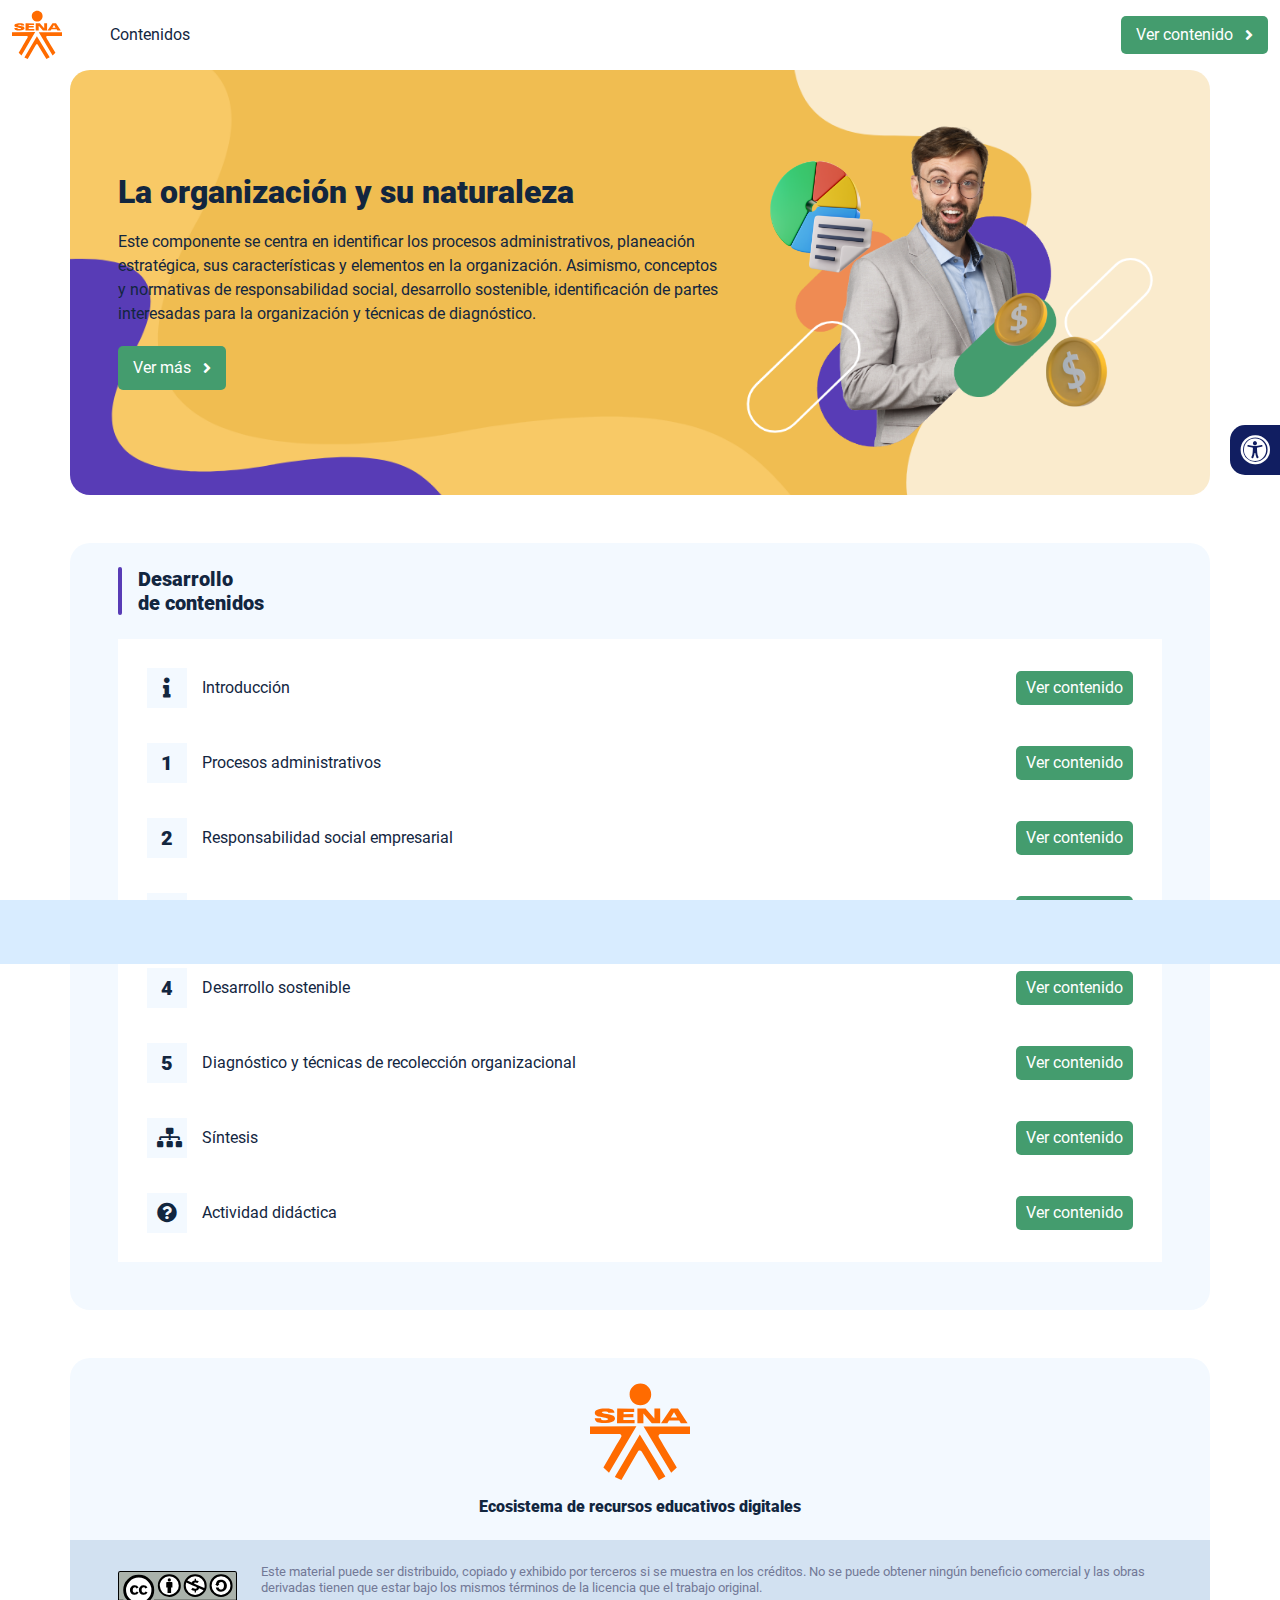
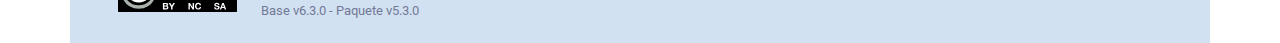
<file: index.html>
<!DOCTYPE html><html lang=""><head><meta charset="utf-8"><meta http-equiv="X-UA-Compatible" content="IE=edge"><meta name="viewport" content="width=device-width,initial-scale=1"><link rel="icon" href="favicon.ico"><title>La organización y su naturaleza</title><link href="css/chunk-0c047e41.3babef71.css" rel="prefetch"><link href="css/chunk-25b302c8.3babef71.css" rel="prefetch"><link href="css/chunk-26fc7596.3babef71.css" rel="prefetch"><link href="css/chunk-2d2747e2.3babef71.css" rel="prefetch"><link href="css/chunk-32334cb6.3babef71.css" rel="prefetch"><link href="css/chunk-3c57cd7b.3babef71.css" rel="prefetch"><link href="css/chunk-4f2d402a.3babef71.css" rel="prefetch"><link href="css/chunk-4fde0a08.14d1f3e8.css" rel="prefetch"><link href="css/chunk-515a8379.a5569d3e.css" rel="prefetch"><link href="css/chunk-59974754.62bf9fee.css" rel="prefetch"><link href="css/chunk-6e1e538a.126808df.css" rel="prefetch"><link href="css/chunk-766a929b.166862f0.css" rel="prefetch"><link href="css/chunk-f2df7d2c.3babef71.css" rel="prefetch"><link href="css/comple.96ed507e.css" rel="prefetch"><link href="css/creditos.03781edc.css" rel="prefetch"><link href="css/glosario.731fa91b.css" rel="prefetch"><link href="css/intro.486c052f.css" rel="prefetch"><link href="css/referencias.0d4ae23d.css" rel="prefetch"><link href="css/tema1.e21c0f0a.css" rel="prefetch"><link href="css/tema2.00ec3383.css" rel="prefetch"><link href="css/tema4.b6f58403.css" rel="prefetch"><link href="css/tema5.bec84c23.css" rel="prefetch"><link href="js/actividad.a1f2ce56.js" rel="prefetch"><link href="js/chunk-0206bfa0.d7585eee.js" rel="prefetch"><link href="js/chunk-0c047e41.7a1e8d4a.js" rel="prefetch"><link href="js/chunk-13a6037e.2c3d5d7a.js" rel="prefetch"><link href="js/chunk-18f95272.be20e8ae.js" rel="prefetch"><link href="js/chunk-25b302c8.caed8dfb.js" rel="prefetch"><link href="js/chunk-26fc7596.dac12bef.js" rel="prefetch"><link href="js/chunk-2c06842c.f79121cc.js" rel="prefetch"><link href="js/chunk-2d0e96ec.49006d13.js" rel="prefetch"><link href="js/chunk-2d208d90.049e4150.js" rel="prefetch"><link href="js/chunk-2d21d0e2.147624b9.js" rel="prefetch"><link href="js/chunk-2d22c123.07108589.js" rel="prefetch"><link href="js/chunk-2d2747e2.1504af81.js" rel="prefetch"><link href="js/chunk-2e80bb9a.bbdb6215.js" rel="prefetch"><link href="js/chunk-319206de.470a7f77.js" rel="prefetch"><link href="js/chunk-32334cb6.21c12fcb.js" rel="prefetch"><link href="js/chunk-3c57cd7b.ac248d9a.js" rel="prefetch"><link href="js/chunk-3d6834f6.e078680f.js" rel="prefetch"><link href="js/chunk-4cdd78c0.cc0ccbd6.js" rel="prefetch"><link href="js/chunk-4f2d402a.ee3ef10e.js" rel="prefetch"><link href="js/chunk-4fde0a08.4da81014.js" rel="prefetch"><link href="js/chunk-515a8379.57f3a8de.js" rel="prefetch"><link href="js/chunk-53ccb27e.ee38b6d3.js" rel="prefetch"><link href="js/chunk-55d286b8.b8e12a63.js" rel="prefetch"><link href="js/chunk-59974754.497635d8.js" rel="prefetch"><link href="js/chunk-6e1e538a.e45c7fb5.js" rel="prefetch"><link href="js/chunk-766a929b.800a38e6.js" rel="prefetch"><link href="js/chunk-c796899c.96b97720.js" rel="prefetch"><link href="js/chunk-e8a7823a.40d6a537.js" rel="prefetch"><link href="js/chunk-f2df7d2c.99ea6ccd.js" rel="prefetch"><link href="js/chunk-fde47172.c4c6ee0f.js" rel="prefetch"><link href="js/comple.fd18fdbf.js" rel="prefetch"><link href="js/creditos.44b5ab34.js" rel="prefetch"><link href="js/glosario.21a7f450.js" rel="prefetch"><link href="js/intro.12f9fdcf.js" rel="prefetch"><link href="js/referencias.7001d539.js" rel="prefetch"><link href="js/sintesis.ea8c405f.js" rel="prefetch"><link href="js/tema1.2a8c9c67.js" rel="prefetch"><link href="js/tema2.3bf0220f.js" rel="prefetch"><link href="js/tema3.a39bdd88.js" rel="prefetch"><link href="js/tema4.883d2af4.js" rel="prefetch"><link href="js/tema5.6c3a6f3d.js" rel="prefetch"><link href="css/app.8ce87015.css" rel="preload" as="style"><link href="css/chunk-vendors.70f52b6f.css" rel="preload" as="style"><link href="js/app.c07cc664.js" rel="preload" as="script"><link href="js/chunk-vendors.726cca2f.js" rel="preload" as="script"><link href="css/chunk-vendors.70f52b6f.css" rel="stylesheet"><link href="css/app.8ce87015.css" rel="stylesheet"></head><body><noscript><strong>We're sorry but La organización y su naturaleza doesn't work properly without JavaScript enabled. Please enable it to continue.</strong></noscript><div id="app"></div><script src="js/chunk-vendors.726cca2f.js"></script><script src="js/app.c07cc664.js"></script></body></html>
</file>
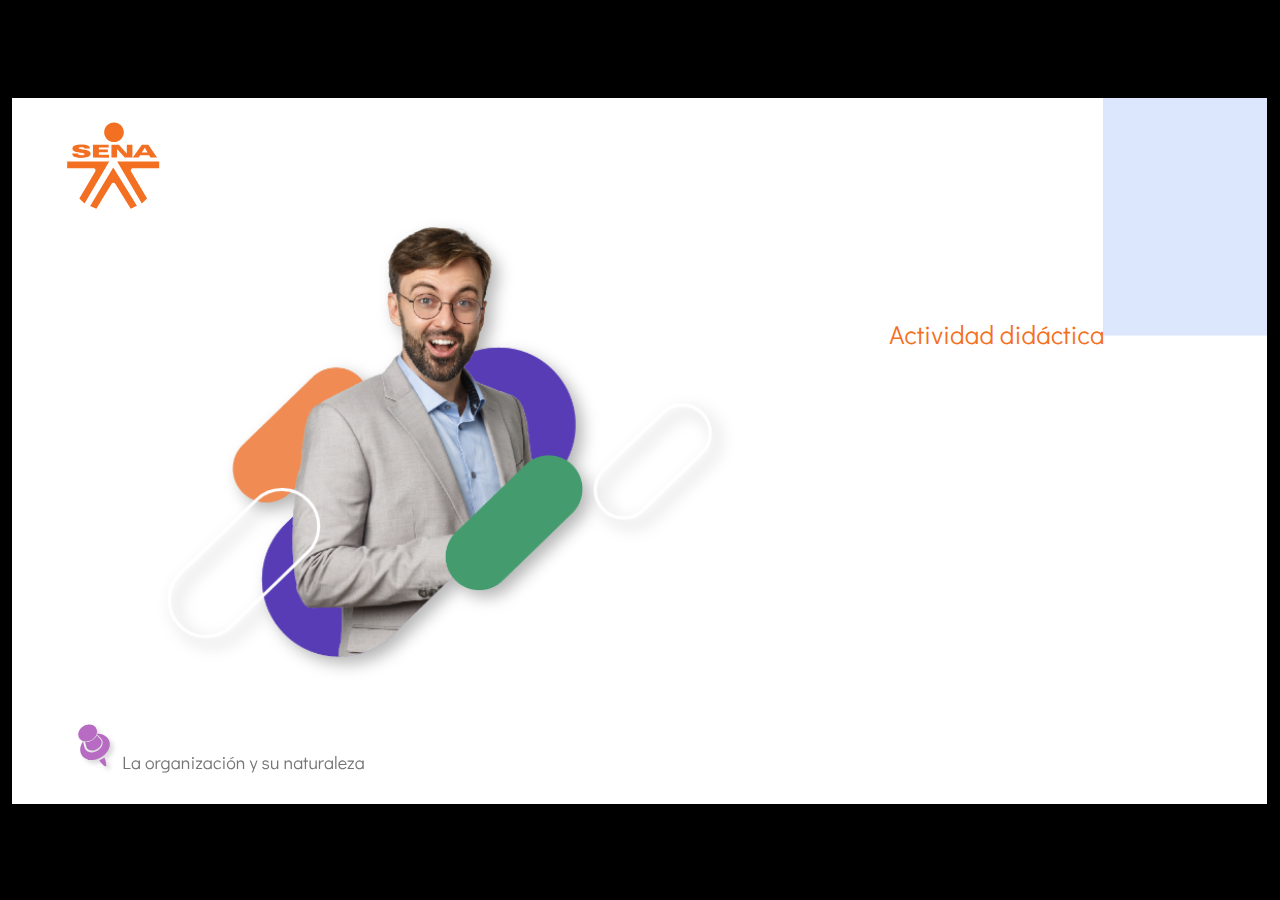
<file: actividades/story.html>
﻿<!doctype html>
<html lang="es">
<head>
  <meta charset="utf-8">
  <!-- Creado con Storyline 360 - http://www.articulate.com  -->
  <!-- version: 3.69.28997.0 -->
  <title>Actividad did&#225;ctica</title>
  <meta http-equiv="x-ua-compatible" content="IE=edge"/>
  <meta name="viewport" content="width=device-width,initial-scale=1,user-scalable=no,shrink-to-fit=no,minimal-ui"/>
  <meta name="apple-mobile-web-app-capable" content="yes"/>
  <style>
    html, body { height: 100%; padding: 0; margin: 0 }
    #app { height: 100%; width: 100%; }
  </style>

  <script>
    window.DS = {};
    window.globals = {
      DATA_PATH_BASE: '',
      HAS_FRAME: true,
      HAS_SLIDE: true,

      lmsPresent: false,
      tinCanPresent: false,
      cmi5Present: false,
      aoSupport: false,
      scale: 'show all',
      captureRc: false,
      browserSize: 'optimal',
      bgColor: '#000000',
      features: 'AccessibleVideo,ConnectionMessages,FullScreenToggle,InsertSvgPicture,LayerPresentAsDialog,MultipleQuizTracking,UpdatedThemeEditor',
      themeName: 'classic',
      preloaderColor: '#FFFFFF',
      suppressAnalytics: false,
      productChannel: 'stable',
      publishSource: 'storyline',
      aid: 'aid|9cb3149d-e02e-439b-b6eb-2a6c21cb59d5',
      cid: '04bfd34e-cd07-4569-9f02-371561cab23e',
      playerVersion: '3.69.28997.0',
      publishTimestamp: '2022-11-11T02:43:57.6611920Z',
      maxIosVideoElements: 10,
      connectionSettings: { },

      
      parseParams: function(qs) {
        if (window.globals.parsedParams != null) {
          return window.globals.parsedParams;
        }
        qs = (qs || window.location.search.substr(1)).split('+').join(' ');
        var params = {},
            tokens,
            re = /[?&]?([^=]+)=([^&]*)/g;

        while (tokens = re.exec(qs)) {
          params[decodeURIComponent(tokens[1]).trim()] =
            decodeURIComponent(tokens[2]).trim();
        }
        window.globals.parsedParams = params;
        return params;
      }

    };
  </script>
  <script>
    var isIe11 = ('ActiveXObject' in window || window.MSBlobBuilder != null)
      && window.msCrypto != null && !window.ActiveXObject;
    if (isIe11) {
      window.globals.unsupportedBrowser = true;
      document.write(atob('[base64]'));
    }
  </script>
  
  <script>window.THREE = { };</script>
  
</head>
<body style="background: #000000" class="cs-HTML theme-classic">
  <!-- 360 -->
  <script>!function(e){var i=/iPhone/i,o=/iPod/i,n=/iPad/i,t=/(?=.*\bAndroid\b)(?=.*\bMobile\b)/i,d=/Android/i,s=/(?=.*\bAndroid\b)(?=.*\bSD4930UR\b)/i,b=/(?=.*\bAndroid\b)(?=.*\b(?:KFOT|KFTT|KFJWI|KFJWA|KFSOWI|KFTHWI|KFTHWA|KFAPWI|KFAPWA|KFARWI|KFASWI|KFSAWI|KFSAWA)\b)/i,r=/IEMobile/i,h=/(?=.*\bWindows\b)(?=.*\bARM\b)/i,a=/BlackBerry/i,l=/BB10/i,p=/Opera Mini/i,f=/(CriOS|Chrome)(?=.*\bMobile\b)/i,u=/(?=.*\bFirefox\b)(?=.*\bMobile\b)/i,c=new RegExp("(?:Nexus 7|BNTV250|Kindle Fire|Silk|GT-P1000)","i"),w=function(e,i){return e.test(i)},A=function(e){var A=e||navigator.userAgent,v=A.split("[FBAN");if(void 0!==v[1]&&(A=v[0]),this.apple={phone:w(i,A),ipod:w(o,A),tablet:!w(i,A)&&w(n,A),device:w(i,A)||w(o,A)||w(n,A)},this.amazon={phone:w(s,A),tablet:!w(s,A)&&w(b,A),device:w(s,A)||w(b,A)},this.android={phone:w(s,A)||w(t,A),tablet:!w(s,A)&&!w(t,A)&&(w(b,A)||w(d,A)),device:w(s,A)||w(b,A)||w(t,A)||w(d,A)},this.windows={phone:w(r,A),tablet:w(h,A),device:w(r,A)||w(h,A)},this.other={blackberry:w(a,A),blackberry10:w(l,A),opera:w(p,A),firefox:w(u,A),chrome:w(f,A),device:w(a,A)||w(l,A)||w(p,A)||w(u,A)||w(f,A)},this.seven_inch=w(c,A),this.any=this.apple.device||this.android.device||this.windows.device||this.other.device||this.seven_inch,this.phone=this.apple.phone||this.android.phone||this.windows.phone,this.tablet=this.apple.tablet||this.android.tablet||this.windows.tablet,"undefined"==typeof window)return this},v=function(){var e=new A;return e.Class=A,e};"undefined"!=typeof module&&module.exports&&"undefined"==typeof window?module.exports=A:"undefined"!=typeof module&&module.exports&&"undefined"!=typeof window?module.exports=v():"function"==typeof define&&define.amd?define("isMobile",[],e.isMobile=v()):e.isMobile=v()}(this);
    window.isMobile.apple.tablet = window.isMobile.apple.tablet ||
      (navigator.platform === 'MacIntel' && navigator.maxTouchPoints > 1);
    window.isMobile.apple.device = window.isMobile.apple.device || window.isMobile.apple.tablet;
    window.isMobile.tablet = window.isMobile.tablet || window.isMobile.apple.tablet;
    window.isMobile.any = window.isMobile.any || window.isMobile.apple.tablet;
  </script>

  <div id="focus-sink" tabindex="-1"></div>

  <div id="preso"></div>
  <script>
    (function() {

      var classTypes = [ 'desktop', 'mobile', 'phone', 'tablet' ];

      var addDeviceClasses = function(prefix, testObj) {
        var curr, i;
        for (i = 0; i < classTypes.length; i++) {
          curr = classTypes[i];
          if (testObj[curr]) {
            document.body.classList.add(prefix + curr);
          }
        }
      };

      var params = window.globals.parseParams(),
          isDevicePreview = params.devicepreview === '1',
          isPhoneOverride = params.deviceType === 'phone' || (isDevicePreview && params.phone == '1'),
          isTabletOverride = (params.deviceType === 'tablet' || isDevicePreview) && !isPhoneOverride,
          isMobileOverride = isPhoneOverride || isTabletOverride;

      var deviceView = {
        desktop: !window.isMobile.any && !isMobileOverride,
        mobile: window.isMobile.any || isMobileOverride,
        phone: isPhoneOverride || (window.isMobile.phone && !isTabletOverride),
        tablet: isTabletOverride || window.isMobile.tablet
      };

      window.globals.deviceView = deviceView;
      window.isMobile.desktop = !window.isMobile.any;
      window.isMobile.mobile = window.isMobile.any;

      addDeviceClasses('view-', deviceView);

    })();
  </script>
  
  <script src='story_content/user.js' type=text/javascript></script>
  <div class="slide-loader"></div>

  <script>
    if (window.globals.deviceView.isMobile) { var doc = document, loader = doc.body.querySelector('.slide-loader'); [ 1, 2, 3 ].forEach(function(n) { var d = doc.createElement('div'); d.style.backgroundColor = window.globals.preloaderColor; d.classList.add('mobile-loader-dot'); d.classList.add('dot' + n); loader.appendChild(d); }); }
  </script>

  <div class="mobile-load-title-overlay" style="display: none">
    <div class="mobile-load-title">Actividad did&#225;ctica</div>
  </div>

  <div class="mobile-chrome-warning"></div>

  
<style>
  .warn-connection-dialog {
    display: none;
    background: transparent;
    pointer-events: none;
    position: fixed;
    left: 0;
    top: 0;
    width: 100%;
    height: 100%;
    z-index: 999;
  }

  .warn-connection-content {
    border-radius: 4px;
    background: white;
    border: 1px solid #E7E7E7;
    color: #333333;
    box-shadow: 0 2px 4px rgba(0, 0, 0, 0.25);
    transition: all 150ms ease-out;
    position: absolute;
    white-space: nowrap;
  }

  .view-phone.is-landscape .warn-connection-content {
    left: 23px;
    bottom: 23px;
  }

  .view-tablet.is-landscape .warn-connection-content {
    left: 50%;
    top: 20px;
    transform: translateX(-50%);
  }

  .is-portrait .warn-connection-content {
    transform: translate(-50%, calc(-100% - 15px));
  }

  .warn-connection-content p {
    display: inline-block;
    margin: 0 8px 0 0;
    line-height: 33px;
    font-size: 11px;
  }

  .warn-connection-content svg {
    position: relative;
    vertical-align: middle;
    margin: 0 2px 2px 8px;
  }

  .view-desktop .warn-connection-content {
    left: 1.5em;
    bottom: 1.5em;
  }

  .view-desktop .warn-connection-content p {
    font-size: 1.1em;
  }

  .is-offline .warn-connection-dialog {
    display: block;
  }

  .is-offline .cs-panel * {
    pointer-events: none !important;
  }

  .is-offline .cs-panel {
    pointer-events: all !important;
  }

  .is-offline #nav-controls * {
    pointer-events: none !important;
  }

  .is-offline #nav-controls {
    pointer-events: all !important;
  }
</style>

<div class="warn-connection-dialog">
  <div class="warn-connection-content">
    <svg width="17" height="15" viewBox="0 0 17 15" xmlns="http://www.w3.org/2000/svg">
      <path fill="#8F0000" stroke="white" d="M16.07,12.98 L15.88,12.23 L9.51,1.21 C8.97,0.26,7.6,0.26,7.06,1.21 L0.69,12.23 C0.15,13.16,0.81,14.36,1.91,14.36 H14.65 C15.47,14.36,16.05,13.7,16.07,12.98 Z"/>
      <path fill="white" stroke="white" d="M8.58,5.5 C8.35,5.28,8.5,5.35,8.21,5.32 C8.09,5.35,7.97,5.49,7.96,5.67 C7.97,5.79,7.98,5.92,7.98,6.04 L7.98,6.04 C7.99,6.17,8,6.31,8.01,6.43 L8.01,6.44 C8.03,6.92,8.06,7.41,8.09,7.9 L8.09,7.9 C8.12,8.39,8.14,8.88,8.17,9.37 C8.17,9.39,8.18,9.42,8.2,9.44 C8.23,9.46,8.25,9.47,8.28,9.47 C8.31,9.47,8.34,9.46,8.35,9.44 C8.37,9.43,8.38,9.4,8.39,9.35 L8.39,9.34 C8.39,9.24,8.4,9.15,8.4,9.05 L8.4,9.05 C8.41,8.96,8.41,8.86,8.42,8.75 C8.43,8.44,8.45,8.12,8.47,7.81 L8.47,7.81 C8.49,7.49,8.51,7.18,8.53,6.87 C8.55,6.46,8.56,6.05,8.59,5.64 L8.6,5.62 C8.6,5.57,8.59,5.53,8.58,5.5 L8.21,5.32 Z"/>
      <circle fill="white" stroke="white" cx="8.3" cy="11.35" r="0.3"/>
    </svg>
    <p>You are offline. Trying to reconnect...</p>
  </div>
</div>

<script>
  (function() {
    window.DS.connection = {
      warningShown: false,
      assets: {},
      loadingAssetGroup: false,
      retryDelay: 500
    };

    // @TODO this is POC code and can be cleaned up a bit more if we move forward
    // with the feature



    // The `window.globals.features` variable must be set in `webpack.dev.config` when testing locally - it is not enough
    // to have it in the data - but it must be set there as well.
    var useConnectionMessages = window.AbortController != null &&
      window.location.protocol != 'file:' &&
      window.globals.features.indexOf('ConnectionMessages') != -1;

    window.DS.connection.useConnectionMessages = useConnectionMessages

    var assetCount = 0;
    var checkLoadedId;
    var connectionSettings = window.globals.connectionSettings;

    if (useConnectionMessages && connectionSettings != null) {
      var contentEl = document.querySelector('.warn-connection-content');
      var messageEl = contentEl.querySelector('p')

      if (connectionSettings.useDarkTheme) {
        contentEl.style.borderColor = '#BABBBA';
        contentEl.style.backgroundColor = '#282828';
        contentEl.style.color = '#FFFFFF';
      }

      if (connectionSettings.message != null) {
        messageEl.textContent = window.decodeURIComponent(connectionSettings.message);
      }
    }

    function checkAssetsReady() {
      for (var i in DS.connection.assets) {
        if (!DS.connection.assets[i].success) {
          return false;
        }
      }
      return true;
    }

    function stopAssetGroup() {
      if (!useConnectionMessages) { return; }

      assetCount = 0;

      DS.connection.oldAssetGroup = DS.connection.assets;
      DS.connection.assets = {};
      DS.connection.loadingAssetGroup = false;
      clearInterval(checkLoadedId);
    }

    function startAssetGroup() {
      if (!useConnectionMessages) { return; }
      var ticks = 0;
      clearInterval(checkLoadedId);
      checkLoadedId = setInterval(function() {
        var loaded = 0;
        if (assetCount === 0 && loaded === 0) {
          clearInterval(checkLoadedId);
          return;
        }

        for (var i in DS.connection.assets) {
          if (DS.connection.assets[i].success) {
            loaded++;
          }
        }

        if (assetCount === loaded && checkAssetsReady()) {
          for (var i in DS.connection.assets) {
            if (DS.connection.assets[i].action) {
              DS.connection.assets[i].action();
            }
          }
          hideWarning();
          stopAssetGroup();
        }
      }, 100)
    }

    function requiredAsset(url, action, retry, type) {
      if (!useConnectionMessages) { return; }
      if (DS.connection.assets[url]) { return; }

      DS.connection.assets[url] = {
        success: false, action: action, retry: retry, type: type
      };
      assetCount = Object.keys(DS.connection.assets).length;
      if (!DS.connection.loadingAssetGroup) {
        startAssetGroup();
      }
      DS.connection.loadingAssetGroup = true;
    }

    function assetLoaded(url) {
      if (!useConnectionMessages) { return; }
      if (DS.connection.assets[url]) {
        DS.connection.assets[url].success = true;
      }
    }

    function assetFailed(url) {
      if (!useConnectionMessages) { return; }
      if (!DS.connection.assets[url]) {
        if (/\.js$/.test(url)) {
          setTimeout(function() {
            if (DS.connection.lastSlideLoaded != null) {
              DS.connection.lastSlideLoaded();
            }
          }, DS.connection.retryDelay);
        }
        return;
      }
      if (!DS.connection.warningShown) { showWarning(); }
      if (DS.connection.assets[url].retry) {
        setTimeout(function() {
          if (!DS.connection.assets[url].success) {
            DS.connection.assets[url].retry()
          }
        }, DS.connection.retryDelay);
      }
    }

    function hideWarning() {
      document.body.classList.remove('is-offline');
      DS.connection.warningShown = false;
    }
    DS.connection.hideWarning = hideWarning

    function showWarning(btn) {
      document.body.classList.add('is-offline')
      DS.connection.warningShown = true;
      updateWarningPosition();
    }

    function updateWarningPosition() {
      if (!DS.connection.warningShown) {
        return;
      }

      var isPortrait = document.body.classList.contains('is-portrait');
      var warningEl = document.querySelector('.warn-connection-content');

      if (isPortrait) {
        var slide = document.querySelector('.primary-slide');
        var slideRect = slide.getBoundingClientRect();

        warningEl.style.top = `${slideRect.top}px`
        warningEl.style.left = `${slideRect.left + slideRect.width / 2}px`
      } else {
        warningEl.style.top = null;
        warningEl.style.left = null;
      }

      window.requestAnimationFrame(updateWarningPosition);
    }

    // these will all be noops if the feature flag isn't set in
    // the data and `window.globals.features`
    DS.connection.requiredAsset = requiredAsset;
    DS.connection.assetLoaded = assetLoaded;
    DS.connection.assetFailed = assetFailed;
    DS.connection.stopAssetGroup = stopAssetGroup;
    DS.connection.startAssetGroup = startAssetGroup;
  })();
</script>


  <script>
    
    if (window.autoSpider && window.vInterfaceObject) {
      document.querySelector('.mobile-load-title-overlay').style.display = 'none';
    }
  </script>

  

  <link rel="stylesheet" href="html5/data/css/output.min.css" data-noprefix/>
</body>
<script src="html5/lib/scripts/bootstrapper.min.js"></script>
</html>
</file>
<file: css/chunk-0c047e41.3babef71.css>
.actividad[data-v-22adfd6b]{background-color:#f2f2f2}.horizontal-scroll__wrapper[data-v-22adfd6b]{overflow:hidden}.horizontal-scroll[data-v-22adfd6b]{display:flex;transition:transform .5s ease-in-out;align-items:center;flex-wrap:nowrap}.horizontal-scroll[data-v-22adfd6b]:not(.row){width:100%}.horizontal-scroll--item-fw[data-v-22adfd6b]>div{flex-grow:0;flex-shrink:0;width:100%;margin:0!important}
</file>
<file: css/chunk-25b302c8.3babef71.css>
.actividad[data-v-22adfd6b]{background-color:#f2f2f2}.horizontal-scroll__wrapper[data-v-22adfd6b]{overflow:hidden}.horizontal-scroll[data-v-22adfd6b]{display:flex;transition:transform .5s ease-in-out;align-items:center;flex-wrap:nowrap}.horizontal-scroll[data-v-22adfd6b]:not(.row){width:100%}.horizontal-scroll--item-fw[data-v-22adfd6b]>div{flex-grow:0;flex-shrink:0;width:100%;margin:0!important}
</file>
<file: css/chunk-26fc7596.3babef71.css>
.actividad[data-v-22adfd6b]{background-color:#f2f2f2}.horizontal-scroll__wrapper[data-v-22adfd6b]{overflow:hidden}.horizontal-scroll[data-v-22adfd6b]{display:flex;transition:transform .5s ease-in-out;align-items:center;flex-wrap:nowrap}.horizontal-scroll[data-v-22adfd6b]:not(.row){width:100%}.horizontal-scroll--item-fw[data-v-22adfd6b]>div{flex-grow:0;flex-shrink:0;width:100%;margin:0!important}
</file>
<file: css/chunk-2d2747e2.3babef71.css>
.actividad[data-v-22adfd6b]{background-color:#f2f2f2}.horizontal-scroll__wrapper[data-v-22adfd6b]{overflow:hidden}.horizontal-scroll[data-v-22adfd6b]{display:flex;transition:transform .5s ease-in-out;align-items:center;flex-wrap:nowrap}.horizontal-scroll[data-v-22adfd6b]:not(.row){width:100%}.horizontal-scroll--item-fw[data-v-22adfd6b]>div{flex-grow:0;flex-shrink:0;width:100%;margin:0!important}
</file>
<file: css/chunk-32334cb6.3babef71.css>
.actividad[data-v-22adfd6b]{background-color:#f2f2f2}.horizontal-scroll__wrapper[data-v-22adfd6b]{overflow:hidden}.horizontal-scroll[data-v-22adfd6b]{display:flex;transition:transform .5s ease-in-out;align-items:center;flex-wrap:nowrap}.horizontal-scroll[data-v-22adfd6b]:not(.row){width:100%}.horizontal-scroll--item-fw[data-v-22adfd6b]>div{flex-grow:0;flex-shrink:0;width:100%;margin:0!important}
</file>
<file: css/chunk-3c57cd7b.3babef71.css>
.actividad[data-v-22adfd6b]{background-color:#f2f2f2}.horizontal-scroll__wrapper[data-v-22adfd6b]{overflow:hidden}.horizontal-scroll[data-v-22adfd6b]{display:flex;transition:transform .5s ease-in-out;align-items:center;flex-wrap:nowrap}.horizontal-scroll[data-v-22adfd6b]:not(.row){width:100%}.horizontal-scroll--item-fw[data-v-22adfd6b]>div{flex-grow:0;flex-shrink:0;width:100%;margin:0!important}
</file>
<file: css/chunk-4f2d402a.3babef71.css>
.actividad[data-v-22adfd6b]{background-color:#f2f2f2}.horizontal-scroll__wrapper[data-v-22adfd6b]{overflow:hidden}.horizontal-scroll[data-v-22adfd6b]{display:flex;transition:transform .5s ease-in-out;align-items:center;flex-wrap:nowrap}.horizontal-scroll[data-v-22adfd6b]:not(.row){width:100%}.horizontal-scroll--item-fw[data-v-22adfd6b]>div{flex-grow:0;flex-shrink:0;width:100%;margin:0!important}
</file>
<file: css/chunk-4fde0a08.14d1f3e8.css>
.actividad[data-v-a108b06a]{background-color:#f2f2f2}.header[data-v-a108b06a]{position:sticky;top:0;padding-top:10px;padding-bottom:10px;background-color:#fff;z-index:10010;line-height:1.1em}.header__logo[data-v-a108b06a]{width:50px}@media (max-width:576px){.header__componente-formativo[data-v-a108b06a]{font-size:.8em}}.header__menu[data-v-a108b06a]{cursor:pointer}.header__menu span[data-v-a108b06a]{font-size:.7em;display:block;line-height:1em;text-align:center;color:#111e61}.header__menu__btn[data-v-a108b06a]{width:30px;height:30px;position:relative;margin-bottom:4px}.header__menu__btn .line-1[data-v-a108b06a],.header__menu__btn .line-2[data-v-a108b06a],.header__menu__btn .line-3[data-v-a108b06a]{height:4px;width:30px;background-color:#111e61;transform-origin:center center;position:absolute;left:0;border-radius:2px}.header__menu__btn .line-1[data-v-a108b06a]{top:4px;-webkit-animation:line-1-inactive-data-v-a108b06a .5s ease-in-out forwards;animation:line-1-inactive-data-v-a108b06a .5s ease-in-out forwards}.header__menu__btn .line-2[data-v-a108b06a]{top:13px;-webkit-animation:line-2-inactive-data-v-a108b06a .5s ease-in-out forwards;animation:line-2-inactive-data-v-a108b06a .5s ease-in-out forwards}.header__menu__btn .line-3[data-v-a108b06a]{top:22px;-webkit-animation:line-3-inactive-data-v-a108b06a .5s ease-in-out forwards;animation:line-3-inactive-data-v-a108b06a .5s ease-in-out forwards}.header__menu__btn[data-v-a108b06a]:hover{cursor:pointer}.header__menu__btn--open .line-1[data-v-a108b06a]{-webkit-animation:line-1-active-data-v-a108b06a .5s ease-in-out forwards;animation:line-1-active-data-v-a108b06a .5s ease-in-out forwards}.header__menu__btn--open .line-2[data-v-a108b06a]{-webkit-animation:line-2-active-data-v-a108b06a .5s ease-in-out forwards;animation:line-2-active-data-v-a108b06a .5s ease-in-out forwards}.header__menu__btn--open .line-3[data-v-a108b06a]{-webkit-animation:line-3-active-data-v-a108b06a .5s ease-in-out forwards;animation:line-3-active-data-v-a108b06a .5s ease-in-out forwards}@-webkit-keyframes line-1-active-data-v-a108b06a{0%{transform:translate(0) rotate(0)}50%{transform:translateY(9px) rotate(0)}to{transform:translateY(9px) rotate(45deg)}}@keyframes line-1-active-data-v-a108b06a{0%{transform:translate(0) rotate(0)}50%{transform:translateY(9px) rotate(0)}to{transform:translateY(9px) rotate(45deg)}}@-webkit-keyframes line-2-active-data-v-a108b06a{0%{transform:scale(1)}to{transform:scale(0)}}@keyframes line-2-active-data-v-a108b06a{0%{transform:scale(1)}to{transform:scale(0)}}@-webkit-keyframes line-3-active-data-v-a108b06a{0%{transform:translate(0) rotate(0)}50%{transform:translateY(-9px) rotate(0)}to{transform:translateY(-9px) rotate(-45deg)}}@keyframes line-3-active-data-v-a108b06a{0%{transform:translate(0) rotate(0)}50%{transform:translateY(-9px) rotate(0)}to{transform:translateY(-9px) rotate(-45deg)}}@-webkit-keyframes line-1-inactive-data-v-a108b06a{0%{transform:translateY(9px) rotate(45deg)}50%{transform:translateY(9px) rotate(0)}to{transform:translate(0) rotate(0)}}@keyframes line-1-inactive-data-v-a108b06a{0%{transform:translateY(9px) rotate(45deg)}50%{transform:translateY(9px) rotate(0)}to{transform:translate(0) rotate(0)}}@-webkit-keyframes line-2-inactive-data-v-a108b06a{0%{transform:scale(0)}to{transform:scale(1)}}@keyframes line-2-inactive-data-v-a108b06a{0%{transform:scale(0)}to{transform:scale(1)}}@-webkit-keyframes line-3-inactive-data-v-a108b06a{0%{transform:translateY(-9px) rotate(-45deg)}50%{transform:translateY(-9px) rotate(0)}to{transform:translate(0) rotate(0)}}@keyframes line-3-inactive-data-v-a108b06a{0%{transform:translateY(-9px) rotate(-45deg)}50%{transform:translateY(-9px) rotate(0)}to{transform:translate(0) rotate(0)}}
</file>
<file: css/chunk-515a8379.a5569d3e.css>
.actividad{background-color:#f2f2f2}.banner-interno{position:relative}.banner-interno__fondo{position:absolute;top:0;bottom:-50px;left:0;right:0;background-color:#f0bd51;background-size:cover;background-position:50%}.banner-interno__titulo{display:flex;align-items:center}.banner-interno__titulo__icono{display:block;width:32px;height:32px;border-radius:50%;background-color:#12263f;position:relative}.banner-interno__titulo__icono i{color:#f0bd51;position:absolute;left:50%;top:50%;transform:translate(-50%,-50%)}.banner-interno__titulo h1,.banner-interno__titulo h2,.banner-interno__titulo h3,.banner-interno__titulo h4,.banner-interno__titulo h5,.banner-interno__titulo h6{color:#12263f;line-height:1.1em}
</file>
<file: css/chunk-59974754.62bf9fee.css>
.actividad{background-color:#f2f2f2}.aside-menu{position:sticky;top:70px;flex:0 0 0;width:0;min-height:calc(100vh - 70px);max-height:calc(100vh - 70px);background-color:#f3f9ff;transition:flex .5s ease-in-out,width .5s ease-in-out;overflow-x:hidden;z-index:100001}.aside-menu a{color:#111e61}.aside-menu--open{flex:0 0 300px;width:300px}.aside-menu__content{width:300px;display:flex;flex-direction:column;justify-content:space-between;min-height:calc(100vh - 70px);max-height:calc(100vh - 70px);border-right:1px solid #d8ecff}@media (max-height:800px){.aside-menu__content{min-height:800px;max-height:800px;overflow-y:auto}}.aside-menu__header{padding:10px;text-align:center;background-color:#d8ecff}.aside-menu__header h4{margin:0}.aside-menu__menu{overflow-y:auto;flex-grow:1;list-style:none;padding-left:0;margin-bottom:0}.aside-menu__menu__item--active .aside-menu__menu__item__lnk,.aside-menu__menu__item--active .aside-menu__sec-menu__item__lnk{background-color:#d8ecff;font-weight:700}.aside-menu__menu__item--sub-menu:hover,.aside-menu__menu__item:hover,.aside-menu__sec-menu__item:hover{background-color:#d8ecff}.aside-menu__menu__item--sub-menu{padding-left:10px}.aside-menu__menu__item--sub-menu--active .aside-menu__menu__item__lnk,.aside-menu__menu__item--sub-menu--active .aside-menu__sec-menu__item__lnk{background-color:#d8ecff;font-weight:700;position:relative}.aside-menu__menu__item--sub-menu--active .aside-menu__menu__item__lnk:before,.aside-menu__menu__item--sub-menu--active .aside-menu__sec-menu__item__lnk:before{content:"";display:block;position:absolute;left:0;bottom:0;top:0;width:4px;border-radius:2px;background-color:#583cb6}.aside-menu__menu__item__lnk,.aside-menu__sec-menu__item__lnk{display:flex;align-items:center;padding:10px 15px;line-height:1.1em}.aside-menu__menu__item__lnk i,.aside-menu__menu__item__lnk span,.aside-menu__sec-menu__item__lnk i,.aside-menu__sec-menu__item__lnk span{margin-right:10px}.aside-menu__menu__item__lnk i:last-child,.aside-menu__menu__item__lnk span:last-child,.aside-menu__sec-menu__item__lnk i:last-child,.aside-menu__sec-menu__item__lnk span:last-child{margin-right:0}.aside-menu__sec-menu{background-color:#d8ecff;padding:10px 0;flex-shrink:0;margin-bottom:0}.aside-menu__sec-menu__item{padding:10px 15px}.aside-menu__sec-menu__item__lnk{padding:0;border-radius:1em}.aside-menu__sec-menu__item__lnk i{display:block;width:2em;height:2em;padding:.5em 0;text-align:center;background-color:#fff;border-radius:50%}.aside-menu__sec-menu__item__lnk:hover{background-color:#fff}@media (max-width:992px){.aside-menu{position:fixed;top:70px}}@media (max-width:576px){.aside-menu__sec-menu{padding-bottom:110px}}
</file>
<file: css/chunk-6e1e538a.126808df.css>
.actividad[data-v-4f6b7c58]{background-color:#f2f2f2}.accesibilidad[data-v-4f6b7c58]{position:fixed;right:0;top:50vh;height:50px;background-color:#111e61;border-top-left-radius:15px;border-bottom-left-radius:15px;transform:translateY(-50%) translateX(100%) translateX(-50px);overflow:hidden;transition:transform .3s ease-in-out,height .3s ease-in-out}.accesibilidad[data-v-4f6b7c58]:hover{transform:translateY(-50%) translateX(0);height:12.75rem}.accesibilidad [data-v-4f6b7c58]{color:#fff}.accesibilidad__menu__content .accesibilidad__menu__item[data-v-4f6b7c58]{cursor:pointer}.accesibilidad__menu__content .accesibilidad__menu__item[data-v-4f6b7c58]:hover{background-color:#273685}.accesibilidad__menu__content .accesibilidad__menu__item[data-v-4f6b7c58]:last-child{border:none}.accesibilidad__menu__item[data-v-4f6b7c58]{display:flex;align-items:center;padding:10px;border-bottom:1px solid #273685;line-height:1em;-webkit-user-select:none;-moz-user-select:none;-ms-user-select:none;user-select:none}.accesibilidad__menu i[data-v-4f6b7c58]{font-size:30px;font-style:normal;margin-right:10px;line-height:1em}.accesibilidad__menu img[data-v-4f6b7c58]{width:30px;margin-right:10px}
</file>
<file: css/chunk-766a929b.166862f0.css>
.actividad{background-color:#f2f2f2}.barra-avance{display:flex;align-items:center;justify-content:space-between;position:fixed;bottom:0;left:0;width:100%;padding:10px;background-color:#d8ecff;transition:transform .5s ease-in-out;z-index:100000}.barra-avance__barra{margin:0 20px;flex:1;position:relative;max-width:800px}.barra-avance__barra--amarilla,.barra-avance__barra--blanca{height:4px}.barra-avance__barra--amarilla:after,.barra-avance__barra--amarilla:before,.barra-avance__barra--blanca:after,.barra-avance__barra--blanca:before{content:"";display:block;width:10px;height:10px;border-radius:50%;position:absolute;top:50%}.barra-avance__barra--amarilla:before,.barra-avance__barra--blanca:before{left:0;transform:translate(-50%,-50%)}.barra-avance__barra--amarilla:after,.barra-avance__barra--blanca:after{right:0;transform:translate(50%,-50%)}.barra-avance__barra--blanca,.barra-avance__barra--blanca:after,.barra-avance__barra--blanca:before{background-color:#fff}.barra-avance__barra--amarilla{position:absolute;width:100%;top:0;background-color:#449c6e}.barra-avance__barra--amarilla:after,.barra-avance__barra--amarilla:before{background-color:#449c6e}.barra-avance__boton--regresar{background-color:#b0c0d2}.barra-avance__boton--regresar span{color:#111e61!important}.barra-avance__boton--disable{opacity:0;pointer-events:none}.barra-avance--open{transform:translateY(0)}.barra-avance--close{transform:translateY(100%)}
</file>
<file: css/chunk-f2df7d2c.3babef71.css>
.actividad[data-v-22adfd6b]{background-color:#f2f2f2}.horizontal-scroll__wrapper[data-v-22adfd6b]{overflow:hidden}.horizontal-scroll[data-v-22adfd6b]{display:flex;transition:transform .5s ease-in-out;align-items:center;flex-wrap:nowrap}.horizontal-scroll[data-v-22adfd6b]:not(.row){width:100%}.horizontal-scroll--item-fw[data-v-22adfd6b]>div{flex-grow:0;flex-shrink:0;width:100%;margin:0!important}
</file>
<file: css/comple.96ed507e.css>
.banner-interno{position:relative}.banner-interno__fondo{position:absolute;top:0;bottom:-50px;left:0;right:0;background-color:#f0bd51;background-size:cover;background-position:50%}.banner-interno__titulo{display:flex;align-items:center}.banner-interno__titulo__icono{display:block;width:32px;height:32px;border-radius:50%;background-color:#12263f;position:relative}.banner-interno__titulo__icono i{color:#f0bd51;position:absolute;left:50%;top:50%;transform:translate(-50%,-50%)}.banner-interno__titulo h1,.banner-interno__titulo h2,.banner-interno__titulo h3,.banner-interno__titulo h4,.banner-interno__titulo h5,.banner-interno__titulo h6{color:#12263f;line-height:1.1em}.actividad{background-color:#f2f2f2}.complementario__enlaces{display:flex;justify-content:center;flex-wrap:wrap}.complementario__enlaces a{margin:0 5px}.complementario__btn{font-size:1.5em;line-height:1em}table{width:calc(100% - 1px);min-width:800px}table thead{background-color:#d8ecff}table thead th{border-color:#d8ecff}table td,table th{padding:25px 20px;text-align:center}
</file>
<file: css/creditos.03781edc.css>
.banner-interno{position:relative}.banner-interno__fondo{position:absolute;top:0;bottom:-50px;left:0;right:0;background-color:#f0bd51;background-size:cover;background-position:50%}.banner-interno__titulo{display:flex;align-items:center}.banner-interno__titulo__icono{display:block;width:32px;height:32px;border-radius:50%;background-color:#12263f;position:relative}.banner-interno__titulo__icono i{color:#f0bd51;position:absolute;left:50%;top:50%;transform:translate(-50%,-50%)}.banner-interno__titulo h1,.banner-interno__titulo h2,.banner-interno__titulo h3,.banner-interno__titulo h4,.banner-interno__titulo h5,.banner-interno__titulo h6{color:#12263f;line-height:1.1em}.actividad{background-color:#f2f2f2}.creditos-vista .tarjeta.credito{background-color:#d2e1f1}.creditos{color:#727997;overflow-x:auto}.creditos__item{min-width:490px}.creditos p{line-height:1.3em;margin-bottom:0;color:#727997}.creditos__titulo{font-weight:700;background-color:#d2e1f1;padding:5px 10px;border-top-radius:5px;border-top-left-radius:5px;border-top-right-radius:5px}.creditos table td,.creditos table th{border-color:#d2e1f1}
</file>
<file: css/glosario.731fa91b.css>
.banner-interno{position:relative}.banner-interno__fondo{position:absolute;top:0;bottom:-50px;left:0;right:0;background-color:#f0bd51;background-size:cover;background-position:50%}.banner-interno__titulo{display:flex;align-items:center}.banner-interno__titulo__icono{display:block;width:32px;height:32px;border-radius:50%;background-color:#12263f;position:relative}.banner-interno__titulo__icono i{color:#f0bd51;position:absolute;left:50%;top:50%;transform:translate(-50%,-50%)}.banner-interno__titulo h1,.banner-interno__titulo h2,.banner-interno__titulo h3,.banner-interno__titulo h4,.banner-interno__titulo h5,.banner-interno__titulo h6{color:#12263f;line-height:1.1em}.actividad{background-color:#f2f2f2}.glosario__letra-item{display:flex}.glosario__letra-item__texto{padding-top:5px}.glosario__letra-item__letra__icono{width:32px;height:32px;position:relative;line-height:1em;border-radius:50%;background-color:#d2e1f1}.glosario__letra-item__letra__icono span{position:absolute;left:50%;top:50%;transform:translate(-50%,-50%);font-size:1.1em;font-weight:900}
</file>
<file: css/intro.486c052f.css>
.actividad{background-color:#f2f2f2}.imagen-intro{position:relative;top:0;width:100%}@media (min-width:1200px){.imagen-intro{right:0;top:0;transform:translate(-15%,-30%);position:absolute;width:400px}}
</file>
<file: css/referencias.0d4ae23d.css>
.banner-interno{position:relative}.banner-interno__fondo{position:absolute;top:0;bottom:-50px;left:0;right:0;background-color:#f0bd51;background-size:cover;background-position:50%}.banner-interno__titulo{display:flex;align-items:center}.banner-interno__titulo__icono{display:block;width:32px;height:32px;border-radius:50%;background-color:#12263f;position:relative}.banner-interno__titulo__icono i{color:#f0bd51;position:absolute;left:50%;top:50%;transform:translate(-50%,-50%)}.banner-interno__titulo h1,.banner-interno__titulo h2,.banner-interno__titulo h3,.banner-interno__titulo h4,.banner-interno__titulo h5,.banner-interno__titulo h6{color:#12263f;line-height:1.1em}.actividad{background-color:#f2f2f2}.referencias__item:last-child hr{display:none}.referencias__item a{color:#2196f3;text-decoration:underline;overflow-wrap:break-word}
</file>
<file: css/tema1.e21c0f0a.css>
.actividad{background-color:#f2f2f2}.tarjetas-icono-up__icono{position:relative;padding:5rem;height:100%;width:100%}.tarjetas-icono-up__icono .icono{position:absolute;width:100%;left:0;top:0;transform:translateY(-20%)}.tarjetas-icono-up__icono .icono img{width:300px;margin:0 auto}
</file>
<file: css/tema2.00ec3383.css>
.actividad{background-color:#f2f2f2}.imagen-g{display:flex;justify-content:center;width:250px;margin:0 auto;margin-bottom:2rem}@media (min-width:992px){.imagen-g{position:absolute;left:100%;top:-60px;width:329px}}.bloque-texto-g__img{left:auto;right:0}.bloque-texto-g{justify-content:flex-start}@media (max-width:992px){.bloque-texto-g{padding-top:2rem!important}}.bg-info{background-color:transparent!important;background-image:url(../img/bg-info.ec8e4b76.svg);background-repeat:no-repeat;background-size:cover;background-position:50%}
</file>
<file: css/tema4.b6f58403.css>
.actividad{background-color:#f2f2f2}.linea-tiempo-d.color-acento-contenido .linea-tiempo-d__item--selected .linea-tiempo-d__item__number{background-color:#e2d9ff;color:#12263f}.linea-tiempo-d__item--selected .linea-tiempo-d__item__content__slot,.linea-tiempo-d__item--selected .linea-tiempo-d__item__content__title{background-color:#e2d9ff}.acordion__activo{background-color:#e2d9ff!important}@media (min-width:992px){.imagen-absolute__img{position:absolute;top:0;left:0;width:100%;transform:translateY(-50%)}}
</file>
<file: css/tema5.bec84c23.css>
.actividad{background-color:#f2f2f2}.texto-flip{position:absolute;display:flex;justify-content:center;bottom:0;left:0;width:100%}@media (min-width:992px){.imagen-absolute__img{position:absolute;top:0;left:0;width:100%;transform:translateY(-50%)}}
</file>
<file: css/app.8ce87015.css>
*,:after,:before{box-sizing:inherit}html{height:100%;line-height:1.15;box-sizing:border-box;-webkit-font-smoothing:antialiased;-moz-osx-font-smoothing:grayscale;-webkit-text-size-adjust:100%;-ms-text-size-adjust:100%;text-rendering:optimizeLegibility}a,abbr,acronym,address,applet,article,aside,audio,b,big,blockquote,body,canvas,caption,center,cite,code,dd,del,details,dfn,div,dl,dt,em,embed,fieldset,figcaption,figure,footer,form,h1,h2,h3,h4,h5,h6,header,hgroup,html,i,iframe,img,ins,kbd,label,legend,li,mark,menu,nav,object,ol,output,p,pre,q,ruby,s,samp,section,small,span,strike,strong,sub,summary,sup,table,tbody,td,tfoot,th,thead,time,tr,tt,u,ul,var,video{margin:0;padding:0;border:0;outline:0;background:transparent;vertical-align:baseline}article,aside,details,figcaption,figure,footer,header,main,menu,nav,section,summary{display:block}[hidden],template{display:none}hr{box-sizing:content-box;height:0;border-bottom:1px solid #e8e8e8;border-left:0;border-right:0;border-top:0;margin:1.5em 0;overflow:visible}[hidden]{display:none}a{font-family:Roboto,sans-serif;font-size:1em;font-weight:400;text-decoration:none;color:#12263f;background-color:transparent;transition:all .15s ease-in-out;-webkit-text-decoration-skip:objects}a:active,a:hover{outline-width:0}a:active,a:focus,a:hover{color:#000}[type=button],[type=reset],[type=submit],button{-webkit-appearance:none;-moz-appearance:none;appearance:none;cursor:pointer;display:inline-block;vertical-align:middle;border:0;border-radius:5px;color:#fff;background-color:#449c6e;font-family:Roboto,sans-serif;font-weight:400;font-size:1em;-webkit-font-smoothing:antialiased;line-height:1em;white-space:nowrap;text-decoration:none;text-transform:none;padding:.75em 1.5em;margin:0;-webkit-user-select:none;-moz-user-select:none;-ms-user-select:none;user-select:none;overflow:visible;transition:background-color .15s ease-in-out}[type=button]:focus,[type=button]:hover,[type=reset]:focus,[type=reset]:hover,[type=submit]:focus,[type=submit]:hover,button:focus,button:hover{background-color:#449c6e;color:#fff}[type=button]:disabled,[type=reset]:disabled,[type=submit]:disabled,button:disabled{cursor:not-allowed;opacity:.5}[type=button]:disabled:hover,[type=reset]:disabled:hover,[type=submit]:disabled:hover,button:disabled:hover{background-color:#449c6e}input,select,textarea{margin:0;display:block;font-family:Roboto,sans-serif;font-size:16px}input{overflow:visible}[type=color],[type=date],[type=datetime-local],[type=datetime],[type=email],[type=month],[type=number],[type=password],[type=search],[type=tel],[type=text],[type=time],[type=url],[type=week],input:not([type]),select,select[multiple],textarea{background-color:#fff;border:1px solid #e8e8e8;border-radius:5px;box-shadow:inset 0 1px 3px rgba(0,0,0,.06);box-sizing:inherit;margin-bottom:.75em;padding:.5em;transition:border-color .15s ease-in-out;width:100%}[type=color]:hover,[type=date]:hover,[type=datetime-local]:hover,[type=datetime]:hover,[type=email]:hover,[type=month]:hover,[type=number]:hover,[type=password]:hover,[type=search]:hover,[type=tel]:hover,[type=text]:hover,[type=time]:hover,[type=url]:hover,[type=week]:hover,input:not([type]):hover,select:hover,select[multiple]:hover,textarea:hover{border-color:shade(#e8e8e8,20%)}[type=color]:focus,[type=date]:focus,[type=datetime-local]:focus,[type=datetime]:focus,[type=email]:focus,[type=month]:focus,[type=number]:focus,[type=password]:focus,[type=search]:focus,[type=tel]:focus,[type=text]:focus,[type=time]:focus,[type=url]:focus,[type=week]:focus,input:not([type]):focus,select:focus,select[multiple]:focus,textarea:focus{border-color:#583cb6;box-shadow:inset 0 1px 3px rgba(0,0,0,.06),0 0 5px rgba(238,180,58,.7);outline:none}[type=color]:disabled,[type=date]:disabled,[type=datetime-local]:disabled,[type=datetime]:disabled,[type=email]:disabled,[type=month]:disabled,[type=number]:disabled,[type=password]:disabled,[type=search]:disabled,[type=tel]:disabled,[type=text]:disabled,[type=time]:disabled,[type=url]:disabled,[type=week]:disabled,input:not([type]):disabled,select:disabled,select[multiple]:disabled,textarea:disabled{background-color:shade(#fff,5%);cursor:not-allowed}[type=color]:disabled:hover,[type=date]:disabled:hover,[type=datetime-local]:disabled:hover,[type=datetime]:disabled:hover,[type=email]:disabled:hover,[type=month]:disabled:hover,[type=number]:disabled:hover,[type=password]:disabled:hover,[type=search]:disabled:hover,[type=tel]:disabled:hover,[type=text]:disabled:hover,[type=time]:disabled:hover,[type=url]:disabled:hover,[type=week]:disabled:hover,input:not([type]):disabled:hover,select:disabled:hover,select[multiple]:disabled:hover,textarea:disabled:hover{border:1px solid #e8e8e8}select{text-transform:none;max-width:100%;border-radius:5px}::-webkit-file-upload-button{background-color:#449c6e;border:none;cursor:pointer;color:#fff;border-radius:5px;padding:.75em 1.5em}::-webkit-file-upload-button:hover{background-color:#449c6e}optgroup{font-weight:700}fieldset{border:1px solid #e8e8e8;background-color:transparent;padding:1.5em;-webkit-margin-start:0;-webkit-margin-end:0;-webkit-padding-before:1.5em;-webkit-padding-start:1.5em;-webkit-padding-end:1.5em;-webkit-padding-after:1.5em}legend{box-sizing:border-box;color:inherit;display:table;max-width:100%;padding:0;white-space:normal;font-weight:600;-webkit-padding-start:0;-webkit-padding-end:0}label,legend{margin-bottom:.375em}label{display:block;font-size:1em;font-family:Roboto,sans-serif;font-weight:900}textarea{overflow:auto;resize:vertical}[type=checkbox],[type=radio]{box-sizing:border-box;padding:0;display:inline;margin-right:.375em}[type=number]::-webkit-inner-spin-button,[type=number]::-webkit-outer-spin-button{height:auto}[type=search]{-webkit-appearance:textfield;outline-offset:-2px}[type=search]::-webkit-search-cancel-button,[type=search]::-webkit-search-decoration{-webkit-appearance:none;-moz-appearance:none}::-moz-placeholder{color:#999}:-ms-input-placeholder{color:#999}::placeholder{color:#999}::-webkit-file-upload-button{-webkit-appearance:button;-moz-appearance:button;font:inherit}[type=file]{margin-bottom:.75em;width:100%}[type=button],[type=reset],[type=submit],button{-webkit-appearance:button}[type=button]::-moz-focus-inner,[type=reset]::-moz-focus-inner,[type=submit]::-moz-focus-inner,button::-moz-focus-inner{border-style:none;padding:0}[type=button]:-moz-focusring,[type=reset]:-moz-focusring,[type=submit]:-moz-focusring,button:-moz-focusring{outline:1px dotted ButtonText}progress{vertical-align:baseline}ol,ul{list-style:none;margin-bottom:1em}dt{font-weight:700}figure,img,picture,svg{margin:0;width:100%;max-width:100%}figcaption{display:block;background-color:#e8e8e8;padding:.75em 1.5em;font-size:.8em;font-weight:700}img,svg{display:block;border-style:none}svg:not(:root){overflow:hidden}audio,canvas,progress,video{display:inline-block}audio:not([controls]){display:none;height:0}template{display:none}table{border-collapse:collapse;border-spacing:0;table-layout:fixed;width:100%}td,th,tr{vertical-align:middle}td,th{border:1px solid #e8e8e8;padding:.75em}th{font-size:.875em;line-height:1.2}td{line-height:1.5}body{font-size:16px;font-weight:400;line-height:1.5}body,h1,h2,h3,h4,h5,h6{color:#12263f;font-family:Roboto,sans-serif}h1,h2,h3,h4,h5,h6{font-weight:900;line-height:1.2;margin:0 0 .75em}h1{font-size:2em}h2{font-size:1.5em}h3{font-size:1.25em}h4{font-size:1.125em}h5{font-size:1em}h6{font-size:.875em}p{font-family:Roboto,sans-serif;font-size:1em;font-weight:400;line-height:1.5;color:#12263f;margin-bottom:1em}b,strong{font-weight:700}dfn,em,i{font-style:italic}br{line-height:2em}u{text-decoration:underline}code,kbd,pre,samp{color:#727997;font-family:Lucida Console,Courier New,monospace;font-size:1em}sub,sup{font-size:75%;line-height:0;position:relative;vertical-align:baseline}sub{bottom:-.25em}sup{top:-.5em}small{font-size:80%}mark{background-color:#ffeb3b;color:#000}abbr[title]{border-bottom:none;text-decoration:underline;-webkit-text-decoration:underline dotted;text-decoration:underline dotted}blockquote,q{quotes:none}::selection{background:#2196f3!important;color:#fff!important;text-shadow:none}::-moz-selection{background:#2196f3!important;color:#fff!important;text-shadow:none}img::selection{background:transparent}img::-moz-selection{background:transparent}body{-webkit-tap-highlight-color:#2196F3!important}details,menu{display:block}summary{display:list-item}@media print{*,:after,:before,:first-letter,:first-line{background:transparent!important;color:#000!important;box-shadow:none!important;text-shadow:none!important}a,a:visited{text-decoration:underline}a[href]:after{content:" (" attr(href) ")"}a abbr[title]:after{content:" (" attr(title) ")"}a[href^="#"]:after,a[href^="javascript:"]:after{content:""}blockquote,pre{border:1px solid #999;page-break-inside:avoid}thead{display:table-header-group}img,tr{page-break-inside:avoid}img{max-width:100%!important}h2,h3,p{orphans:3;widows:3}h2,h3{page-break-after:avoid}}[data-aos][data-aos][data-aos-duration="50"],body[data-aos-duration="50"] [data-aos]{transition-duration:50ms}[data-aos][data-aos][data-aos-delay="50"],body[data-aos-delay="50"] [data-aos]{transition-delay:0s}[data-aos][data-aos][data-aos-delay="50"].aos-animate,body[data-aos-delay="50"] [data-aos].aos-animate{transition-delay:50ms}[data-aos][data-aos][data-aos-duration="100"],body[data-aos-duration="100"] [data-aos]{transition-duration:.1s}[data-aos][data-aos][data-aos-delay="100"],body[data-aos-delay="100"] [data-aos]{transition-delay:0s}[data-aos][data-aos][data-aos-delay="100"].aos-animate,body[data-aos-delay="100"] [data-aos].aos-animate{transition-delay:.1s}[data-aos][data-aos][data-aos-duration="150"],body[data-aos-duration="150"] [data-aos]{transition-duration:.15s}[data-aos][data-aos][data-aos-delay="150"],body[data-aos-delay="150"] [data-aos]{transition-delay:0s}[data-aos][data-aos][data-aos-delay="150"].aos-animate,body[data-aos-delay="150"] [data-aos].aos-animate{transition-delay:.15s}[data-aos][data-aos][data-aos-duration="200"],body[data-aos-duration="200"] [data-aos]{transition-duration:.2s}[data-aos][data-aos][data-aos-delay="200"],body[data-aos-delay="200"] [data-aos]{transition-delay:0s}[data-aos][data-aos][data-aos-delay="200"].aos-animate,body[data-aos-delay="200"] [data-aos].aos-animate{transition-delay:.2s}[data-aos][data-aos][data-aos-duration="250"],body[data-aos-duration="250"] [data-aos]{transition-duration:.25s}[data-aos][data-aos][data-aos-delay="250"],body[data-aos-delay="250"] [data-aos]{transition-delay:0s}[data-aos][data-aos][data-aos-delay="250"].aos-animate,body[data-aos-delay="250"] [data-aos].aos-animate{transition-delay:.25s}[data-aos][data-aos][data-aos-duration="300"],body[data-aos-duration="300"] [data-aos]{transition-duration:.3s}[data-aos][data-aos][data-aos-delay="300"],body[data-aos-delay="300"] [data-aos]{transition-delay:0s}[data-aos][data-aos][data-aos-delay="300"].aos-animate,body[data-aos-delay="300"] [data-aos].aos-animate{transition-delay:.3s}[data-aos][data-aos][data-aos-duration="350"],body[data-aos-duration="350"] [data-aos]{transition-duration:.35s}[data-aos][data-aos][data-aos-delay="350"],body[data-aos-delay="350"] [data-aos]{transition-delay:0s}[data-aos][data-aos][data-aos-delay="350"].aos-animate,body[data-aos-delay="350"] [data-aos].aos-animate{transition-delay:.35s}[data-aos][data-aos][data-aos-duration="400"],body[data-aos-duration="400"] [data-aos]{transition-duration:.4s}[data-aos][data-aos][data-aos-delay="400"],body[data-aos-delay="400"] [data-aos]{transition-delay:0s}[data-aos][data-aos][data-aos-delay="400"].aos-animate,body[data-aos-delay="400"] [data-aos].aos-animate{transition-delay:.4s}[data-aos][data-aos][data-aos-duration="450"],body[data-aos-duration="450"] [data-aos]{transition-duration:.45s}[data-aos][data-aos][data-aos-delay="450"],body[data-aos-delay="450"] [data-aos]{transition-delay:0s}[data-aos][data-aos][data-aos-delay="450"].aos-animate,body[data-aos-delay="450"] [data-aos].aos-animate{transition-delay:.45s}[data-aos][data-aos][data-aos-duration="500"],body[data-aos-duration="500"] [data-aos]{transition-duration:.5s}[data-aos][data-aos][data-aos-delay="500"],body[data-aos-delay="500"] [data-aos]{transition-delay:0s}[data-aos][data-aos][data-aos-delay="500"].aos-animate,body[data-aos-delay="500"] [data-aos].aos-animate{transition-delay:.5s}[data-aos][data-aos][data-aos-duration="550"],body[data-aos-duration="550"] [data-aos]{transition-duration:.55s}[data-aos][data-aos][data-aos-delay="550"],body[data-aos-delay="550"] [data-aos]{transition-delay:0s}[data-aos][data-aos][data-aos-delay="550"].aos-animate,body[data-aos-delay="550"] [data-aos].aos-animate{transition-delay:.55s}[data-aos][data-aos][data-aos-duration="600"],body[data-aos-duration="600"] [data-aos]{transition-duration:.6s}[data-aos][data-aos][data-aos-delay="600"],body[data-aos-delay="600"] [data-aos]{transition-delay:0s}[data-aos][data-aos][data-aos-delay="600"].aos-animate,body[data-aos-delay="600"] [data-aos].aos-animate{transition-delay:.6s}[data-aos][data-aos][data-aos-duration="650"],body[data-aos-duration="650"] [data-aos]{transition-duration:.65s}[data-aos][data-aos][data-aos-delay="650"],body[data-aos-delay="650"] [data-aos]{transition-delay:0s}[data-aos][data-aos][data-aos-delay="650"].aos-animate,body[data-aos-delay="650"] [data-aos].aos-animate{transition-delay:.65s}[data-aos][data-aos][data-aos-duration="700"],body[data-aos-duration="700"] [data-aos]{transition-duration:.7s}[data-aos][data-aos][data-aos-delay="700"],body[data-aos-delay="700"] [data-aos]{transition-delay:0s}[data-aos][data-aos][data-aos-delay="700"].aos-animate,body[data-aos-delay="700"] [data-aos].aos-animate{transition-delay:.7s}[data-aos][data-aos][data-aos-duration="750"],body[data-aos-duration="750"] [data-aos]{transition-duration:.75s}[data-aos][data-aos][data-aos-delay="750"],body[data-aos-delay="750"] [data-aos]{transition-delay:0s}[data-aos][data-aos][data-aos-delay="750"].aos-animate,body[data-aos-delay="750"] [data-aos].aos-animate{transition-delay:.75s}[data-aos][data-aos][data-aos-duration="800"],body[data-aos-duration="800"] [data-aos]{transition-duration:.8s}[data-aos][data-aos][data-aos-delay="800"],body[data-aos-delay="800"] [data-aos]{transition-delay:0s}[data-aos][data-aos][data-aos-delay="800"].aos-animate,body[data-aos-delay="800"] [data-aos].aos-animate{transition-delay:.8s}[data-aos][data-aos][data-aos-duration="850"],body[data-aos-duration="850"] [data-aos]{transition-duration:.85s}[data-aos][data-aos][data-aos-delay="850"],body[data-aos-delay="850"] [data-aos]{transition-delay:0s}[data-aos][data-aos][data-aos-delay="850"].aos-animate,body[data-aos-delay="850"] [data-aos].aos-animate{transition-delay:.85s}[data-aos][data-aos][data-aos-duration="900"],body[data-aos-duration="900"] [data-aos]{transition-duration:.9s}[data-aos][data-aos][data-aos-delay="900"],body[data-aos-delay="900"] [data-aos]{transition-delay:0s}[data-aos][data-aos][data-aos-delay="900"].aos-animate,body[data-aos-delay="900"] [data-aos].aos-animate{transition-delay:.9s}[data-aos][data-aos][data-aos-duration="950"],body[data-aos-duration="950"] [data-aos]{transition-duration:.95s}[data-aos][data-aos][data-aos-delay="950"],body[data-aos-delay="950"] [data-aos]{transition-delay:0s}[data-aos][data-aos][data-aos-delay="950"].aos-animate,body[data-aos-delay="950"] [data-aos].aos-animate{transition-delay:.95s}[data-aos][data-aos][data-aos-duration="1000"],body[data-aos-duration="1000"] [data-aos]{transition-duration:1s}[data-aos][data-aos][data-aos-delay="1000"],body[data-aos-delay="1000"] [data-aos]{transition-delay:0s}[data-aos][data-aos][data-aos-delay="1000"].aos-animate,body[data-aos-delay="1000"] [data-aos].aos-animate{transition-delay:1s}[data-aos][data-aos][data-aos-duration="1050"],body[data-aos-duration="1050"] [data-aos]{transition-duration:1.05s}[data-aos][data-aos][data-aos-delay="1050"],body[data-aos-delay="1050"] [data-aos]{transition-delay:0s}[data-aos][data-aos][data-aos-delay="1050"].aos-animate,body[data-aos-delay="1050"] [data-aos].aos-animate{transition-delay:1.05s}[data-aos][data-aos][data-aos-duration="1100"],body[data-aos-duration="1100"] [data-aos]{transition-duration:1.1s}[data-aos][data-aos][data-aos-delay="1100"],body[data-aos-delay="1100"] [data-aos]{transition-delay:0s}[data-aos][data-aos][data-aos-delay="1100"].aos-animate,body[data-aos-delay="1100"] [data-aos].aos-animate{transition-delay:1.1s}[data-aos][data-aos][data-aos-duration="1150"],body[data-aos-duration="1150"] [data-aos]{transition-duration:1.15s}[data-aos][data-aos][data-aos-delay="1150"],body[data-aos-delay="1150"] [data-aos]{transition-delay:0s}[data-aos][data-aos][data-aos-delay="1150"].aos-animate,body[data-aos-delay="1150"] [data-aos].aos-animate{transition-delay:1.15s}[data-aos][data-aos][data-aos-duration="1200"],body[data-aos-duration="1200"] [data-aos]{transition-duration:1.2s}[data-aos][data-aos][data-aos-delay="1200"],body[data-aos-delay="1200"] [data-aos]{transition-delay:0s}[data-aos][data-aos][data-aos-delay="1200"].aos-animate,body[data-aos-delay="1200"] [data-aos].aos-animate{transition-delay:1.2s}[data-aos][data-aos][data-aos-duration="1250"],body[data-aos-duration="1250"] [data-aos]{transition-duration:1.25s}[data-aos][data-aos][data-aos-delay="1250"],body[data-aos-delay="1250"] [data-aos]{transition-delay:0s}[data-aos][data-aos][data-aos-delay="1250"].aos-animate,body[data-aos-delay="1250"] [data-aos].aos-animate{transition-delay:1.25s}[data-aos][data-aos][data-aos-duration="1300"],body[data-aos-duration="1300"] [data-aos]{transition-duration:1.3s}[data-aos][data-aos][data-aos-delay="1300"],body[data-aos-delay="1300"] [data-aos]{transition-delay:0s}[data-aos][data-aos][data-aos-delay="1300"].aos-animate,body[data-aos-delay="1300"] [data-aos].aos-animate{transition-delay:1.3s}[data-aos][data-aos][data-aos-duration="1350"],body[data-aos-duration="1350"] [data-aos]{transition-duration:1.35s}[data-aos][data-aos][data-aos-delay="1350"],body[data-aos-delay="1350"] [data-aos]{transition-delay:0s}[data-aos][data-aos][data-aos-delay="1350"].aos-animate,body[data-aos-delay="1350"] [data-aos].aos-animate{transition-delay:1.35s}[data-aos][data-aos][data-aos-duration="1400"],body[data-aos-duration="1400"] [data-aos]{transition-duration:1.4s}[data-aos][data-aos][data-aos-delay="1400"],body[data-aos-delay="1400"] [data-aos]{transition-delay:0s}[data-aos][data-aos][data-aos-delay="1400"].aos-animate,body[data-aos-delay="1400"] [data-aos].aos-animate{transition-delay:1.4s}[data-aos][data-aos][data-aos-duration="1450"],body[data-aos-duration="1450"] [data-aos]{transition-duration:1.45s}[data-aos][data-aos][data-aos-delay="1450"],body[data-aos-delay="1450"] [data-aos]{transition-delay:0s}[data-aos][data-aos][data-aos-delay="1450"].aos-animate,body[data-aos-delay="1450"] [data-aos].aos-animate{transition-delay:1.45s}[data-aos][data-aos][data-aos-duration="1500"],body[data-aos-duration="1500"] [data-aos]{transition-duration:1.5s}[data-aos][data-aos][data-aos-delay="1500"],body[data-aos-delay="1500"] [data-aos]{transition-delay:0s}[data-aos][data-aos][data-aos-delay="1500"].aos-animate,body[data-aos-delay="1500"] [data-aos].aos-animate{transition-delay:1.5s}[data-aos][data-aos][data-aos-duration="1550"],body[data-aos-duration="1550"] [data-aos]{transition-duration:1.55s}[data-aos][data-aos][data-aos-delay="1550"],body[data-aos-delay="1550"] [data-aos]{transition-delay:0s}[data-aos][data-aos][data-aos-delay="1550"].aos-animate,body[data-aos-delay="1550"] [data-aos].aos-animate{transition-delay:1.55s}[data-aos][data-aos][data-aos-duration="1600"],body[data-aos-duration="1600"] [data-aos]{transition-duration:1.6s}[data-aos][data-aos][data-aos-delay="1600"],body[data-aos-delay="1600"] [data-aos]{transition-delay:0s}[data-aos][data-aos][data-aos-delay="1600"].aos-animate,body[data-aos-delay="1600"] [data-aos].aos-animate{transition-delay:1.6s}[data-aos][data-aos][data-aos-duration="1650"],body[data-aos-duration="1650"] [data-aos]{transition-duration:1.65s}[data-aos][data-aos][data-aos-delay="1650"],body[data-aos-delay="1650"] [data-aos]{transition-delay:0s}[data-aos][data-aos][data-aos-delay="1650"].aos-animate,body[data-aos-delay="1650"] [data-aos].aos-animate{transition-delay:1.65s}[data-aos][data-aos][data-aos-duration="1700"],body[data-aos-duration="1700"] [data-aos]{transition-duration:1.7s}[data-aos][data-aos][data-aos-delay="1700"],body[data-aos-delay="1700"] [data-aos]{transition-delay:0s}[data-aos][data-aos][data-aos-delay="1700"].aos-animate,body[data-aos-delay="1700"] [data-aos].aos-animate{transition-delay:1.7s}[data-aos][data-aos][data-aos-duration="1750"],body[data-aos-duration="1750"] [data-aos]{transition-duration:1.75s}[data-aos][data-aos][data-aos-delay="1750"],body[data-aos-delay="1750"] [data-aos]{transition-delay:0s}[data-aos][data-aos][data-aos-delay="1750"].aos-animate,body[data-aos-delay="1750"] [data-aos].aos-animate{transition-delay:1.75s}[data-aos][data-aos][data-aos-duration="1800"],body[data-aos-duration="1800"] [data-aos]{transition-duration:1.8s}[data-aos][data-aos][data-aos-delay="1800"],body[data-aos-delay="1800"] [data-aos]{transition-delay:0s}[data-aos][data-aos][data-aos-delay="1800"].aos-animate,body[data-aos-delay="1800"] [data-aos].aos-animate{transition-delay:1.8s}[data-aos][data-aos][data-aos-duration="1850"],body[data-aos-duration="1850"] [data-aos]{transition-duration:1.85s}[data-aos][data-aos][data-aos-delay="1850"],body[data-aos-delay="1850"] [data-aos]{transition-delay:0s}[data-aos][data-aos][data-aos-delay="1850"].aos-animate,body[data-aos-delay="1850"] [data-aos].aos-animate{transition-delay:1.85s}[data-aos][data-aos][data-aos-duration="1900"],body[data-aos-duration="1900"] [data-aos]{transition-duration:1.9s}[data-aos][data-aos][data-aos-delay="1900"],body[data-aos-delay="1900"] [data-aos]{transition-delay:0s}[data-aos][data-aos][data-aos-delay="1900"].aos-animate,body[data-aos-delay="1900"] [data-aos].aos-animate{transition-delay:1.9s}[data-aos][data-aos][data-aos-duration="1950"],body[data-aos-duration="1950"] [data-aos]{transition-duration:1.95s}[data-aos][data-aos][data-aos-delay="1950"],body[data-aos-delay="1950"] [data-aos]{transition-delay:0s}[data-aos][data-aos][data-aos-delay="1950"].aos-animate,body[data-aos-delay="1950"] [data-aos].aos-animate{transition-delay:1.95s}[data-aos][data-aos][data-aos-duration="2000"],body[data-aos-duration="2000"] [data-aos]{transition-duration:2s}[data-aos][data-aos][data-aos-delay="2000"],body[data-aos-delay="2000"] [data-aos]{transition-delay:0s}[data-aos][data-aos][data-aos-delay="2000"].aos-animate,body[data-aos-delay="2000"] [data-aos].aos-animate{transition-delay:2s}[data-aos][data-aos][data-aos-duration="2050"],body[data-aos-duration="2050"] [data-aos]{transition-duration:2.05s}[data-aos][data-aos][data-aos-delay="2050"],body[data-aos-delay="2050"] [data-aos]{transition-delay:0s}[data-aos][data-aos][data-aos-delay="2050"].aos-animate,body[data-aos-delay="2050"] [data-aos].aos-animate{transition-delay:2.05s}[data-aos][data-aos][data-aos-duration="2100"],body[data-aos-duration="2100"] [data-aos]{transition-duration:2.1s}[data-aos][data-aos][data-aos-delay="2100"],body[data-aos-delay="2100"] [data-aos]{transition-delay:0s}[data-aos][data-aos][data-aos-delay="2100"].aos-animate,body[data-aos-delay="2100"] [data-aos].aos-animate{transition-delay:2.1s}[data-aos][data-aos][data-aos-duration="2150"],body[data-aos-duration="2150"] [data-aos]{transition-duration:2.15s}[data-aos][data-aos][data-aos-delay="2150"],body[data-aos-delay="2150"] [data-aos]{transition-delay:0s}[data-aos][data-aos][data-aos-delay="2150"].aos-animate,body[data-aos-delay="2150"] [data-aos].aos-animate{transition-delay:2.15s}[data-aos][data-aos][data-aos-duration="2200"],body[data-aos-duration="2200"] [data-aos]{transition-duration:2.2s}[data-aos][data-aos][data-aos-delay="2200"],body[data-aos-delay="2200"] [data-aos]{transition-delay:0s}[data-aos][data-aos][data-aos-delay="2200"].aos-animate,body[data-aos-delay="2200"] [data-aos].aos-animate{transition-delay:2.2s}[data-aos][data-aos][data-aos-duration="2250"],body[data-aos-duration="2250"] [data-aos]{transition-duration:2.25s}[data-aos][data-aos][data-aos-delay="2250"],body[data-aos-delay="2250"] [data-aos]{transition-delay:0s}[data-aos][data-aos][data-aos-delay="2250"].aos-animate,body[data-aos-delay="2250"] [data-aos].aos-animate{transition-delay:2.25s}[data-aos][data-aos][data-aos-duration="2300"],body[data-aos-duration="2300"] [data-aos]{transition-duration:2.3s}[data-aos][data-aos][data-aos-delay="2300"],body[data-aos-delay="2300"] [data-aos]{transition-delay:0s}[data-aos][data-aos][data-aos-delay="2300"].aos-animate,body[data-aos-delay="2300"] [data-aos].aos-animate{transition-delay:2.3s}[data-aos][data-aos][data-aos-duration="2350"],body[data-aos-duration="2350"] [data-aos]{transition-duration:2.35s}[data-aos][data-aos][data-aos-delay="2350"],body[data-aos-delay="2350"] [data-aos]{transition-delay:0s}[data-aos][data-aos][data-aos-delay="2350"].aos-animate,body[data-aos-delay="2350"] [data-aos].aos-animate{transition-delay:2.35s}[data-aos][data-aos][data-aos-duration="2400"],body[data-aos-duration="2400"] [data-aos]{transition-duration:2.4s}[data-aos][data-aos][data-aos-delay="2400"],body[data-aos-delay="2400"] [data-aos]{transition-delay:0s}[data-aos][data-aos][data-aos-delay="2400"].aos-animate,body[data-aos-delay="2400"] [data-aos].aos-animate{transition-delay:2.4s}[data-aos][data-aos][data-aos-duration="2450"],body[data-aos-duration="2450"] [data-aos]{transition-duration:2.45s}[data-aos][data-aos][data-aos-delay="2450"],body[data-aos-delay="2450"] [data-aos]{transition-delay:0s}[data-aos][data-aos][data-aos-delay="2450"].aos-animate,body[data-aos-delay="2450"] [data-aos].aos-animate{transition-delay:2.45s}[data-aos][data-aos][data-aos-duration="2500"],body[data-aos-duration="2500"] [data-aos]{transition-duration:2.5s}[data-aos][data-aos][data-aos-delay="2500"],body[data-aos-delay="2500"] [data-aos]{transition-delay:0s}[data-aos][data-aos][data-aos-delay="2500"].aos-animate,body[data-aos-delay="2500"] [data-aos].aos-animate{transition-delay:2.5s}[data-aos][data-aos][data-aos-duration="2550"],body[data-aos-duration="2550"] [data-aos]{transition-duration:2.55s}[data-aos][data-aos][data-aos-delay="2550"],body[data-aos-delay="2550"] [data-aos]{transition-delay:0s}[data-aos][data-aos][data-aos-delay="2550"].aos-animate,body[data-aos-delay="2550"] [data-aos].aos-animate{transition-delay:2.55s}[data-aos][data-aos][data-aos-duration="2600"],body[data-aos-duration="2600"] [data-aos]{transition-duration:2.6s}[data-aos][data-aos][data-aos-delay="2600"],body[data-aos-delay="2600"] [data-aos]{transition-delay:0s}[data-aos][data-aos][data-aos-delay="2600"].aos-animate,body[data-aos-delay="2600"] [data-aos].aos-animate{transition-delay:2.6s}[data-aos][data-aos][data-aos-duration="2650"],body[data-aos-duration="2650"] [data-aos]{transition-duration:2.65s}[data-aos][data-aos][data-aos-delay="2650"],body[data-aos-delay="2650"] [data-aos]{transition-delay:0s}[data-aos][data-aos][data-aos-delay="2650"].aos-animate,body[data-aos-delay="2650"] [data-aos].aos-animate{transition-delay:2.65s}[data-aos][data-aos][data-aos-duration="2700"],body[data-aos-duration="2700"] [data-aos]{transition-duration:2.7s}[data-aos][data-aos][data-aos-delay="2700"],body[data-aos-delay="2700"] [data-aos]{transition-delay:0s}[data-aos][data-aos][data-aos-delay="2700"].aos-animate,body[data-aos-delay="2700"] [data-aos].aos-animate{transition-delay:2.7s}[data-aos][data-aos][data-aos-duration="2750"],body[data-aos-duration="2750"] [data-aos]{transition-duration:2.75s}[data-aos][data-aos][data-aos-delay="2750"],body[data-aos-delay="2750"] [data-aos]{transition-delay:0s}[data-aos][data-aos][data-aos-delay="2750"].aos-animate,body[data-aos-delay="2750"] [data-aos].aos-animate{transition-delay:2.75s}[data-aos][data-aos][data-aos-duration="2800"],body[data-aos-duration="2800"] [data-aos]{transition-duration:2.8s}[data-aos][data-aos][data-aos-delay="2800"],body[data-aos-delay="2800"] [data-aos]{transition-delay:0s}[data-aos][data-aos][data-aos-delay="2800"].aos-animate,body[data-aos-delay="2800"] [data-aos].aos-animate{transition-delay:2.8s}[data-aos][data-aos][data-aos-duration="2850"],body[data-aos-duration="2850"] [data-aos]{transition-duration:2.85s}[data-aos][data-aos][data-aos-delay="2850"],body[data-aos-delay="2850"] [data-aos]{transition-delay:0s}[data-aos][data-aos][data-aos-delay="2850"].aos-animate,body[data-aos-delay="2850"] [data-aos].aos-animate{transition-delay:2.85s}[data-aos][data-aos][data-aos-duration="2900"],body[data-aos-duration="2900"] [data-aos]{transition-duration:2.9s}[data-aos][data-aos][data-aos-delay="2900"],body[data-aos-delay="2900"] [data-aos]{transition-delay:0s}[data-aos][data-aos][data-aos-delay="2900"].aos-animate,body[data-aos-delay="2900"] [data-aos].aos-animate{transition-delay:2.9s}[data-aos][data-aos][data-aos-duration="2950"],body[data-aos-duration="2950"] [data-aos]{transition-duration:2.95s}[data-aos][data-aos][data-aos-delay="2950"],body[data-aos-delay="2950"] [data-aos]{transition-delay:0s}[data-aos][data-aos][data-aos-delay="2950"].aos-animate,body[data-aos-delay="2950"] [data-aos].aos-animate{transition-delay:2.95s}[data-aos][data-aos][data-aos-duration="3000"],body[data-aos-duration="3000"] [data-aos]{transition-duration:3s}[data-aos][data-aos][data-aos-delay="3000"],body[data-aos-delay="3000"] [data-aos]{transition-delay:0s}[data-aos][data-aos][data-aos-delay="3000"].aos-animate,body[data-aos-delay="3000"] [data-aos].aos-animate{transition-delay:3s}[data-aos]{pointer-events:none}[data-aos].aos-animate{pointer-events:auto}[data-aos][data-aos][data-aos-easing=linear],body[data-aos-easing=linear] [data-aos]{transition-timing-function:cubic-bezier(.25,.25,.75,.75)}[data-aos][data-aos][data-aos-easing=ease],body[data-aos-easing=ease] [data-aos]{transition-timing-function:ease}[data-aos][data-aos][data-aos-easing=ease-in],body[data-aos-easing=ease-in] [data-aos]{transition-timing-function:ease-in}[data-aos][data-aos][data-aos-easing=ease-out],body[data-aos-easing=ease-out] [data-aos]{transition-timing-function:ease-out}[data-aos][data-aos][data-aos-easing=ease-in-out],body[data-aos-easing=ease-in-out] [data-aos]{transition-timing-function:ease-in-out}[data-aos][data-aos][data-aos-easing=ease-in-back],body[data-aos-easing=ease-in-back] [data-aos]{transition-timing-function:cubic-bezier(.6,-.28,.735,.045)}[data-aos][data-aos][data-aos-easing=ease-out-back],body[data-aos-easing=ease-out-back] [data-aos]{transition-timing-function:cubic-bezier(.175,.885,.32,1.275)}[data-aos][data-aos][data-aos-easing=ease-in-out-back],body[data-aos-easing=ease-in-out-back] [data-aos]{transition-timing-function:cubic-bezier(.68,-.55,.265,1.55)}[data-aos][data-aos][data-aos-easing=ease-in-sine],body[data-aos-easing=ease-in-sine] [data-aos]{transition-timing-function:cubic-bezier(.47,0,.745,.715)}[data-aos][data-aos][data-aos-easing=ease-out-sine],body[data-aos-easing=ease-out-sine] [data-aos]{transition-timing-function:cubic-bezier(.39,.575,.565,1)}[data-aos][data-aos][data-aos-easing=ease-in-out-sine],body[data-aos-easing=ease-in-out-sine] [data-aos]{transition-timing-function:cubic-bezier(.445,.05,.55,.95)}[data-aos][data-aos][data-aos-easing=ease-in-quad],body[data-aos-easing=ease-in-quad] [data-aos]{transition-timing-function:cubic-bezier(.55,.085,.68,.53)}[data-aos][data-aos][data-aos-easing=ease-out-quad],body[data-aos-easing=ease-out-quad] [data-aos]{transition-timing-function:cubic-bezier(.25,.46,.45,.94)}[data-aos][data-aos][data-aos-easing=ease-in-out-quad],body[data-aos-easing=ease-in-out-quad] [data-aos]{transition-timing-function:cubic-bezier(.455,.03,.515,.955)}[data-aos][data-aos][data-aos-easing=ease-in-cubic],body[data-aos-easing=ease-in-cubic] [data-aos]{transition-timing-function:cubic-bezier(.55,.085,.68,.53)}[data-aos][data-aos][data-aos-easing=ease-out-cubic],body[data-aos-easing=ease-out-cubic] [data-aos]{transition-timing-function:cubic-bezier(.25,.46,.45,.94)}[data-aos][data-aos][data-aos-easing=ease-in-out-cubic],body[data-aos-easing=ease-in-out-cubic] [data-aos]{transition-timing-function:cubic-bezier(.455,.03,.515,.955)}[data-aos][data-aos][data-aos-easing=ease-in-quart],body[data-aos-easing=ease-in-quart] [data-aos]{transition-timing-function:cubic-bezier(.55,.085,.68,.53)}[data-aos][data-aos][data-aos-easing=ease-out-quart],body[data-aos-easing=ease-out-quart] [data-aos]{transition-timing-function:cubic-bezier(.25,.46,.45,.94)}[data-aos][data-aos][data-aos-easing=ease-in-out-quart],body[data-aos-easing=ease-in-out-quart] [data-aos]{transition-timing-function:cubic-bezier(.455,.03,.515,.955)}@media screen{html:not(.no-js) [data-aos^=fade][data-aos^=fade]{opacity:0;transition-property:opacity,transform}html:not(.no-js) [data-aos^=fade][data-aos^=fade].aos-animate{opacity:1;transform:none}html:not(.no-js) [data-aos=fade-up]{transform:translate3d(0,100px,0)}html:not(.no-js) [data-aos=fade-down]{transform:translate3d(0,-100px,0)}html:not(.no-js) [data-aos=fade-right]{transform:translate3d(-100px,0,0)}html:not(.no-js) [data-aos=fade-left]{transform:translate3d(100px,0,0)}html:not(.no-js) [data-aos=fade-up-right]{transform:translate3d(-100px,100px,0)}html:not(.no-js) [data-aos=fade-up-left]{transform:translate3d(100px,100px,0)}html:not(.no-js) [data-aos=fade-down-right]{transform:translate3d(-100px,-100px,0)}html:not(.no-js) [data-aos=fade-down-left]{transform:translate3d(100px,-100px,0)}html:not(.no-js) [data-aos^=zoom][data-aos^=zoom]{opacity:0;transition-property:opacity,transform}html:not(.no-js) [data-aos^=zoom][data-aos^=zoom].aos-animate{opacity:1;transform:translateZ(0) scale(1)}html:not(.no-js) [data-aos=zoom-in]{transform:scale(.6)}html:not(.no-js) [data-aos=zoom-in-up]{transform:translate3d(0,100px,0) scale(.6)}html:not(.no-js) [data-aos=zoom-in-down]{transform:translate3d(0,-100px,0) scale(.6)}html:not(.no-js) [data-aos=zoom-in-right]{transform:translate3d(-100px,0,0) scale(.6)}html:not(.no-js) [data-aos=zoom-in-left]{transform:translate3d(100px,0,0) scale(.6)}html:not(.no-js) [data-aos=zoom-out]{transform:scale(1.2)}html:not(.no-js) [data-aos=zoom-out-up]{transform:translate3d(0,100px,0) scale(1.2)}html:not(.no-js) [data-aos=zoom-out-down]{transform:translate3d(0,-100px,0) scale(1.2)}html:not(.no-js) [data-aos=zoom-out-right]{transform:translate3d(-100px,0,0) scale(1.2)}html:not(.no-js) [data-aos=zoom-out-left]{transform:translate3d(100px,0,0) scale(1.2)}html:not(.no-js) [data-aos^=flip][data-aos^=flip]{-webkit-backface-visibility:hidden;backface-visibility:hidden;transition-property:transform}html:not(.no-js) [data-aos=flip-left]{transform:perspective(2500px) rotateY(-100deg)}html:not(.no-js) [data-aos=flip-left].aos-animate{transform:perspective(2500px) rotateY(0)}html:not(.no-js) [data-aos=flip-right]{transform:perspective(2500px) rotateY(100deg)}html:not(.no-js) [data-aos=flip-right].aos-animate{transform:perspective(2500px) rotateY(0)}html:not(.no-js) [data-aos=flip-up]{transform:perspective(2500px) rotateX(-100deg)}html:not(.no-js) [data-aos=flip-up].aos-animate{transform:perspective(2500px) rotateX(0)}html:not(.no-js) [data-aos=flip-down]{transform:perspective(2500px) rotateX(100deg)}html:not(.no-js) [data-aos=flip-down].aos-animate{transform:perspective(2500px) rotateX(0)}}.actividad{background-color:#f2f2f2}.acordion{position:relative}.acordion__header{display:flex;align-items:center;margin-bottom:25px;cursor:pointer;justify-content:space-between}.acordion__accion__btn--a,.acordion__accion__btn--b{width:40px;height:40px;border-radius:50%;position:relative}.acordion__accion__btn--a i,.acordion__accion__btn--b i{position:absolute;top:50%;left:50%;transform:translate(-50%,-50%)}.acordion__accion__btn--a{background-color:#fff;box-shadow:0 3px 5px 0 rgba(17,30,97,.3)}.acordion__accion__btn--b{border:1px solid #111e61}.acordion__contenido{overflow:hidden;transition:height .5s ease-in-out}.acordion .indicador__container{transform:translateY(15px)}.bloque-texto-a{position:relative}.bloque-texto-a:before{content:"";display:block;position:absolute;top:0;bottom:0;left:50%;right:0}.bloque-texto-a>div{position:relative}.bloque-texto-a.color-primario,.bloque-texto-a__texto{background-color:#fff}.bloque-texto-a.color-primario:before{background-color:#f0bd51}.bloque-texto-a.color-secundario{background-color:#f8cab0}.bloque-texto-a.color-secundario:before{background-color:#ef8b53}.bloque-texto-a.color-acento-contenido{background-color:#a695dc}.bloque-texto-a.color-acento-contenido:before{background-color:#583cb6}.bloque-texto-a.color-acento-botones{background-color:#a2d7bb}.bloque-texto-a.color-acento-botones:before{background-color:#449c6e}.bloque-texto-b{position:relative}.bloque-texto-b:before{content:"";display:block;position:absolute;top:40%;bottom:0;left:35%;right:0}.bloque-texto-b__texto{position:relative}.bloque-texto-b__texto *{display:inline}.bloque-texto-b i{font-size:2.5em;color:#583cb6}.bloque-texto-b i:first-of-type{margin-right:15px}.bloque-texto-b i:last-of-type{margin-left:15px;vertical-align:text-top}.bloque-texto-b.color-primario:before{background-color:#f0bd51}.bloque-texto-b.color-secundario:before{background-color:#ef8b53}.bloque-texto-b.color-acento-contenido:before{background-color:#583cb6}.bloque-texto-b.color-acento-botones:before{background-color:#449c6e}.bloque-texto-c i{font-size:2.5em;color:#583cb6}.bloque-texto-c:after{content:"";display:block;width:30px;height:30px;background-color:#583cb6;position:relative;left:calc(100% - 30px)}.bloque-texto-c.color-primario{background-color:#f0bd51}.bloque-texto-c.color-secundario{background-color:#ef8b53}.bloque-texto-c.color-acento-contenido{background-color:#583cb6}.bloque-texto-c.color-acento-botones{background-color:#449c6e}.bloque-texto-d{border-top:1px solid #583cb6;position:relative}.bloque-texto-d:before{content:"";display:block;position:absolute;top:40%;bottom:0;left:35%;right:0}.bloque-texto-d__texto{position:relative}.bloque-texto-d__texto *{display:inline}.bloque-texto-d i{font-size:2.5em;color:#583cb6}.bloque-texto-d i:first-of-type{margin-right:15px}.bloque-texto-d i:last-of-type{margin-left:15px;vertical-align:text-top}.bloque-texto-d__autor,.bloque-texto-e__autor{text-align:right;position:relative}.bloque-texto-d.color-primario:before{background-color:#f0bd51}.bloque-texto-d.color-secundario:before{background-color:#ef8b53}.bloque-texto-d.color-acento-contenido:before{background-color:#583cb6}.bloque-texto-d.color-acento-botones:before{background-color:#449c6e}.bloque-texto-e__texto *{display:inline}.bloque-texto-e i{font-size:2.5em;color:#583cb6}.bloque-texto-e i:first-of-type{margin-right:15px}.bloque-texto-e i:last-of-type{margin-left:15px;vertical-align:text-top}.bloque-texto-e.color-primario{background-color:#f0bd51}.bloque-texto-e.color-secundario{background-color:#ef8b53}.bloque-texto-e.color-acento-contenido{background-color:#583cb6}.bloque-texto-e.color-acento-botones{background-color:#449c6e}.bloque-texto-f{display:flex;flex-direction:column;position:relative;padding-bottom:50px}.bloque-texto-f:before{content:"";display:block;position:absolute;top:0;left:0;right:0;bottom:50px}.bloque-texto-f__comillas{position:static}.bloque-texto-f__comillas i{position:absolute;font-size:2.5em;color:#583cb6}.bloque-texto-f__comillas i:first-of-type{margin-right:15px;top:0;left:40px;transform:translate(-50%,-50%)}.bloque-texto-f__comillas i:last-of-type{margin-left:15px;vertical-align:text-top;top:calc(100% - 50px);right:10px;margin:0;transform:translate(-50%,-50%)}.bloque-texto-f__texto{position:relative}.bloque-texto-f__texto *{display:inline}.bloque-texto-f__autor{text-align:center;position:relative}.bloque-texto-f__avatar{position:relative;height:50px}.bloque-texto-f__avatar__img{background-color:#fff;position:absolute;top:0;left:50%;transform:translateX(-50%);width:100px;border-radius:50%;overflow:hidden;border:5px solid #fff;box-shadow:0 0 10px 0 rgba(0,0,0,.3)}.bloque-texto-f.color-primario:before{background-color:#f0bd51}.bloque-texto-f.color-secundario:before{background-color:#ef8b53}.bloque-texto-f.color-acento-contenido:before{background-color:#583cb6}.bloque-texto-f.color-acento-botones:before{background-color:#449c6e}.bloque-texto-g{position:relative;display:flex;justify-content:flex-end}.bloque-texto-g__img{width:50%;position:absolute;top:0;left:0;bottom:0;background-position:50%;background-size:cover}.bloque-texto-g__texto{position:relative;width:60%;background-color:hsla(0,0%,100%,.95)}.bloque-texto-g__texto *{display:inline}@media (max-width:992px){.bloque-texto-g{padding-top:40%!important}.bloque-texto-g__img{width:100%;height:50%}.bloque-texto-g__texto{width:100%}}@media (max-width:576px){.bloque-texto-g{padding-top:200px!important}.bloque-texto-g__img{height:250px}}.bloque-texto-g.color-primario{background-color:#f0bd51}.bloque-texto-g.color-secundario{background-color:#ef8b53}.bloque-texto-g.color-acento-contenido{background-color:#583cb6}.bloque-texto-g.color-acento-botones{background-color:#449c6e}.tabs-a__tab{display:block;width:100%;text-align:left;background-color:#d8ecff;padding:15px 20px;border-radius:5px;color:#111e61;line-height:1.2em}.tabs-a__tab__text{overflow:hidden;text-overflow:ellipsis}.tabs-a__tab:last-child{margin-bottom:0!important}.tabs-a__tab:active,.tabs-a__tab:focus,.tabs-a__tab:hover{color:#111e61}.tabs-a__tab__selected{font-weight:700}@media (min-width:992px){.tabs-a__tab__selected{position:relative}.tabs-a__tab__selected:before{content:"";display:block;position:absolute;right:0;top:50%;width:15px;height:15px;transform:translate(5px,-50%) rotate(45deg);background-color:#449c6e}}.tabs-a__content-item{opacity:0}.tabs-a__content-item--active{-webkit-animation:tab-content-active .5s ease-in-out forwards;animation:tab-content-active .5s ease-in-out forwards}.tabs-a.color-primario .tabs-a__tab:active,.tabs-a.color-primario .tabs-a__tab:focus,.tabs-a.color-primario .tabs-a__tab:hover,.tabs-a.color-primario .tabs-a__tab__selected{background-color:#f0bd51;color:#12263f}.tabs-a.color-primario .tabs-a__tab__selected:before{background-color:#f0bd51}.tabs-a.color-secundario .tabs-a__tab:active,.tabs-a.color-secundario .tabs-a__tab:focus,.tabs-a.color-secundario .tabs-a__tab:hover,.tabs-a.color-secundario .tabs-a__tab__selected{background-color:#ef8b53;color:#12263f}.tabs-a.color-secundario .tabs-a__tab__selected:before{background-color:#ef8b53}.tabs-a.color-acento-contenido .tabs-a__tab:active,.tabs-a.color-acento-contenido .tabs-a__tab:focus,.tabs-a.color-acento-contenido .tabs-a__tab:hover,.tabs-a.color-acento-contenido .tabs-a__tab__selected{background-color:#583cb6;color:#fff}.tabs-a.color-acento-contenido .tabs-a__tab__selected:before{background-color:#583cb6}.tabs-a.color-acento-botones .tabs-a__tab:active,.tabs-a.color-acento-botones .tabs-a__tab:focus,.tabs-a.color-acento-botones .tabs-a__tab:hover,.tabs-a.color-acento-botones .tabs-a__tab__selected{background-color:#449c6e;color:#fff}.tabs-a.color-acento-botones .tabs-a__tab__selected:before{background-color:#449c6e}@-webkit-keyframes tab-content-active{0%{opacity:0}to{opacity:1}}@keyframes tab-content-active{0%{opacity:0}to{opacity:1}}.tabs-b{border-bottom:1px solid #afafaf}.tabs-b__tab{display:flex;flex-direction:column;align-items:center;padding:20px;background-color:#f6f6f6;border-right:2px solid #afafaf;border-bottom:2px solid #afafaf;cursor:pointer}.tabs-b__tab:active,.tabs-b__tab:focus,.tabs-b__tab:hover{background-color:#e8e8e8}.tabs-b__tab:last-child{border-right:none}.tabs-b__tab__icon{width:50px;margin-bottom:20px}.tabs-b__tab__title{text-align:center;font-size:.875em;line-height:1.1em;display:flex;height:100%;align-items:center}.tabs-b__tab--active{border-top:5px solid!important;border-bottom:none}.tabs-b__tab--active,.tabs-b__tab--active:active,.tabs-b__tab--active:focus,.tabs-b__tab--active:hover{background-color:transparent}.tabs-b__tab--active .tabs-b__tab__title{font-weight:700}@media (min-width:576px) and (max-width:992px){.tabs-b__tab{border-top:2px solid #afafaf}.tabs-b__tab:first-child{border-left:2px solid #afafaf}.tabs-b__tab:last-child{border-right:2px solid #afafaf}.tabs-b__tab:nth-child(4){border-left:2px solid #afafaf}.tabs-b__tab:nth-child(n+4){border-top:none}.tabs-b__tab--active:nth-child(-n+3){border-bottom:2px solid #afafaf}}@media (max-width:576px){.tabs-b__tab:last-child{border-right:2px solid #afafaf}.tabs-b__tab:nth-child(-n+2){border-top:2px solid #afafaf}.tabs-b__tab:nth-child(odd){border-left:2px solid #afafaf}}.tabs-b.color-primario .tabs-b__tab--active{border-top-color:#f0bd51!important}.tabs-b.color-secundario .tabs-b__tab--active{border-top-color:#ef8b53!important}.tabs-b.color-acento-contenido .tabs-b__tab--active{border-top-color:#583cb6!important}.tabs-b.color-acento-botones .tabs-b__tab--active{border-top-color:#449c6e!important}.tabs-c{border-bottom:1px solid #afafaf}.tabs-c__header{margin-bottom:15px}.tabs-c__tab{border-bottom:4px solid #e8e8e8;line-height:1.2;text-align:center;display:flex;align-items:center;justify-content:center;position:relative}.tabs-c__tab:after,.tabs-c__tab:before{content:"";display:block;position:absolute;transform:translate(-50%,-50%)}.tabs-c__tab:after{width:2px;height:20px;top:50%;right:-2px;background-color:#e8e8e8}.tabs-c__tab:last-child:after{display:none}@media (min-width:992px) and (max-width:1200px){.tabs-c__tab:nth-child(3n):after{display:none}}@media (min-width:576px) and (max-width:992px){.tabs-c__tab:nth-child(2n):after{display:none}}@media (max-width:576px){.tabs-c__tab:after{display:none}}.tabs-c__tab--active{border-bottom:4px solid!important}.tabs-c__tab--active:before{width:0;height:0;border-left:10px solid transparent;border-right:10px solid transparent;border-top:10px solid;left:50%;top:calc(100% + 6px)}.tabs-c__tab--active:active,.tabs-c__tab--active:focus,.tabs-c__tab--active:hover{background-color:transparent}.tabs-c__tab--active .tabs-b__tab__title{font-weight:700}.tabs-c.color-primario .tabs-c__tab--active{border-bottom-color:#f0bd51!important}.tabs-c.color-primario .tabs-c__tab--active:before{border-top-color:#f0bd51}.tabs-c.color-secundario .tabs-c__tab--active{border-bottom-color:#ef8b53!important}.tabs-c.color-secundario .tabs-c__tab--active:before{border-top-color:#ef8b53}.tabs-c.color-acento-contenido .tabs-c__tab--active{border-bottom-color:#583cb6!important}.tabs-c.color-acento-contenido .tabs-c__tab--active:before{border-top-color:#583cb6}.tabs-c.color-acento-botones .tabs-c__tab--active{border-bottom-color:#449c6e!important}.tabs-c.color-acento-botones .tabs-c__tab--active:before{border-top-color:#449c6e}.fade-enter-active,.fade-leave-active{transition:opacity .5s}.fade-enter,.fade-leave-to{opacity:0}table *{line-height:1.2}table caption{margin-top:5px;color:#12263f;font-size:.8em;background-color:#e8e8e8;padding:.75em 1.5em;font-weight:700}.tabla-a{overflow-x:auto}.tabla-a table{min-width:700px}.tabla-a thead{border-top:5px solid;color:#111e61;background-color:#e8e8e8}.tabla-a th{border-color:#e8e8e8;font-weight:700;text-align:center;font-size:1.125em}.tabla-a.color-primario thead{border-color:#f0bd51}.tabla-a.color-secundario thead{border-color:#ef8b53}.tabla-a.color-acento-contenido thead{border-color:#583cb6}.tabla-a.color-acento-botones thead{border-color:#449c6e}.tabla-b,.tabla-c{overflow-x:auto}.tabla-b__header{background-color:#583cb6;padding:15px;text-align:center;position:sticky;left:0}.tabla-b__header *{color:#fff}.tabla-b table,.tabla-c table{table-layout:auto;min-width:700px}.tabla-b tr:nth-child(2n),.tabla-c tr:nth-child(2n){background-color:hsla(0,0%,91%,.4)}.tabla-b td,.tabla-b th,.tabla-c td,.tabla-c th{border:none;padding:20px 40px}.tabla-b th,.tabla-c th{width:200px;border-right:1px solid #e8e8e8}.color-primario.tabla-c .tabla-b__header,.tabla-b.color-primario .tabla-b__header{background-color:#f0bd51}.color-primario.tabla-c .tabla-b__header *,.tabla-b.color-primario .tabla-b__header *{color:#12263f}.color-secundario.tabla-c .tabla-b__header,.tabla-b.color-secundario .tabla-b__header{background-color:#ef8b53}.color-secundario.tabla-c .tabla-b__header *,.tabla-b.color-secundario .tabla-b__header *{color:#12263f}.color-acento-contenido.tabla-c .tabla-b__header,.tabla-b.color-acento-contenido .tabla-b__header{background-color:#583cb6}.color-acento-contenido.tabla-c .tabla-b__header *,.tabla-b.color-acento-contenido .tabla-b__header *{color:#fff}.color-acento-botones.tabla-c .tabla-b__header,.tabla-b.color-acento-botones .tabla-b__header{background-color:#449c6e}.color-acento-botones.tabla-c .tabla-b__header *,.tabla-b.color-acento-botones .tabla-b__header *{color:#fff}.tabla-c{box-shadow:0 0 10px 0 rgba(0,0,0,.25)}.tabla-c table{border-radius:10px;border-collapse:collapse}.tabla-c caption{border-radius:0}.tabla-c td,.tabla-c th{border:none;padding:20px}.tabla-c th{width:16%}.tabla-c th+td{width:36%}.tabla-c td{width:16%}.tabla-c td:first-child{width:36%}.linea-tiempo-a{position:relative;padding:30px 0}.linea-tiempo-a__row{display:flex;align-items:center;margin-bottom:90px;position:relative;cursor:pointer}.linea-tiempo-a__row:after,.linea-tiempo-a__row:before{content:"";display:block;top:50%;left:50%;width:40px;height:40px;border-radius:50%;position:absolute;transform:translate(-50%,-50%)}.linea-tiempo-a__row:after{width:20px;height:20px;background:#d2e1f1}.linea-tiempo-a__row:nth-child(2n){flex-direction:row-reverse}.linea-tiempo-a__row:nth-child(2n) .linea-tiempo-a__content{text-align:left}.linea-tiempo-a__row:nth-child(2n) .linea-tiempo-a__text{align-items:flex-start;margin-right:0;margin-left:80px}.linea-tiempo-a__row:nth-child(2n) .linea-tiempo-a__icon{justify-content:flex-end}.linea-tiempo-a__row:nth-child(2n) .linea-tiempo-a__icon__container{margin-left:0;margin-right:50px}.linea-tiempo-a__row:nth-child(2n) .linea-tiempo-a__icon__container:before{left:auto;right:0;transform:translate(35%,-50%) rotate(45deg)}.linea-tiempo-a__row:nth-child(2n):hover .linea-tiempo-a__icon__container{transform:scale(1.3) translateX(-15px)}.linea-tiempo-a__row:nth-child(2n):hover .linea-tiempo-a__text{transform:translateX(-30px)}.linea-tiempo-a__row:hover .linea-tiempo-a__icon__container{transform:scale(1.3) translateX(15px)}.linea-tiempo-a__row:hover .linea-tiempo-a__text{transform:translateX(30px)}.linea-tiempo-a__row:last-child{margin-bottom:0}.linea-tiempo-a__content{width:50%;text-align:right}.linea-tiempo-a__content span{display:block;margin:0;max-width:250px;line-height:1.1em}.linea-tiempo-a__text{display:flex;flex-direction:column;align-items:flex-end;margin-right:80px;transition:transform .3s ease-in-out}.linea-tiempo-a__icon{display:flex}.linea-tiempo-a__icon__container{position:relative;width:130px;height:130px;background:#583cb6;border-radius:50%;margin-left:50px;transition:transform .3s ease-in-out;display:flex;justify-content:center;align-items:center}.linea-tiempo-a__icon__container:before{content:"";display:block;top:50%;left:0;width:30px;height:30px;position:absolute;background:#583cb6;transform:translate(-35%,-50%) rotate(45deg)}.linea-tiempo-a__icon__container span{position:relative;text-align:center;font-weight:900}.linea-tiempo-a__icon img{width:60px;position:absolute;top:50%;left:50%;transform:translate(-50%,-50%)}.linea-tiempo-a:before{content:"";display:block;top:0;left:50%;width:10px;height:100%;border-radius:5px;position:absolute;background:#d2e1f1;transform:translate(-50%)}@media screen and (max-width:768px){.linea-tiempo-a__row:nth-child(2n) .linea-tiempo-a__text{margin-left:40px}.linea-tiempo-a__row:nth-child(2n):hover .linea-tiempo-a__icon__container{transform:scale(1.3) translateX(-5px)}.linea-tiempo-a__row:nth-child(2n):hover .linea-tiempo-a__text{transform:translateX(-10px)}.linea-tiempo-a__row:hover .linea-tiempo-a__icon__container{transform:scale(1.3) translateX(5px)}.linea-tiempo-a__row:hover .linea-tiempo-a__text{transform:translateX(10px)}.linea-tiempo-a__text{margin-right:40px}}@media screen and (max-width:450px){.linea-tiempo-a__content span{font-size:16px}.linea-tiempo-a__icon__container{width:100px;height:100px}.linea-tiempo-a__icon__container span{font-size:16px}.linea-tiempo-a__icon__inner{width:100%;height:100%}.linea-tiempo-a__icon__inner:after{width:70px;height:70px}.linea-tiempo-a__icon img{width:40px}}.linea-tiempo-a.color-primario .linea-tiempo-a__row:before{background-color:#f0bd51}.linea-tiempo-a.color-primario .linea-tiempo-a__icon__container{background-color:#f0bd51;color:#12263f}.linea-tiempo-a.color-primario .linea-tiempo-a__icon__container:before{background-color:#f0bd51}.linea-tiempo-a.color-secundario .linea-tiempo-a__row:before{background-color:#ef8b53}.linea-tiempo-a.color-secundario .linea-tiempo-a__icon__container{background-color:#ef8b53;color:#12263f}.linea-tiempo-a.color-secundario .linea-tiempo-a__icon__container:before{background-color:#ef8b53}.linea-tiempo-a.color-acento-contenido .linea-tiempo-a__row:before{background-color:#583cb6}.linea-tiempo-a.color-acento-contenido .linea-tiempo-a__icon__container{background-color:#583cb6;color:#fff}.linea-tiempo-a.color-acento-contenido .linea-tiempo-a__icon__container:before{background-color:#583cb6}.linea-tiempo-a.color-acento-botones .linea-tiempo-a__row:before{background-color:#449c6e}.linea-tiempo-a.color-acento-botones .linea-tiempo-a__icon__container{background-color:#449c6e;color:#fff}.linea-tiempo-a.color-acento-botones .linea-tiempo-a__icon__container:before{background-color:#449c6e}.linea-tiempo-b{position:relative}.linea-tiempo-b__icon{padding-top:100%;border-radius:50%;position:relative}.linea-tiempo-b__icon:after{content:"";display:block;width:15px;height:4px;position:absolute;left:100%;top:50%;transform:translateY(-50%)}.linea-tiempo-b__icon img{position:absolute;width:80%;top:50%;left:50%;transform:translate(-50%,-50%)}.linea-tiempo-b__row{margin-bottom:50px}.linea-tiempo-b__row:last-child{margin-bottom:0}@media (min-width:768px){.linea-tiempo-b__row:nth-child(odd){flex-direction:row-reverse}.linea-tiempo-b__row:nth-child(odd) .linea-tiempo-b__content{text-align:right}.linea-tiempo-b__row:nth-child(odd) .linea-tiempo-b__icon:after{right:100%;left:auto}}.linea-tiempo-b__line{margin-left:calc(50% - 2px)}.linea-tiempo-b__line:after{content:"";display:block;position:absolute;border-left:4px dotted #727997;top:0;bottom:0}.linea-tiempo-b.color-primario .linea-tiempo-b__icon,.linea-tiempo-b.color-primario .linea-tiempo-b__icon:after{background-color:#f0bd51}.linea-tiempo-b.color-secundario .linea-tiempo-b__icon,.linea-tiempo-b.color-secundario .linea-tiempo-b__icon:after{background-color:#ef8b53}.linea-tiempo-b.color-acento-contenido .linea-tiempo-b__icon,.linea-tiempo-b.color-acento-contenido .linea-tiempo-b__icon:after{background-color:#583cb6}.linea-tiempo-b.color-acento-botones .linea-tiempo-b__icon,.linea-tiempo-b.color-acento-botones .linea-tiempo-b__icon:after{background-color:#449c6e}.linea-tiempo-c{display:flex;flex-direction:column}.linea-tiempo-c__header{display:flex;align-items:center}.linea-tiempo-c__header__items{display:flex;flex:auto}.linea-tiempo-c__header__items .horizontal-scroll{align-items:flex-end!important}.linea-tiempo-c__header__item{display:flex;flex-direction:column;align-items:center;cursor:pointer}.linea-tiempo-c__header__item__year{line-height:1.1em;text-align:center;margin-bottom:10px}.linea-tiempo-c__header__item__line-container{width:100%;display:flex;align-items:center}.linea-tiempo-c__header__item__line-container:after,.linea-tiempo-c__header__item__line-container:before{content:"";display:block;width:50%;height:3px;background-color:#ccc}.linea-tiempo-c__header__item__dot{min-width:20px;max-width:20px;min-height:20px;max-height:20px;border:3px solid #ccc;border-radius:50%}.linea-tiempo-c__header__item--active .linea-tiempo-c__header__item__year{font-weight:900}.linea-tiempo-c__header__item--active .linea-tiempo-c__header__item__line-container:before{background-color:#583cb6}.linea-tiempo-c__header__item--active .linea-tiempo-c__header__item__dot{border-color:#583cb6;position:relative}.linea-tiempo-c__header__item--active .linea-tiempo-c__header__item__dot:after{content:"";display:block;width:9px;height:9px;background-color:#583cb6;border-radius:50%;position:absolute;left:50%;top:50%;transform:translate(-50%,-50%)}.linea-tiempo-c__header__item--before .linea-tiempo-c__header__item__line-container:after,.linea-tiempo-c__header__item--before .linea-tiempo-c__header__item__line-container:before{background-color:#583cb6}.linea-tiempo-c__header__item--before .linea-tiempo-c__header__item__dot{border-color:#583cb6}.linea-tiempo-c__header__item:first-child .linea-tiempo-c__header__item__line-container:before,.linea-tiempo-c__header__item:last-child .linea-tiempo-c__header__item__line-container:after{background-color:transparent!important}.linea-tiempo-c__header__btn,.linea-tiempo-c__header__btn--left,.linea-tiempo-c__header__btn--right,.pasos-b__header__btn--left,.pasos-b__header__btn--right{min-width:50px;max-width:50px;min-height:50px;max-height:50px;flex:auto;border-radius:50%;border:2px solid #ccc;background-color:#fff;position:relative;cursor:pointer;transition:border-color .2s ease-in-out}.linea-tiempo-c__header__btn--left i,.linea-tiempo-c__header__btn--right i,.linea-tiempo-c__header__btn i,.pasos-b__header__btn--left i,.pasos-b__header__btn--right i{position:absolute;left:50%;top:50%;transform:translate(-45%,-45%);font-size:1.3em;display:block;line-height:1em}.linea-tiempo-c__header__btn--left:hover,.linea-tiempo-c__header__btn--right:hover,.linea-tiempo-c__header__btn:hover,.pasos-b__header__btn--left:hover,.pasos-b__header__btn--right:hover{border-color:#583cb6}@media (max-width:768px){.linea-tiempo-c__header__items{flex-wrap:wrap;justify-content:center}.linea-tiempo-c__header__item{flex:none;min-width:25%;margin-bottom:10px}}@media (max-width:576px){.linea-tiempo-c__header__btn,.linea-tiempo-c__header__btn--left,.linea-tiempo-c__header__btn--right,.pasos-b__header__btn--left,.pasos-b__header__btn--right{min-width:30px;max-width:30px;min-height:30px;max-height:30px}}.linea-tiempo-c.color-primario .linea-tiempo-c__header__item--active .linea-tiempo-c__header__item__line-container:before{background-color:#f0bd51}.linea-tiempo-c.color-primario .linea-tiempo-c__header__item--active .linea-tiempo-c__header__item__dot{border-color:#f0bd51}.linea-tiempo-c.color-primario .linea-tiempo-c__header__item--active .linea-tiempo-c__header__item__dot:after,.linea-tiempo-c.color-primario .linea-tiempo-c__header__item--before .linea-tiempo-c__header__item__line-container:after,.linea-tiempo-c.color-primario .linea-tiempo-c__header__item--before .linea-tiempo-c__header__item__line-container:before{background-color:#f0bd51}.linea-tiempo-c.color-primario .linea-tiempo-c__header__item--before .linea-tiempo-c__header__item__dot{border-color:#f0bd51}.linea-tiempo-c.color-secundario .linea-tiempo-c__header__item--active .linea-tiempo-c__header__item__line-container:before{background-color:#ef8b53}.linea-tiempo-c.color-secundario .linea-tiempo-c__header__item--active .linea-tiempo-c__header__item__dot{border-color:#ef8b53}.linea-tiempo-c.color-secundario .linea-tiempo-c__header__item--active .linea-tiempo-c__header__item__dot:after,.linea-tiempo-c.color-secundario .linea-tiempo-c__header__item--before .linea-tiempo-c__header__item__line-container:after,.linea-tiempo-c.color-secundario .linea-tiempo-c__header__item--before .linea-tiempo-c__header__item__line-container:before{background-color:#ef8b53}.linea-tiempo-c.color-secundario .linea-tiempo-c__header__item--before .linea-tiempo-c__header__item__dot{border-color:#ef8b53}.linea-tiempo-c.color-acento-contenido .linea-tiempo-c__header__item--active .linea-tiempo-c__header__item__line-container:before{background-color:#583cb6}.linea-tiempo-c.color-acento-contenido .linea-tiempo-c__header__item--active .linea-tiempo-c__header__item__dot{border-color:#583cb6}.linea-tiempo-c.color-acento-contenido .linea-tiempo-c__header__item--active .linea-tiempo-c__header__item__dot:after,.linea-tiempo-c.color-acento-contenido .linea-tiempo-c__header__item--before .linea-tiempo-c__header__item__line-container:after,.linea-tiempo-c.color-acento-contenido .linea-tiempo-c__header__item--before .linea-tiempo-c__header__item__line-container:before{background-color:#583cb6}.linea-tiempo-c.color-acento-contenido .linea-tiempo-c__header__item--before .linea-tiempo-c__header__item__dot{border-color:#583cb6}.linea-tiempo-c.color-acento-botones .linea-tiempo-c__header__item--active .linea-tiempo-c__header__item__line-container:before{background-color:#449c6e}.linea-tiempo-c.color-acento-botones .linea-tiempo-c__header__item--active .linea-tiempo-c__header__item__dot{border-color:#449c6e}.linea-tiempo-c.color-acento-botones .linea-tiempo-c__header__item--active .linea-tiempo-c__header__item__dot:after,.linea-tiempo-c.color-acento-botones .linea-tiempo-c__header__item--before .linea-tiempo-c__header__item__line-container:after,.linea-tiempo-c.color-acento-botones .linea-tiempo-c__header__item--before .linea-tiempo-c__header__item__line-container:before{background-color:#449c6e}.linea-tiempo-c.color-acento-botones .linea-tiempo-c__header__item--before .linea-tiempo-c__header__item__dot{border-color:#449c6e}.linea-tiempo-c .indicador__container{transform:translateY(10px)}.linea-tiempo-d__item--selected .linea-tiempo-d__item__content__title,.linea-tiempo-d__item--selected .linea-tiempo-d__item__number{font-weight:700}.linea-tiempo-d__item__col-number{display:flex;flex-direction:column}.linea-tiempo-d__item__dots{flex:1;display:flex;justify-content:center;padding:5px 0}.linea-tiempo-d__item__dots:after{content:"";display:block;width:0;height:100%;border-left:5px dotted #d8ecff}.linea-tiempo-d__item__number{justify-content:center;min-width:40px;transition:background-color .3s ease-in-out,color .3s ease-in-out}.linea-tiempo-d__item__content__title,.linea-tiempo-d__item__number{display:flex;align-items:center;height:40px;cursor:pointer}.linea-tiempo-d__item__content__title:hover{font-weight:700}.linea-tiempo-d__item__content__slot{overflow:hidden;transition:height .5s ease-in-out}.linea-tiempo-d .tarjeta{border-radius:5px}.linea-tiempo-d.color-primario .linea-tiempo-d__item--selected .linea-tiempo-d__item__number{background-color:#f0bd51;color:#12263f}.linea-tiempo-d.color-secundario .linea-tiempo-d__item--selected .linea-tiempo-d__item__number{background-color:#ef8b53;color:#12263f}.linea-tiempo-d.color-acento-contenido .linea-tiempo-d__item--selected .linea-tiempo-d__item__number{background-color:#583cb6;color:#fff}.linea-tiempo-d.color-acento-botones .linea-tiempo-d__item--selected .linea-tiempo-d__item__number{background-color:#449c6e;color:#fff}.linea-tiempo-e{width:100%;position:relative}.linea-tiempo-e:before{content:"";position:absolute;top:0;bottom:0;left:25%;width:5px;background:#ddd;transform:translateX(-50%)}.linea-tiempo-e__item{display:flex;position:relative;padding:25px 0}.linea-tiempo-e__item__header{margin-bottom:.5em;width:25%;padding-right:30px;text-align:right;position:relative}.linea-tiempo-e__item__header:before{content:"";position:absolute;width:20px;height:20px;border-radius:50%;border:5px solid;background-color:#fff;top:20px;right:-20px;z-index:99;transform:translateX(-50%)}.linea-tiempo-e__item__body{width:75%;padding-left:30px}@media (max-width:576px){.linea-tiempo-e:before{display:none}.linea-tiempo-e .linea-tiempo-e__item{flex-direction:column}.linea-tiempo-e .linea-tiempo-e__item__header{width:100%;text-align:left;padding:0;margin-bottom:15px}.linea-tiempo-e .linea-tiempo-e__item__header:before{display:none}.linea-tiempo-e .linea-tiempo-e__item__body{width:100%;padding:0}}.linea-tiempo-e.color-primario .linea-tiempo-e__item__header:before{border-color:#f0bd51}.linea-tiempo-e.color-secundario .linea-tiempo-e__item__header:before{border-color:#ef8b53}.linea-tiempo-e.color-acento-contenido .linea-tiempo-e__item__header:before{border-color:#583cb6}.linea-tiempo-e.color-acento-botones .linea-tiempo-e__item__header:before{border-color:#449c6e}.anexo{display:block;background-color:#f3f9ff;position:relative;margin-left:30px;padding:20px;padding-left:50px;white-space:normal;text-align:left;border-radius:10px}.anexo *{line-height:1.2;color:#2196f3}.anexo p{margin-bottom:0}.anexo__icono{width:45px;position:absolute;left:-15px;top:0}.anexo:active,.anexo:focus,.anexo:hover{background-color:#daecff}.pasos-a,.pasos-a__numero{position:relative}.pasos-a__numero{align-self:stretch}.pasos-a__numero:after{content:"";position:absolute;border-left:3px solid;z-index:1}.pasos-a .bottom:after{height:50%;left:50%;top:50%}.pasos-a .full:after{height:100%;left:50%}.pasos-a .top:after{height:50%;left:50%;top:0}.pasos-a__linea div{padding:0;height:40px}.pasos-a__linea .hor-line{border-top:3px solid;margin:0;top:17px;position:relative}.pasos-a__linea__esquina{display:flex;overflow:hidden}.pasos-a__linea__esquina__linea{border:3px solid;width:100%;position:relative;border-radius:15px}.pasos-a__linea .top-right{left:50%;top:-50%}.pasos-a__linea .left-bottom{left:calc(-50% + 3px);top:calc(50% - 3px)}.pasos-a__linea .top-left{left:calc(-50% + 3px);top:-50%}.pasos-a__linea .right-bottom{left:50%;top:calc(50% - 3px)}.pasos-a__circle{width:50px;height:50px;min-width:50px;border-radius:50%;z-index:2;position:relative}.pasos-a__circle div{position:absolute;top:50%;left:50%;transform:translate(-50%,-50%)}.pasos-a.color-primario .pasos-a__numero:after{border-left-color:#f0bd51}.pasos-a.color-primario .pasos-a__linea .hor-line{border-top-color:#f0bd51}.pasos-a.color-primario .pasos-a__linea__esquina__linea{border-color:#f0bd51}.pasos-a.color-primario .pasos-a__circle{background-color:#f0bd51}.pasos-a.color-primario .pasos-a__circle div{color:#12263f}.pasos-a.color-secundario .pasos-a__numero:after{border-left-color:#ef8b53}.pasos-a.color-secundario .pasos-a__linea .hor-line{border-top-color:#ef8b53}.pasos-a.color-secundario .pasos-a__linea__esquina__linea{border-color:#ef8b53}.pasos-a.color-secundario .pasos-a__circle{background-color:#ef8b53}.pasos-a.color-secundario .pasos-a__circle div{color:#12263f}.pasos-a.color-acento-contenido .pasos-a__numero:after{border-left-color:#583cb6}.pasos-a.color-acento-contenido .pasos-a__linea .hor-line{border-top-color:#583cb6}.pasos-a.color-acento-contenido .pasos-a__linea__esquina__linea{border-color:#583cb6}.pasos-a.color-acento-contenido .pasos-a__circle{background-color:#583cb6}.pasos-a.color-acento-contenido .pasos-a__circle div{color:#fff}.pasos-a.color-acento-botones .pasos-a__numero:after{border-left-color:#449c6e}.pasos-a.color-acento-botones .pasos-a__linea .hor-line{border-top-color:#449c6e}.pasos-a.color-acento-botones .pasos-a__linea__esquina__linea{border-color:#449c6e}.pasos-a.color-acento-botones .pasos-a__circle{background-color:#449c6e}.pasos-a.color-acento-botones .pasos-a__circle div{color:#fff}.pasos-b{flex-direction:column}.pasos-b,.pasos-b__header{display:flex}.pasos-b__header__items{display:flex;flex:auto}.pasos-b__header__item{display:flex;flex-direction:column;align-items:center}.pasos-b__header__item__tittle{text-align:center;line-height:1.1em}.pasos-b__header__item__line-container{width:100%;display:flex;align-items:center;margin-bottom:10px}.pasos-b__header__item__line-container:after,.pasos-b__header__item__line-container:before{content:"";display:block;width:50%;height:3px;background-color:#ccc}.pasos-b__header__item__dot{min-width:40px;max-width:40px;min-height:40px;max-height:40px;border:3px solid #ccc;border-radius:50%;position:relative}.pasos-b__header__item__dot i,.pasos-b__header__item__dot span{display:block;position:absolute;left:50%;top:50%;transform:translate(-50%,-50%);line-height:1em}.pasos-b__header__item__dot i{color:#fff;display:none}.pasos-b__header__item--active .pasos-b__header__item__tittle{font-weight:900}.pasos-b__header__item--active .pasos-b__header__item__line-container:before{background-color:#6ec071}.pasos-b__header__item--active .pasos-b__header__item__dot{position:relative}.pasos-b__header__item--active .pasos-b__header__item__dot span{color:#fff}.pasos-b__header__item--before .pasos-b__header__item__line-container:after,.pasos-b__header__item--before .pasos-b__header__item__line-container:before{background-color:#6ec071}.pasos-b__header__item--before .pasos-b__header__item__dot{border-color:#6ec071;background-color:#6ec071}.pasos-b__header__item--before .pasos-b__header__item__dot span{display:none}.pasos-b__header__item--before .pasos-b__header__item__dot i{display:block}.pasos-b__header__item:first-child .pasos-b__header__item__line-container:before,.pasos-b__header__item:last-child .pasos-b__header__item__line-container:after{background-color:transparent}.pasos-b__header__btn{min-width:50px;max-width:50px;min-height:50px;max-height:50px;flex:auto;border-radius:50%;border:2px solid #ccc;background-color:#fff;position:relative;cursor:pointer;transition:border-color .2s ease-in-out}.pasos-b__header__btn i{position:absolute;left:50%;top:50%;transform:translate(-45%,-45%);font-size:1.3em;display:block;line-height:1em}.pasos-b__header__btn:hover{border-color:#583cb6}.pasos-b__header .horizontal-scroll{align-items:baseline!important}@media (max-width:768px){.pasos-b__header__items{flex-wrap:wrap;justify-content:center}.pasos-b__header__item{flex:none;min-width:25%;margin-bottom:10px}}@media (max-width:576px){.pasos-b__header__btn{min-width:30px;max-width:30px;min-height:30px;max-height:30px}}.pasos-b.color-primario .pasos-b__header__item--active .pasos-b__header__item__dot{border-color:#f0bd51;background-color:#f0bd51}.pasos-b.color-primario .pasos-b__header__item--active .pasos-b__header__item__dot span{color:#12263f}.pasos-b.color-secundario .pasos-b__header__item--active .pasos-b__header__item__dot{border-color:#ef8b53;background-color:#ef8b53}.pasos-b.color-secundario .pasos-b__header__item--active .pasos-b__header__item__dot span{color:#12263f}.pasos-b.color-acento-contenido .pasos-b__header__item--active .pasos-b__header__item__dot{border-color:#583cb6;background-color:#583cb6}.pasos-b.color-acento-contenido .pasos-b__header__item--active .pasos-b__header__item__dot span{color:#fff}.pasos-b.color-acento-botones .pasos-b__header__item--active .pasos-b__header__item__dot{border-color:#449c6e;background-color:#449c6e}.pasos-b.color-acento-botones .pasos-b__header__item--active .pasos-b__header__item__dot span{color:#fff}.pasos-b .indicador__container{transform:translateY(15px)}.video{position:relative;padding-top:56.25%}.video iframe{position:absolute;top:0;left:0;width:100%;height:100%}.imagen-titulo,.imagen-titulo--der,.imagen-titulo--izq{position:relative}.imagen-titulo--der:before,.imagen-titulo--izq:before,.imagen-titulo:before{content:"";display:block;position:absolute;width:50%;height:70%;bottom:-10px;border-radius:10px}.imagen-titulo--der figure,.imagen-titulo--izq figure,.imagen-titulo figure{position:relative}.imagen-titulo__titulo{position:absolute;bottom:10%;background-color:#ef8b53;padding:10px}.imagen-titulo--der{margin-right:10px}.imagen-titulo--der:before{right:-10px}.imagen-titulo--der .imagen-titulo__titulo{right:0}.imagen-titulo--izq{margin-left:10px}.imagen-titulo--izq:before{left:-10px}.imagen-titulo--izq .imagen-titulo__titulo{left:0}.color-primario.imagen-titulo--der .imagen-titulo__titulo,.color-primario.imagen-titulo--der:before,.color-primario.imagen-titulo--izq .imagen-titulo__titulo,.color-primario.imagen-titulo--izq:before,.imagen-titulo.color-primario .imagen-titulo__titulo,.imagen-titulo.color-primario:before{background-color:#f0bd51}.color-primario.imagen-titulo--der .imagen-titulo__titulo *,.color-primario.imagen-titulo--izq .imagen-titulo__titulo *,.imagen-titulo.color-primario .imagen-titulo__titulo *{color:#12263f}.color-secundario.imagen-titulo--der .imagen-titulo__titulo,.color-secundario.imagen-titulo--der:before,.color-secundario.imagen-titulo--izq .imagen-titulo__titulo,.color-secundario.imagen-titulo--izq:before,.imagen-titulo.color-secundario .imagen-titulo__titulo,.imagen-titulo.color-secundario:before{background-color:#ef8b53}.color-secundario.imagen-titulo--der .imagen-titulo__titulo *,.color-secundario.imagen-titulo--izq .imagen-titulo__titulo *,.imagen-titulo.color-secundario .imagen-titulo__titulo *{color:#12263f}.color-acento-contenido.imagen-titulo--der .imagen-titulo__titulo,.color-acento-contenido.imagen-titulo--der:before,.color-acento-contenido.imagen-titulo--izq .imagen-titulo__titulo,.color-acento-contenido.imagen-titulo--izq:before,.imagen-titulo.color-acento-contenido .imagen-titulo__titulo,.imagen-titulo.color-acento-contenido:before{background-color:#583cb6}.color-acento-contenido.imagen-titulo--der .imagen-titulo__titulo *,.color-acento-contenido.imagen-titulo--izq .imagen-titulo__titulo *,.imagen-titulo.color-acento-contenido .imagen-titulo__titulo *{color:#fff}.color-acento-botones.imagen-titulo--der .imagen-titulo__titulo,.color-acento-botones.imagen-titulo--der:before,.color-acento-botones.imagen-titulo--izq .imagen-titulo__titulo,.color-acento-botones.imagen-titulo--izq:before,.imagen-titulo.color-acento-botones .imagen-titulo__titulo,.imagen-titulo.color-acento-botones:before{background-color:#449c6e}.color-acento-botones.imagen-titulo--der .imagen-titulo__titulo *,.color-acento-botones.imagen-titulo--izq .imagen-titulo__titulo *,.imagen-titulo.color-acento-botones .imagen-titulo__titulo *{color:#fff}.tarjeta{border-radius:20px}.tarjeta--container>.tarjeta{border-radius:0}.tarjeta--container>.tarjeta:first-child{border-top-left-radius:20px;border-bottom-left-radius:20px}.tarjeta--container>.tarjeta:last-child{border-top-right-radius:20px;border-bottom-right-radius:20px}.tarjeta--blanca{background-color:#fff}.tarjeta--gris{background-color:#f6f6f6}.tarjeta--azul{background-color:#d8ecff}.tarjeta--boton{border-radius:20px;background-color:#f6f6f6;cursor:pointer;transition:background-color .3s ease-in-out}.tarjeta--boton.color-primario:active,.tarjeta--boton.color-primario:focus,.tarjeta--boton.color-primario:hover{background-color:#f0bd51}.tarjeta--boton.color-primario:active *,.tarjeta--boton.color-primario:focus *,.tarjeta--boton.color-primario:hover *{color:#12263f}.tarjeta--boton.color-secundario:active,.tarjeta--boton.color-secundario:focus,.tarjeta--boton.color-secundario:hover{background-color:#ef8b53}.tarjeta--boton.color-secundario:active *,.tarjeta--boton.color-secundario:focus *,.tarjeta--boton.color-secundario:hover *{color:#12263f}.tarjeta--boton.color-acento-contenido:active,.tarjeta--boton.color-acento-contenido:focus,.tarjeta--boton.color-acento-contenido:hover{background-color:#583cb6}.tarjeta--boton.color-acento-contenido:active *,.tarjeta--boton.color-acento-contenido:focus *,.tarjeta--boton.color-acento-contenido:hover *{color:#fff}.tarjeta--boton.color-acento-botones:active,.tarjeta--boton.color-acento-botones:focus,.tarjeta--boton.color-acento-botones:hover{background-color:#449c6e}.tarjeta--boton.color-acento-botones:active *,.tarjeta--boton.color-acento-botones:focus *,.tarjeta--boton.color-acento-botones:hover *{color:#fff}.tarjeta--tabla{background-color:#d8ecff}.tarjeta--tabla:nth-child(2n){background-color:#f3f9ff}.tarjeta.color-primario{background-color:#f0bd51}.tarjeta.color-primario *{color:#12263f}.tarjeta.color-primario--borde{background-color:#fff;color:#12263f;border:4px solid #f0bd51}.tarjeta.color-secundario{background-color:#ef8b53}.tarjeta.color-secundario *{color:#12263f}.tarjeta.color-secundario--borde{background-color:#fff;color:#12263f;border:4px solid #ef8b53}.tarjeta.color-acento-contenido{background-color:#583cb6}.tarjeta.color-acento-contenido *{color:#fff}.tarjeta.color-acento-contenido--borde{background-color:#f7f5fc;color:#12263f;border:4px solid #583cb6}.tarjeta.color-acento-botones{background-color:#449c6e}.tarjeta.color-acento-botones *{color:#fff}.tarjeta.color-acento-botones--borde{background-color:#e9f6ef;color:#12263f;border:4px solid #449c6e}.tarjeta-avatar{height:100%;position:relative;padding-top:75px}.tarjeta-avatar>img{position:absolute;left:50%;top:0;transform:translateX(-50%);display:block;width:150px;margin:0 auto}.tarjeta-avatar .tarjeta{display:inline-block;padding-top:60px!important;height:100%}.tarjeta-avatar-b{display:flex}.tarjeta-avatar-b__img{min-width:20%;max-width:20%;position:relative;display:flex;align-items:center}.tarjeta-avatar-b .tarjeta{width:100%;margin-left:-10%;padding-left:10%}.tarjeta-numerada{border:2px solid;border-radius:20px;position:relative;margin-left:30px}.tarjeta-numerada__numero{border-radius:60px;width:60px;height:60px;display:inline-block;position:absolute;left:0;top:25px;transform:translateX(-50%)}.tarjeta-numerada__numero div{position:absolute;left:50%;top:50%;transform:translate(-50%,-50%)}.tarjeta-numerada.color-primario{border-color:#f0bd51}.tarjeta-numerada.color-primario .tarjeta-numerada__numero{background-color:#f0bd51}.tarjeta-numerada.color-primario .tarjeta-numerada__numero div{color:#12263f}.tarjeta-numerada.color-secundario{border-color:#ef8b53}.tarjeta-numerada.color-secundario .tarjeta-numerada__numero{background-color:#ef8b53}.tarjeta-numerada.color-secundario .tarjeta-numerada__numero div{color:#12263f}.tarjeta-numerada.color-acento-contenido{border-color:#583cb6}.tarjeta-numerada.color-acento-contenido .tarjeta-numerada__numero{background-color:#583cb6}.tarjeta-numerada.color-acento-contenido .tarjeta-numerada__numero div{color:#fff}.tarjeta-numerada.color-acento-botones{border-color:#449c6e}.tarjeta-numerada.color-acento-botones .tarjeta-numerada__numero{background-color:#449c6e}.tarjeta-numerada.color-acento-botones .tarjeta-numerada__numero div{color:#fff}.tarjeta-flip{background-color:transparent!important;perspective:1000px;height:100%}.tarjeta-flip.tarjeta .tarjeta-flip__contenido,.tarjeta-flip.tarjeta .tarjeta-flip__img{border-radius:20px;overflow:hidden}.tarjeta-flip__contenedor{position:relative;width:100%;height:100%;transition:transform .5s ease-in-out;transform-style:preserve-3d}.tarjeta-flip:hover .tarjeta-flip__contenedor{transform:rotateY(180deg)}.tarjeta-flip__contenido,.tarjeta-flip__img{-webkit-backface-visibility:hidden;backface-visibility:hidden}.tarjeta-flip__img{position:absolute;inset:0;background-size:cover;background-position:50%}.tarjeta-flip__contenido{transform:rotateY(180deg);height:100%}.tarjeta-flip.color-primario .tarjeta-flip__img{background-color:#f0bd51}.tarjeta-flip.color-primario .tarjeta-flip__contenido{background-color:#f0bd51;color:#12263f}.tarjeta-flip.color-secundario .tarjeta-flip__img{background-color:#ef8b53}.tarjeta-flip.color-secundario .tarjeta-flip__contenido{background-color:#ef8b53;color:#12263f}.tarjeta-flip.color-acento-contenido .tarjeta-flip__img{background-color:#583cb6}.tarjeta-flip.color-acento-contenido .tarjeta-flip__contenido{background-color:#583cb6;color:#fff}.tarjeta-flip.color-acento-botones .tarjeta-flip__img{background-color:#449c6e}.tarjeta-flip.color-acento-botones .tarjeta-flip__contenido{background-color:#449c6e;color:#fff}.tarjeta-slide{height:100%;position:relative;overflow:hidden}.tarjeta-slide__img{position:absolute;inset:0;background-size:cover;background-position:50%;transform:translate(0);transition:transform .3s ease-in-out}.tarjeta-slide.arriba:hover .tarjeta-slide__img{transform:translateY(-100%)}.tarjeta-slide.abajo:hover .tarjeta-slide__img{transform:translateY(100%)}.tarjeta-slide.izquierda:hover .tarjeta-slide__img{transform:translate(-100%)}.tarjeta-slide.derecha:hover .tarjeta-slide__img{transform:translate(100%)}.tarjeta-slide.color-primario .tarjeta-slide__img{background-color:#f0bd51}.tarjeta-slide.color-secundario .tarjeta-slide__img{background-color:#ef8b53}.tarjeta-slide.color-acento-contenido .tarjeta-slide__img{background-color:#583cb6}.tarjeta-slide.color-acento-botones .tarjeta-slide__img{background-color:#449c6e}.tarjeta-avatar-slide{overflow-x:hidden}.tarjeta-avatar-slide:hover .tarjeta-avatar-slide__img{transform:translateX(-50%)}.tarjeta-avatar-slide__img{display:flex;width:200%;position:relative;transition:transform .3s ease-in-out}.tarjeta-avatar-slide__img__item{flex:1;display:flex;justify-content:center}.slyder-a{position:relative}.slyder-a__btn--atrs,.slyder-a__btn--sigt{width:50px;height:50px;background-color:#fff;border-radius:50%;background-image:url(../img/arrow.813beb4d.svg);background-repeat:no-repeat;background-size:16px 24px;background-position:50%;border:1px solid #d8ecff;top:50%;z-index:10000;opacity:.7;box-shadow:0 0 0 0 rgba(0,0,0,.3);transition:opacity .3s ease-in-out,box-shadow .3s ease-in-out;cursor:pointer}.slyder-a__btn--atrs:hover,.slyder-a__btn--sigt:hover{opacity:1;box-shadow:0 0 5px 0 rgba(0,0,0,.3);border-color:#fff}.slyder-a__bullets{display:flex;z-index:10000}.slyder-a__bullets__item{width:15px;height:15px;background-color:#fff;border-radius:50%;box-shadow:0 0 5px 0 transparent;margin:0 10px;cursor:pointer;opacity:.7;transition:opacity .3s ease-in-out,box-shadow .3s ease-in-out;border:1px solid #d8ecff}.slyder-a__bullets__item--active{background-color:#727997;border-color:#727997;opacity:1}.slyder-a__bullets__item:hover{opacity:1;box-shadow:0 0 5px 0 rgba(0,0,0,.3);border-color:#727997}.slyder-a__tipo-a{position:absolute;inset:0}.slyder-a__tipo-a .slyder-a__btn--atrs,.slyder-a__tipo-a .slyder-a__btn--sigt{position:absolute}.slyder-a__tipo-a .slyder-a__btn--sigt{transform:translateY(-50%) rotate(-90deg);right:15px}.slyder-a__tipo-a .slyder-a__btn--sigt .indicador__container{transform:translateY(15px) rotate(90deg)}.slyder-a__tipo-a .slyder-a__btn--atrs{transform:translateY(-50%) rotate(90deg);left:15px}.slyder-a__tipo-a .slyder-a__bullets{position:absolute;bottom:50px;left:50%;transform:translateX(-50%)}.slyder-a__tipo-b{position:relative;display:flex;justify-content:space-between;align-items:center}.slyder-a__tipo-b .slyder-a__btn--sigt{transform:rotate(-90deg);right:15px}.slyder-a__tipo-b .slyder-a__btn--sigt .indicador__container{transform:rotate(90deg)}.slyder-a__tipo-b .slyder-a__btn--atrs{transform:rotate(90deg);left:15px}.slyder-a__tipo-b .slyder-a__bullets{position:relative}.slyder-a__tipo-b .hide{opacity:0;pointer-events:none}.slyder-b__img,.slyder-c__img{border-radius:10px;overflow:hidden}.slyder-c__content__header{align-items:center;justify-content:space-between}.slyder-c .indicador__container{transform:translateX(-15px)}.slyder-d__imagen{position:relative}.slyder-d__content{position:absolute;bottom:0}.slyder-d__content__card{background-color:#fff}@media (max-width:768px){.slyder-d__content{position:relative}}.slyder-d .indicador__container{transform:translateY(5px)}.slyder__action{display:flex;align-items:center;justify-content:flex-end}.slyder__btn{display:block;width:30px;height:30px;position:relative;background-color:#e8e8e8;margin-left:15px}.slyder__btn i{position:absolute;top:50%;left:50%;transform:translate(-50%,-50%)}.slyder__btn:hover{background-color:#b0c0d2}.slyder-f{display:flex}.slyder-f__main{width:84%}.slyder-f__btn{width:8%;display:flex;align-items:center;justify-content:center;cursor:pointer}.slyder-f__btn i{font-size:4rem}.modal-a{pointer-events:none}.modal-a__content{position:fixed;top:50%;left:50%;background-color:#fff;width:90%;max-width:1300px;max-height:100vh;overflow-y:auto;z-index:110001;border-radius:20px;transform:translate(-50%,-50%) scale(0);transition:transform .3s ease-in-out}.modal-a__fondo{position:fixed;background-color:rgba(0,0,0,.9);top:0;left:0;bottom:0;right:0;opacity:0;z-index:110000;transition:opacity .3s ease-in-out;cursor:pointer}.modal-a__close-btn{position:absolute;width:30px;height:30px;top:10px;right:10px;border-radius:50%;cursor:pointer}.modal-a__close-btn i{font-size:1.5em;position:absolute;top:50%;left:50%;transform:translate(-50%,-50%)}.modal-a--abierto{pointer-events:auto}.modal-a--abierto .modal-a__content{transform:translate(-50%,-50%) scale(1)}.modal-a--abierto .modal-a__fondo{opacity:1}.img-infografica,.img-infografica-b{position:relative}.img-infografica-b__item,.img-infografica__item{position:absolute;cursor:pointer;transform:translate(-50%,-50%);width:2.5%}.img-infografica-b__item:hover .img-infografica-b__item__tooltip,.img-infografica-b__item:hover .img-infografica__item__tooltip,.img-infografica__item:hover .img-infografica-b__item__tooltip,.img-infografica__item:hover .img-infografica__item__tooltip{opacity:1}.img-infografica-b__item__tooltip,.img-infografica__item__tooltip{position:absolute;bottom:calc(100% + 5px);left:50%;transform:translateX(-50%);background-color:#ccc;padding:10px;width:150px;opacity:0;transition:opacity .3s ease-in-out;pointer-events:none}.img-infografica-b__item__tooltip span,.img-infografica__item__tooltip span{display:block;text-align:center;line-height:1em}.img-infografica-b__item__dot,.img-infografica__item__dot{position:relative;width:100%;padding-top:100%}.img-infografica-b__item__dot i,.img-infografica__item__dot i{position:absolute;top:50%;left:50%;transform:translate(-50%,-50%)}.img-infografica-b__item__dot:after,.img-infografica-b__item__dot:before,.img-infografica__item__dot:after,.img-infografica__item__dot:before{content:"";display:block;width:100%;height:100%;border-radius:50%;position:absolute;top:0;left:0;transition:transform .3s ease-in-out,opacity .3s ease-in-out;opacity:.7}.img-infografica-b__item__dot:after,.img-infografica__item__dot:after{-webkit-animation:pulse 2s infinite;animation:pulse 2s infinite;pointer-events:none}.img-infografica-b__item__numero,.img-infografica__item__numero{position:absolute;left:50%;top:50%;transform:translate(-50%,-50%);font-weight:700;line-height:1em}.img-infografica-b__card,.img-infografica__card{position:absolute;width:300px;opacity:0;pointer-events:none;transition:opacity .3s ease-in-out,transform .3s ease-in-out;transform:translateY(-10px);cursor:pointer}.img-infografica-b__card--selected,.img-infografica__card--selected{opacity:1;transform:translateY(0);pointer-events:auto}.img-infografica-b__indicador,.img-infografica__indicador{position:absolute}.img-infografica-b.color-primario .img-infografica-b__item__dot i,.img-infografica-b.color-primario .img-infografica__item__dot i,.img-infografica.color-primario .img-infografica-b__item__dot i,.img-infografica.color-primario .img-infografica__item__dot i{color:#12263f}.img-infografica-b.color-primario .img-infografica-b__item__dot:after,.img-infografica-b.color-primario .img-infografica-b__item__dot:before,.img-infografica-b.color-primario .img-infografica__item__dot:after,.img-infografica-b.color-primario .img-infografica__item__dot:before,.img-infografica.color-primario .img-infografica-b__item__dot:after,.img-infografica.color-primario .img-infografica-b__item__dot:before,.img-infografica.color-primario .img-infografica__item__dot:after,.img-infografica.color-primario .img-infografica__item__dot:before{background-color:#f0bd51}.img-infografica-b.color-primario .img-infografica__item__numero,.img-infografica-b.color-secundario .img-infografica-b__item__dot i,.img-infografica-b.color-secundario .img-infografica__item__dot i,.img-infografica.color-primario .img-infografica__item__numero,.img-infografica.color-secundario .img-infografica-b__item__dot i,.img-infografica.color-secundario .img-infografica__item__dot i{color:#12263f}.img-infografica-b.color-secundario .img-infografica-b__item__dot:after,.img-infografica-b.color-secundario .img-infografica-b__item__dot:before,.img-infografica-b.color-secundario .img-infografica__item__dot:after,.img-infografica-b.color-secundario .img-infografica__item__dot:before,.img-infografica.color-secundario .img-infografica-b__item__dot:after,.img-infografica.color-secundario .img-infografica-b__item__dot:before,.img-infografica.color-secundario .img-infografica__item__dot:after,.img-infografica.color-secundario .img-infografica__item__dot:before{background-color:#ef8b53}.img-infografica-b.color-secundario .img-infografica__item__numero,.img-infografica.color-secundario .img-infografica__item__numero{color:#12263f}.img-infografica-b.color-acento-contenido .img-infografica-b__item__dot i,.img-infografica-b.color-acento-contenido .img-infografica__item__dot i,.img-infografica.color-acento-contenido .img-infografica-b__item__dot i,.img-infografica.color-acento-contenido .img-infografica__item__dot i{color:#fff}.img-infografica-b.color-acento-contenido .img-infografica-b__item__dot:after,.img-infografica-b.color-acento-contenido .img-infografica-b__item__dot:before,.img-infografica-b.color-acento-contenido .img-infografica__item__dot:after,.img-infografica-b.color-acento-contenido .img-infografica__item__dot:before,.img-infografica.color-acento-contenido .img-infografica-b__item__dot:after,.img-infografica.color-acento-contenido .img-infografica-b__item__dot:before,.img-infografica.color-acento-contenido .img-infografica__item__dot:after,.img-infografica.color-acento-contenido .img-infografica__item__dot:before{background-color:#583cb6}.img-infografica-b.color-acento-botones .img-infografica-b__item__dot i,.img-infografica-b.color-acento-botones .img-infografica__item__dot i,.img-infografica-b.color-acento-contenido .img-infografica__item__numero,.img-infografica.color-acento-botones .img-infografica-b__item__dot i,.img-infografica.color-acento-botones .img-infografica__item__dot i,.img-infografica.color-acento-contenido .img-infografica__item__numero{color:#fff}.img-infografica-b.color-acento-botones .img-infografica-b__item__dot:after,.img-infografica-b.color-acento-botones .img-infografica-b__item__dot:before,.img-infografica-b.color-acento-botones .img-infografica__item__dot:after,.img-infografica-b.color-acento-botones .img-infografica__item__dot:before,.img-infografica.color-acento-botones .img-infografica-b__item__dot:after,.img-infografica.color-acento-botones .img-infografica-b__item__dot:before,.img-infografica.color-acento-botones .img-infografica__item__dot:after,.img-infografica.color-acento-botones .img-infografica__item__dot:before{background-color:#449c6e}.img-infografica-b.color-acento-botones .img-infografica__item__numero,.img-infografica.color-acento-botones .img-infografica__item__numero{color:#fff}@media (max-width:768px){.img-infografica-b__item,.img-infografica__item{width:5%}}.img-infografica-b--open .img-infografica-b__img{position:absolute;width:100%}.img-infografica-b__modal{background-color:rgba(0,0,0,.9);-webkit-animation:entrada-modal .2s ease-in-out forwards;animation:entrada-modal .2s ease-in-out forwards}.img-infografica-b__modal__contenido div>*{color:#fff!important}.img-infografica-b__modal__btn-cerrar{position:absolute;right:10px;top:10px;padding:5px;cursor:pointer}.img-infografica-b__modal__btn-cerrar i{display:block;line-height:.8em;font-size:1.5rem;color:#fff}@media (max-width:1200px){.img-infografica-b__modal__btn-cerrar{right:0;top:0}.img-infografica-b__modal__btn-cerrar i{font-size:1rem}}.img-infografica-b.color-primario .img-infografica-b__item__numero,.img-infografica-b.color-primario .img-infografica-b__item__numero i,.img-infografica-b.color-secundario .img-infografica-b__item__numero,.img-infografica-b.color-secundario .img-infografica-b__item__numero i{color:#12263f}.img-infografica-b.color-acento-botones .img-infografica-b__item__numero,.img-infografica-b.color-acento-botones .img-infografica-b__item__numero i,.img-infografica-b.color-acento-contenido .img-infografica-b__item__numero,.img-infografica-b.color-acento-contenido .img-infografica-b__item__numero i{color:#fff}@-webkit-keyframes pulse{0%{transform:scale(1);opacity:0}10%{opacity:.7}to{transform:scale(2);opacity:0}}@keyframes pulse{0%{transform:scale(1);opacity:0}10%{opacity:.7}to{transform:scale(2);opacity:0}}@-webkit-keyframes entrada-modal{0%{transform:scale(.9);opacity:0}to{transform:scale(1);opacity:1}}@keyframes entrada-modal{0%{transform:scale(.9);opacity:0}to{transform:scale(1);opacity:1}}.indicador__container{position:relative;z-index:1001}.indicador--click,.indicador--hover{position:absolute;top:50%;left:50%;pointer-events:none;z-index:1001}.indicador--click:after,.indicador--hover:after{content:"";display:block;position:absolute;width:50px;height:50px;z-index:1001;background-image:url(../img/puntero.0121b65a.svg)}.indicador--sm{transform:scale(.6)}.indicador--hover:after{-webkit-animation:indicador-hover 5s infinite;animation:indicador-hover 5s infinite}.indicador--click:after{-webkit-animation:indicador-click 5s infinite;animation:indicador-click 5s infinite}.indicador--click:before{content:"";display:block;position:absolute;width:10px;height:10px;top:0;left:0;border:1px solid #000;border-radius:50%;-webkit-animation:indicador-onda 5s infinite;animation:indicador-onda 5s infinite}.indicador--left .indicador--hover:after{-webkit-animation:indicador-hover-left 5s infinite;animation:indicador-hover-left 5s infinite}.indicador--left .indicador--click:after{-webkit-animation:indicador-click-left 5s infinite;animation:indicador-click-left 5s infinite}@-webkit-keyframes indicador-hover{0%{transform:translatex(150px);opacity:0}30%{transform:translatex(0);opacity:1}55%{transform:translatex(0);opacity:1}65%{transform:translatex(0);opacity:0}to{transform:translatex(0);opacity:0}}@keyframes indicador-hover{0%{transform:translatex(150px);opacity:0}30%{transform:translatex(0);opacity:1}55%{transform:translatex(0);opacity:1}65%{transform:translatex(0);opacity:0}to{transform:translatex(0);opacity:0}}@-webkit-keyframes indicador-hover-left{0%{transform:translatex(-150px);opacity:0}30%{transform:translatex(0);opacity:1}55%{transform:translatex(0);opacity:1}65%{transform:translatex(0);opacity:0}to{transform:translatex(0);opacity:0}}@keyframes indicador-hover-left{0%{transform:translatex(-150px);opacity:0}30%{transform:translatex(0);opacity:1}55%{transform:translatex(0);opacity:1}65%{transform:translatex(0);opacity:0}to{transform:translatex(0);opacity:0}}@-webkit-keyframes indicador-click{0%{transform:translatex(150px);opacity:0}20%{transform:translatex(0);opacity:1}23%{transform:scale(.9)}27%{transform:scale(1)}30%{transform:translatex(0);opacity:1}40%{transform:translatex(0);opacity:1}50%{transform:translatex(0);opacity:0}to{transform:translatex(0);opacity:0}}@keyframes indicador-click{0%{transform:translatex(150px);opacity:0}20%{transform:translatex(0);opacity:1}23%{transform:scale(.9)}27%{transform:scale(1)}30%{transform:translatex(0);opacity:1}40%{transform:translatex(0);opacity:1}50%{transform:translatex(0);opacity:0}to{transform:translatex(0);opacity:0}}@-webkit-keyframes indicador-click-left{0%{transform:translatex(-150px);opacity:0}20%{transform:translatex(0);opacity:1}23%{transform:scale(.9)}27%{transform:scale(1)}30%{transform:translatex(0);opacity:1}40%{transform:translatex(0);opacity:1}50%{transform:translatex(0);opacity:0}to{transform:translatex(0);opacity:0}}@keyframes indicador-click-left{0%{transform:translatex(-150px);opacity:0}20%{transform:translatex(0);opacity:1}23%{transform:scale(.9)}27%{transform:scale(1)}30%{transform:translatex(0);opacity:1}40%{transform:translatex(0);opacity:1}50%{transform:translatex(0);opacity:0}to{transform:translatex(0);opacity:0}}@-webkit-keyframes indicador-onda{0%{opacity:0}20%{transform:scale(.5);opacity:0}23%{transform:scale(.5);opacity:1}30%{transform:scale(5);opacity:0}to{opacity:0}}@keyframes indicador-onda{0%{opacity:0}20%{transform:scale(.5);opacity:0}23%{transform:scale(.5);opacity:1}30%{transform:scale(5);opacity:0}to{opacity:0}}.zoom,.zoom__img{position:relative}.zoom__img{cursor:crosshair}.zoom__lens{background:#fff;border-radius:50%;position:absolute;border:2px solid #fff;pointer-events:none;transition:transform .25s ease-in-out,opacity .2s ease;opacity:0;transform-origin:50% 50%;overflow:hidden;z-index:100}.zoom__lens:before{content:"";position:absolute;margin:auto;left:0;top:0;right:0;bottom:0;width:100%;height:100%;border-radius:50%;display:none}.zoom__lens img{position:absolute;left:0;top:0;transition:opacity .25s ease;display:initial;width:auto;max-width:none}.zoom__lens.show{opacity:1}.audio{width:34px;height:34px;display:flex;align-items:center;justify-content:center}.audio__btn{border-radius:50%;width:100%;display:block;padding:0;transition-property:background-color,transform;transition-duration:.2s}.audio__btn:hover{transform:scale(1.1)}.audio .spinner-border{border-right-color:transparent!important}.audio.color-primario .audio__btn,.tarjeta-audio.color-primario .audio__btn,.tarjeta-dialogo.color-primario .audio__btn{background-color:#f0bd51}.audio.color-primario .audio__btn:hover,.tarjeta-audio.color-primario .audio__btn:hover,.tarjeta-dialogo.color-primario .audio__btn:hover{background-color:#ecab22}.audio.color-primario .spinner-border,.tarjeta-audio.color-primario .spinner-border,.tarjeta-dialogo.color-primario .spinner-border{border-color:#f0bd51}.audio.color-secundario .audio__btn,.tarjeta-audio.color-secundario .audio__btn,.tarjeta-dialogo.color-secundario .audio__btn{background-color:#ef8b53}.audio.color-secundario .audio__btn:hover,.tarjeta-audio.color-secundario .audio__btn:hover,.tarjeta-dialogo.color-secundario .audio__btn:hover{background-color:#eb6c24}.audio.color-secundario .spinner-border,.tarjeta-audio.color-secundario .spinner-border,.tarjeta-dialogo.color-secundario .spinner-border{border-color:#ef8b53}.audio.color-acento-contenido .audio__btn,.tarjeta-audio.color-acento-contenido .audio__btn,.tarjeta-dialogo.color-acento-contenido .audio__btn{background-color:#583cb6}.audio.color-acento-contenido .audio__btn:hover,.tarjeta-audio.color-acento-contenido .audio__btn:hover,.tarjeta-dialogo.color-acento-contenido .audio__btn:hover{background-color:#452f90}.audio.color-acento-contenido .spinner-border,.tarjeta-audio.color-acento-contenido .spinner-border,.tarjeta-dialogo.color-acento-contenido .spinner-border{border-color:#583cb6}.audio.color-acento-botones .audio__btn,.tarjeta-audio.color-acento-botones .audio__btn,.tarjeta-dialogo.color-acento-botones .audio__btn{background-color:#449c6e}.audio.color-acento-botones .audio__btn:hover,.tarjeta-audio.color-acento-botones .audio__btn:hover,.tarjeta-dialogo.color-acento-botones .audio__btn:hover{background-color:#357855}.audio.color-acento-botones .spinner-border,.tarjeta-audio.color-acento-botones .spinner-border,.tarjeta-dialogo.color-acento-botones .spinner-border{border-color:#449c6e}.audio.color-adicional-1 .audio__btn,.tarjeta-audio.color-adicional-1 .audio__btn,.tarjeta-dialogo.color-adicional-1 .audio__btn{background-color:#f7e9e1}.audio.color-adicional-1 .audio__btn:hover,.tarjeta-audio.color-adicional-1 .audio__btn:hover,.tarjeta-dialogo.color-adicional-1 .audio__btn:hover{background-color:#eccbb9}.audio.color-adicional-1 .spinner-border,.tarjeta-audio.color-adicional-1 .spinner-border,.tarjeta-dialogo.color-adicional-1 .spinner-border{border-color:#f7e9e1}.audio.color-adicional-2 .audio__btn,.tarjeta-audio.color-adicional-2 .audio__btn,.tarjeta-dialogo.color-adicional-2 .audio__btn{background-color:#e2d9ff}.audio.color-adicional-2 .audio__btn:hover,.tarjeta-audio.color-adicional-2 .audio__btn:hover,.tarjeta-dialogo.color-adicional-2 .audio__btn:hover{background-color:#bba6ff}.audio.color-adicional-2 .spinner-border,.tarjeta-audio.color-adicional-2 .spinner-border,.tarjeta-dialogo.color-adicional-2 .spinner-border{border-color:#e2d9ff}.tarjeta-audio{border:2px solid;padding:.65em .7em .7em 1.5em;border-radius:30px;min-height:60px}.tarjeta-audio__input input[type=range]{-webkit-appearance:none;cursor:ew-resize;border:none;width:100%;border-radius:5px;background-repeat:no-repeat!important;height:4px}.tarjeta-audio__input input[type=range]::-webkit-slider-runnable-track{-webkit-appearance:none;height:4px}.tarjeta-audio__input input[type=range]::-webkit-slider-thumb{-webkit-appearance:none;width:10px;height:10px;margin-top:-3px;border-radius:50%}.tarjeta-audio__input input[type=range]::-moz-range-thumb{-webkit-appearance:none;width:10px;height:10px;border:none}.tarjeta-audio.color-primario{border-color:#f0bd51}.tarjeta-audio.color-primario .tarjeta-audio__texto{color:#f0bd51}.tarjeta-audio.color-primario .tarjeta-audio__input input[type=range]{background:rgba(240,189,81,.2);background-image:linear-gradient(#f0bd51,#f0bd51)}.tarjeta-audio.color-primario .tarjeta-audio__input input[type=range]::-webkit-slider-runnable-track{background:rgba(240,189,81,.2)}.tarjeta-audio.color-primario .tarjeta-audio__input input[type=range]::-webkit-slider-thumb{background-color:#f0bd51}.tarjeta-audio.color-primario .tarjeta-audio__input input[type=range]::-moz-range-thumb{background-color:#f0bd51}.tarjeta-audio.color-secundario{border-color:#ef8b53}.tarjeta-audio.color-secundario .tarjeta-audio__texto{color:#ef8b53}.tarjeta-audio.color-secundario .tarjeta-audio__input input[type=range]{background:rgba(239,139,83,.2);background-image:linear-gradient(#ef8b53,#ef8b53)}.tarjeta-audio.color-secundario .tarjeta-audio__input input[type=range]::-webkit-slider-runnable-track{background:rgba(239,139,83,.2)}.tarjeta-audio.color-secundario .tarjeta-audio__input input[type=range]::-webkit-slider-thumb{background-color:#ef8b53}.tarjeta-audio.color-secundario .tarjeta-audio__input input[type=range]::-moz-range-thumb{background-color:#ef8b53}.tarjeta-audio.color-acento-contenido{border-color:#583cb6}.tarjeta-audio.color-acento-contenido .tarjeta-audio__texto{color:#583cb6}.tarjeta-audio.color-acento-contenido .tarjeta-audio__input input[type=range]{background:rgba(88,60,182,.2);background-image:linear-gradient(#583cb6,#583cb6)}.tarjeta-audio.color-acento-contenido .tarjeta-audio__input input[type=range]::-webkit-slider-runnable-track{background:rgba(88,60,182,.2)}.tarjeta-audio.color-acento-contenido .tarjeta-audio__input input[type=range]::-webkit-slider-thumb{background-color:#583cb6}.tarjeta-audio.color-acento-contenido .tarjeta-audio__input input[type=range]::-moz-range-thumb{background-color:#583cb6}.tarjeta-audio.color-acento-botones{border-color:#449c6e}.tarjeta-audio.color-acento-botones .tarjeta-audio__texto{color:#449c6e}.tarjeta-audio.color-acento-botones .tarjeta-audio__input input[type=range]{background:rgba(68,156,110,.2);background-image:linear-gradient(#449c6e,#449c6e)}.tarjeta-audio.color-acento-botones .tarjeta-audio__input input[type=range]::-webkit-slider-runnable-track{background:rgba(68,156,110,.2)}.tarjeta-audio.color-acento-botones .tarjeta-audio__input input[type=range]::-webkit-slider-thumb{background-color:#449c6e}.tarjeta-audio.color-acento-botones .tarjeta-audio__input input[type=range]::-moz-range-thumb{background-color:#449c6e}.dialogo{border:2px solid;border-radius:10px;overflow:hidden;background-color:#f8f9ff}.dialogo__chat{overflow-y:scroll;overflow-x:hidden;height:450px;margin-right:1.5rem;padding-top:.5rem;padding-right:1.5rem}.dialogo__chat::-webkit-scrollbar{width:10px}.dialogo__chat::-webkit-scrollbar-track{border-radius:10px;background-color:#e5e5e5}.dialogo__chat::-webkit-scrollbar-thumb{background-color:#b4bfd8;height:20px;border-radius:10px}.dialogo__chat::-webkit-scrollbar-thumb:active,.dialogo__chat::-webkit-scrollbar-thumb:hover{background-color:#583cb6}@media only screen and (max-width:768px){.dialogo__chat{height:300px;margin-right:0;padding-right:.5rem}.dialogo__chat .dialogo__chat__item{margin-right:0}}@media only screen and (max-width:450px){.dialogo__chat{height:250px}}.dialogo__chat__item{display:flex;align-items:flex-start}.dialogo__chat__item__person{text-align:center;margin-right:1em}.dialogo__chat__item__person img{width:50px;height:50px;border-radius:50%}.dialogo__chat__item__message{display:inline-block}.dialogo__chat__item__message__bubble{text-align:left;padding:1em;border-radius:10px;background-color:#fff;box-shadow:0 2px 10px 0 rgba(0,0,0,.2);position:relative}.dialogo__chat__item__message__bubble:before{content:"";position:absolute;top:0;left:0;width:15px;height:15px;transform:translate(-5px,20px) rotate(45deg);background-color:#fff}@media (max-width:768px){.dialogo__chat__item__message__bubble{padding:.5em}}.dialogo__chat__item__message__text span{line-height:1.4em}.dialogo__chat__item__message__text__drop{border-bottom:2px solid #f0bd51;background-color:#e1e8ff;border-radius:3px 3px 0 0;min-height:1.8em;vertical-align:baseline;text-align:center}.dialogo__chat__item__message__text__drop.is-active{border-color:#4caf50}.dialogo__chat__item__message__text__drop__response{padding:0 .2em}.dialogo__chat__item__message__text__drop__default{display:inline-block;min-width:50px}.dialogo__chat__item__message__text__esp .dialogo__chat__item__message__text__drop{border-bottom-color:transparent;background-color:#e6e6e6}.dialogo__chat__item__message__text__esp *{color:#666}.dialogo__chat__item__message__translate-btn{padding:.3rem .6rem .4rem .6rem;border-radius:0 0 7px 7px;color:#fff;line-height:1em}.dialogo__chat__item:nth-child(2n){flex-direction:row-reverse}.dialogo__chat__item:nth-child(2n) .dialogo__chat__item__person{margin-right:0;margin-left:1em}.dialogo__chat__item:nth-child(2n) .dialogo__chat__item__message__container{text-align:right}.dialogo__chat__item:nth-child(2n) .dialogo__chat__item__message__bubble:before{left:auto;right:0;transform:translate(5px,20px) rotate(45deg)}.dialogo__words{display:flex;flex-direction:column}.dialogo__words__content{flex:1 0 0%;display:flex;flex-direction:column}@media only screen and (max-width:768px){.dialogo__words__content{flex-direction:column-reverse}}.dialogo__words__word{display:inline-block;padding:.2em .4em;margin:.2em;cursor:-webkit-grab;cursor:grab}.dialogo__words__word.grabbing{cursor:grabbing;cursor:-webkit-grabbing}.dialogo__words__word.touch-drag{position:fixed;opacity:.7}.dialogo__score{border-radius:10px}.dialogo__score .approved{background-color:#e2f3d5}.dialogo__score .disapproved{background-color:#fbb9be}.dialogo.color-primario{border-color:#f0bd51}.dialogo.color-primario button{background-color:#f0bd51;color:#12263f}.dialogo.color-primario button:hover{background-color:#f8e1af}.dialogo.color-primario .dialogo__header{background-color:#f0bd51}.dialogo.color-primario .dialogo__header *{color:#12263f}.dialogo.color-primario .dialogo__words__word{background-color:#fff;color:#f0bd51}.dialogo.color-secundario{border-color:#ef8b53}.dialogo.color-secundario button{background-color:#ef8b53;color:#12263f}.dialogo.color-secundario button:hover{background-color:#f8cab0}.dialogo.color-secundario .dialogo__header{background-color:#ef8b53}.dialogo.color-secundario .dialogo__header *{color:#12263f}.dialogo.color-secundario .dialogo__words__word{background-color:#fff;color:#ef8b53}.dialogo.color-acento-contenido{border-color:#583cb6}.dialogo.color-acento-contenido button{background-color:#583cb6;color:#fff}.dialogo.color-acento-contenido button:hover{background-color:#9582d6}.dialogo.color-acento-contenido .dialogo__header{background-color:#583cb6}.dialogo.color-acento-contenido .dialogo__header *{color:#fff}.dialogo.color-acento-contenido .dialogo__words__word{background-color:#f7f5fc;color:#583cb6}.dialogo.color-acento-botones{border-color:#449c6e}.dialogo.color-acento-botones button{background-color:#449c6e;color:#fff}.dialogo.color-acento-botones button:hover{background-color:#7fc7a1}.dialogo.color-acento-botones .dialogo__header{background-color:#449c6e}.dialogo.color-acento-botones .dialogo__header *{color:#fff}.dialogo.color-acento-botones .dialogo__words__word{background-color:#e9f6ef;color:#449c6e}.dialogo.color-adicional-1{border-color:#f7e9e1}.dialogo.color-adicional-1 button{background-color:#f7e9e1;color:#12263f}.dialogo.color-adicional-1 button:hover{background-color:#fff}.dialogo.color-adicional-1 .dialogo__header{background-color:#f7e9e1}.dialogo.color-adicional-1 .dialogo__header *{color:#12263f}.dialogo.color-adicional-1 .dialogo__words__word{background-color:#fff;color:#f7e9e1}.dialogo.color-adicional-2{border-color:#e2d9ff}.dialogo.color-adicional-2 button{background-color:#e2d9ff;color:#12263f}.dialogo.color-adicional-2 button:hover{background-color:#fff}.dialogo.color-adicional-2 .dialogo__header{background-color:#e2d9ff}.dialogo.color-adicional-2 .dialogo__header *{color:#12263f}.dialogo.color-adicional-2 .dialogo__words__word{background-color:#fff;color:#e2d9ff}.contenedor-principal{display:flex;align-items:flex-start}.seccion-principal{width:100%}.seccion-principal--barra-avance-open .curso-main-container{padding-bottom:80px!important}.insignia{display:inline-block;color:#fff;background-color:#583cb6;border-radius:.5em;padding:5px;line-height:1em}.tarjeta__template--azul-claro{background-color:#f3f9ff}.titulo__template--a{position:relative;padding-left:20px}.titulo__template--a span{line-height:1.1em}.titulo__template--a:before{content:"";display:block;width:4px;background-color:#583cb6;position:absolute;top:0;bottom:0;left:0;border-radius:2px}.container,.container-fluid{position:relative}.curso-main-container{min-height:100vh;background-color:#f3f9ff}.curso-main-container>.container{overflow-x:hidden}.curso-main-container:after{content:"";display:block;height:1px}hr{border-color:#b0c0d2}.video{width:100%;border-radius:10px}.carousel-control-next,.carousel-control-prev{background-color:transparent;border-radius:0}.separador-container{padding:45px 0}.separador{height:20px;overflow:hidden;position:relative}.separador:after{content:"";position:absolute;top:0;left:50%;display:block;background-color:#ccc;width:40%;height:15px;filter:blur(5px);transform:translate(-50%,-50%);border-radius:50%}@font-face{font-family:Roboto;font-style:normal;font-weight:100;font-display:swap;src:local("Roboto Thin"),local("Roboto-Thin"),url(/fonts/roboto-100.woff2) format("woff2");unicode-range:U+00??,U+0131,U+0152-0153,U+02bb-02bc,U+02c6,U+02da,U+02dc,U+2000-206f,U+2074,U+20ac,U+2122,U+2191,U+2193,U+2212,U+2215,U+feff,U+fffd}@font-face{font-family:Roboto;font-style:italic;font-weight:100;font-display:swap;src:local("Roboto Thin Italic"),local("Roboto-Thin-Italic"),url(/fonts/roboto-100-italic.woff2) format("woff2");unicode-range:U+00??,U+0131,U+0152-0153,U+02bb-02bc,U+02c6,U+02da,U+02dc,U+2000-206f,U+2074,U+20ac,U+2122,U+2191,U+2193,U+2212,U+2215,U+feff,U+fffd}@font-face{font-family:Roboto;font-style:normal;font-weight:400;font-display:swap;src:local("Roboto Regular"),local("Roboto-Regular"),url(/fonts/roboto-400.woff2) format("woff2");unicode-range:U+00??,U+0131,U+0152-0153,U+02bb-02bc,U+02c6,U+02da,U+02dc,U+2000-206f,U+2074,U+20ac,U+2122,U+2191,U+2193,U+2212,U+2215,U+feff,U+fffd}@font-face{font-family:Roboto;font-style:italic;font-weight:400;font-display:swap;src:local("Roboto Regular Italic"),local("Roboto-Regular-Italic"),url(/fonts/roboto-400-italic.woff2) format("woff2");unicode-range:U+00??,U+0131,U+0152-0153,U+02bb-02bc,U+02c6,U+02da,U+02dc,U+2000-206f,U+2074,U+20ac,U+2122,U+2191,U+2193,U+2212,U+2215,U+feff,U+fffd}@font-face{font-family:Roboto;font-style:normal;font-weight:700;font-display:swap;src:local("Roboto Bold"),local("Roboto-Bold"),url(/fonts/roboto-700.woff2) format("woff2");unicode-range:U+00??,U+0131,U+0152-0153,U+02bb-02bc,U+02c6,U+02da,U+02dc,U+2000-206f,U+2074,U+20ac,U+2122,U+2191,U+2193,U+2212,U+2215,U+feff,U+fffd}@font-face{font-family:Roboto;font-style:italic;font-weight:700;font-display:swap;src:local("Roboto Bold Italic"),local("Roboto-Bold-Italic"),url(/fonts/roboto-700-italic.woff2) format("woff2");unicode-range:U+00??,U+0131,U+0152-0153,U+02bb-02bc,U+02c6,U+02da,U+02dc,U+2000-206f,U+2074,U+20ac,U+2122,U+2191,U+2193,U+2212,U+2215,U+feff,U+fffd}@font-face{font-family:Roboto;font-style:normal;font-weight:900;font-display:swap;src:local("Roboto Black"),local("Roboto-Black"),url(/fonts/roboto-900.woff2) format("woff2");unicode-range:U+00??,U+0131,U+0152-0153,U+02bb-02bc,U+02c6,U+02da,U+02dc,U+2000-206f,U+2074,U+20ac,U+2122,U+2191,U+2193,U+2212,U+2215,U+feff,U+fffd}@font-face{font-family:Roboto;font-style:italic;font-weight:900;font-display:swap;src:local("Roboto Black Italic"),local("Roboto-Black-Italic"),url(/fonts/roboto-900-italic.woff2) format("woff2");unicode-range:U+00??,U+0131,U+0152-0153,U+02bb-02bc,U+02c6,U+02da,U+02dc,U+2000-206f,U+2074,U+20ac,U+2122,U+2191,U+2193,U+2212,U+2215,U+feff,U+fffd}.h1,.h2,.h3,.h4,.h5,.h6,.titulo-principal__numero span{font-family:Roboto,sans-serif;font-weight:900;line-height:1.2;margin:0 0 .75em;color:#12263f}.h1,.titulo-principal__numero span{font-size:2em}.h2{font-size:1.5em}.h3{font-size:1.25em}.h4{font-size:1.125em}.h5{font-size:1em}.h6{font-size:.875em}.text-small{font-size:.8em}.text-thin,.texto-thin{font-weight:100}.text-regular,.texto-regular{font-weight:400}.text-bold,.texto-bold{font-weight:700}.text-black,.texto-black{font-weight:900}.text-center,.texto-centro{text-align:center}.text-white,.text-white *,.text-white--hover:active,.text-white--hover:active *,.text-white--hover:focus,.text-white--hover:focus *,.text-white--hover:hover,.text-white--hover:hover *,.text-white i,.text-white span,.texto-blanco,.texto-blanco *,.texto-blanco--hover:active,.texto-blanco--hover:active *,.texto-blanco--hover:focus,.texto-blanco--hover:focus *,.texto-blanco--hover:hover,.texto-blanco--hover:hover *,.texto-blanco i,.texto-blanco span{color:#fff!important}.titulo-principal{border-bottom:3px solid #e8e8e8;margin-bottom:48px;padding-bottom:20px;display:flex;align-items:center}.titulo-principal__numero{min-width:45px;height:45px;margin-right:15px;position:relative}.titulo-principal__numero span{margin-bottom:0;position:absolute;top:50%;left:50%;transform:translate(-50%,-50%)}.titulo-principal h1{margin-bottom:0}.titulo-principal.color-primario .titulo-principal__numero{background-color:#f0bd51}.titulo-principal.color-primario .titulo-principal__numero span{color:#12263f}.titulo-principal.color-secundario .titulo-principal__numero{background-color:#ef8b53}.titulo-principal.color-secundario .titulo-principal__numero span{color:#12263f}.titulo-principal.color-acento-contenido .titulo-principal__numero{background-color:#583cb6}.titulo-principal.color-acento-contenido .titulo-principal__numero span{color:#fff}.titulo-principal.color-acento-botones .titulo-principal__numero{background-color:#449c6e}.titulo-principal.color-acento-botones .titulo-principal__numero span{color:#fff}.titulo-segundo{margin-bottom:48px}.titulo-segundo:after{content:"";display:block;height:3px;width:140px;border-left:50px solid;border-left-color:#e8e8e8;background-color:#e8e8e8}.titulo-segundo.color-primario:after{border-left-color:#f0bd51}.titulo-segundo.color-secundario:after{border-left-color:#ef8b53}.titulo-segundo.color-acento-contenido:after{border-left-color:#583cb6}.titulo-segundo.color-acento-botones:after{border-left-color:#449c6e}.titulo-tercero{margin-bottom:36px}.titulo-cuarto,.titulo-quinto{margin-bottom:24px}.titulo-quinto{text-align:center}.titulo-quinto>*{display:inline-block;border-bottom:4px solid #f0bd51;padding:0 15px 5px;position:relative}.titulo-quinto>:before{content:"";display:block;position:absolute;transform:translate(-50%,-50%);width:0;height:0;border-left:10px solid transparent;border-right:10px solid transparent;border-top:10px solid;left:50%;top:calc(100% + 6px);border-top-color:#f0bd51}.titulo-quinto.color-primario>*{border-bottom-color:#f0bd51!important}.titulo-quinto.color-primario>:before{border-top-color:#f0bd51}.titulo-quinto.color-secundario>*{border-bottom-color:#ef8b53!important}.titulo-quinto.color-secundario>:before{border-top-color:#ef8b53}.titulo-quinto.color-acento-contenido>*{border-bottom-color:#583cb6!important}.titulo-quinto.color-acento-contenido>:before{border-top-color:#583cb6}.titulo-quinto.color-acento-botones>*{border-bottom-color:#449c6e!important}.titulo-quinto.color-acento-botones>:before{border-top-color:#449c6e}.titulo-sexto{margin-bottom:24px;border-left:5px solid;padding:5px 0 5px 15px}.titulo-sexto h5{display:inline-block;margin-right:10px;margin-bottom:0}.titulo-sexto.color-primario{border-left-color:#f0bd51}.titulo-sexto.color-secundario{border-left-color:#ef8b53}.titulo-sexto.color-acento-contenido{border-left-color:#583cb6}.titulo-sexto.color-acento-botones{border-left-color:#449c6e}.etiqueta{padding:2px 6px 5px;margin-right:5px;color:#fff;background-color:#f0bd51}.cajon{position:relative}.cajon:before{content:"";display:block;width:25px;height:10px;position:absolute;top:0;left:0}.cajon.color-primario{background-color:#fff}.cajon.color-primario:before{background-color:#f0bd51}.cajon.color-secundario{background-color:#f8cab0}.cajon.color-secundario:before{background-color:#ef8b53}.cajon.color-acento-contenido{background-color:#b6a9e2}.cajon.color-acento-contenido:before{background-color:#583cb6}.cajon.color-acento-botones{background-color:#b4dec8}.cajon.color-acento-botones:before{background-color:#449c6e}.cajon-b{position:relative}.cajon-b:before{content:"";display:block;position:absolute;opacity:.35;top:0;left:0;right:60%;bottom:50%}.cajon-b>*{position:relative}.cajon-b.arriba-derecha:before{top:0;left:60%;right:0;bottom:50%}.cajon-b.abajo-derecha:before{top:50%;left:60%;right:0;bottom:0}.cajon-b.abajo-izquierda:before{top:50%;left:0;right:60%;bottom:0}.cajon-b.color-primario:before{background-color:#f0bd51}.cajon-b.color-secundario:before{background-color:#ef8b53}.cajon-b.color-acento-contenido:before{background-color:#583cb6}.cajon-b.color-acento-botones:before{background-color:#449c6e}.lista-ol--cuadro li,.lista-ol li,.lista-ul--color li,.lista-ul--separador li,.lista-ul li{display:flex;margin-bottom:10px}.lista-ol--cuadro li>span:first-of-type,.lista-ol li>span:first-of-type,.lista-ul--color li>span:first-of-type,.lista-ul--separador li>span:first-of-type,.lista-ul li>span:first-of-type{margin-right:5px}.lista-ol--separador li,.lista-ul--separador li{padding-bottom:15px;margin-bottom:15px;border-bottom:1px solid #b0c0d2}.lista-ol--separador li:last-child,.lista-ul--separador li:last-child{padding-bottom:0;border-bottom:none}.lista-ol--cuadro li{display:flex}.lista-ol--cuadro__vineta{background-color:#583cb6;display:inline-block;min-width:24px;height:24px;color:#fff;position:relative;margin-right:8px}.lista-ol--cuadro__vineta span{position:absolute;top:50%;left:50%;transform:translate(-50%,-50%);line-height:1em}.lista-ul--color li>i:first-of-type,.lista-ul--separador li>i:first-of-type,.lista-ul li>i:first-of-type{position:relative;top:4px;margin-right:7px}.lista-ul--color li ul,.lista-ul--separador li ul,.lista-ul li ul{padding-left:15px}.lista-ul--color li ul .lista-ul__vineta:before,.lista-ul--separador li ul .lista-ul__vineta:before,.lista-ul li ul .lista-ul__vineta:before{content:"- "}.lista-ul__vineta{top:0!important}.lista-ul__vineta:before{content:"• ";line-height:1em}.lista-ul--color li>i:first-of-type{color:#583cb6}a{cursor:pointer}p a{text-decoration:underline}.boton,.boton--sm{background-color:#449c6e;color:#fff;padding:10px 15px;border-radius:5px;display:inline-block;display:inline-flex;align-items:center;transform:scale(1)}.boton *,.boton--sm *{color:#fff}.boton--sm span+i,.boton span+i{margin-left:8px}.boton--sm:active,.boton--sm:focus,.boton--sm:hover,.boton:active,.boton:focus,.boton:hover{background-color:#449c6e;transform:scale(1.05)}.boton--sm:active *,.boton--sm:focus *,.boton--sm:hover *,.boton:active *,.boton:focus *,.boton:hover *{color:#fff}.boton--sm{padding:5px 10px}.boton.color-primario,.color-primario.boton--sm{background-color:#f0bd51}.boton.color-primario *,.color-primario.boton--sm *{color:#12263f}.boton.color-primario:active,.boton.color-primario:focus,.boton.color-primario:hover,.color-primario.boton--sm:active,.color-primario.boton--sm:focus,.color-primario.boton--sm:hover{background-color:#f0bd51}.boton.color-primario:active *,.boton.color-primario:focus *,.boton.color-primario:hover *,.color-primario.boton--sm:active *,.color-primario.boton--sm:focus *,.color-primario.boton--sm:hover *{color:#12263f}.boton.color-secundario,.color-secundario.boton--sm{background-color:#ef8b53}.boton.color-secundario *,.color-secundario.boton--sm *{color:#12263f}.boton.color-secundario:active,.boton.color-secundario:focus,.boton.color-secundario:hover,.color-secundario.boton--sm:active,.color-secundario.boton--sm:focus,.color-secundario.boton--sm:hover{background-color:#ef8b53}.boton.color-secundario:active *,.boton.color-secundario:focus *,.boton.color-secundario:hover *,.color-secundario.boton--sm:active *,.color-secundario.boton--sm:focus *,.color-secundario.boton--sm:hover *{color:#12263f}.boton.color-acento-contenido,.color-acento-contenido.boton--sm{background-color:#583cb6}.boton.color-acento-contenido *,.color-acento-contenido.boton--sm *{color:#fff}.boton.color-acento-contenido:active,.boton.color-acento-contenido:focus,.boton.color-acento-contenido:hover,.color-acento-contenido.boton--sm:active,.color-acento-contenido.boton--sm:focus,.color-acento-contenido.boton--sm:hover{background-color:#583cb6}.boton.color-acento-contenido:active *,.boton.color-acento-contenido:focus *,.boton.color-acento-contenido:hover *,.color-acento-contenido.boton--sm:active *,.color-acento-contenido.boton--sm:focus *,.color-acento-contenido.boton--sm:hover *{color:#fff}.boton.color-acento-botones,.color-acento-botones.boton--sm{background-color:#449c6e}.boton.color-acento-botones *,.color-acento-botones.boton--sm *{color:#fff}.boton.color-acento-botones:active,.boton.color-acento-botones:focus,.boton.color-acento-botones:hover,.color-acento-botones.boton--sm:active,.color-acento-botones.boton--sm:focus,.color-acento-botones.boton--sm:hover{background-color:#449c6e}.boton.color-acento-botones:active *,.boton.color-acento-botones:focus *,.boton.color-acento-botones:hover *,.color-acento-botones.boton--sm:active *,.color-acento-botones.boton--sm:focus *,.color-acento-botones.boton--sm:hover *{color:#fff}.info-state,.info-state-bg,.info-state-bg p,.info-state p{color:#03a9f4}.info-state-bg{background-color:#edf9ff}.success-state,.success-state-bg,.success-state-bg label,.success-state-bg p,.success-state label,.success-state p{color:#449d48}.success-state-bg [type=color],.success-state-bg [type=date],.success-state-bg [type=datetime-local],.success-state-bg [type=datetime],.success-state-bg [type=email],.success-state-bg [type=month],.success-state-bg [type=number],.success-state-bg [type=password],.success-state-bg [type=search],.success-state-bg [type=tel],.success-state-bg [type=text],.success-state-bg [type=time],.success-state-bg [type=url],.success-state-bg [type=week],.success-state-bg input:not([type]),.success-state-bg select,.success-state-bg select[multiple],.success-state-bg textarea,.success-state [type=color],.success-state [type=date],.success-state [type=datetime-local],.success-state [type=datetime],.success-state [type=email],.success-state [type=month],.success-state [type=number],.success-state [type=password],.success-state [type=search],.success-state [type=tel],.success-state [type=text],.success-state [type=time],.success-state [type=url],.success-state [type=week],.success-state input:not([type]),.success-state select,.success-state select[multiple],.success-state textarea{background-color:#fcfefc;border-color:#6ec071;color:#449d48}.success-state-bg [type=color]:focus,.success-state-bg [type=date]:focus,.success-state-bg [type=datetime-local]:focus,.success-state-bg [type=datetime]:focus,.success-state-bg [type=email]:focus,.success-state-bg [type=month]:focus,.success-state-bg [type=number]:focus,.success-state-bg [type=password]:focus,.success-state-bg [type=search]:focus,.success-state-bg [type=tel]:focus,.success-state-bg [type=text]:focus,.success-state-bg [type=time]:focus,.success-state-bg [type=url]:focus,.success-state-bg [type=week]:focus,.success-state-bg input:not([type]):focus,.success-state-bg select:focus,.success-state-bg select[multiple]:focus,.success-state-bg textarea:focus,.success-state [type=color]:focus,.success-state [type=date]:focus,.success-state [type=datetime-local]:focus,.success-state [type=datetime]:focus,.success-state [type=email]:focus,.success-state [type=month]:focus,.success-state [type=number]:focus,.success-state [type=password]:focus,.success-state [type=search]:focus,.success-state [type=tel]:focus,.success-state [type=text]:focus,.success-state [type=time]:focus,.success-state [type=url]:focus,.success-state [type=week]:focus,.success-state input:not([type]):focus,.success-state select:focus,.success-state select[multiple]:focus,.success-state textarea:focus{border-color:#6ec071;box-shadow:inset 0 1px 3px rgba(0,0,0,.06),0 0 5px rgba(92,184,96,.7)}.success-state-bg{background-color:#f2f9f2}.warning-state,.warning-state-bg,.warning-state-bg label,.warning-state-bg p,.warning-state label,.warning-state p{color:#a19100}.warning-state-bg [type=color],.warning-state-bg [type=date],.warning-state-bg [type=datetime-local],.warning-state-bg [type=datetime],.warning-state-bg [type=email],.warning-state-bg [type=month],.warning-state-bg [type=number],.warning-state-bg [type=password],.warning-state-bg [type=search],.warning-state-bg [type=tel],.warning-state-bg [type=text],.warning-state-bg [type=time],.warning-state-bg [type=url],.warning-state-bg [type=week],.warning-state-bg input:not([type]),.warning-state-bg select,.warning-state-bg select[multiple],.warning-state-bg textarea,.warning-state [type=color],.warning-state [type=date],.warning-state [type=datetime-local],.warning-state [type=datetime],.warning-state [type=email],.warning-state [type=month],.warning-state [type=number],.warning-state [type=password],.warning-state [type=search],.warning-state [type=tel],.warning-state [type=text],.warning-state [type=time],.warning-state [type=url],.warning-state [type=week],.warning-state input:not([type]),.warning-state select,.warning-state select[multiple],.warning-state textarea{background-color:#fffffd;border-color:#fff388;color:#bba700}.warning-state-bg [type=color]:focus,.warning-state-bg [type=date]:focus,.warning-state-bg [type=datetime-local]:focus,.warning-state-bg [type=datetime]:focus,.warning-state-bg [type=email]:focus,.warning-state-bg [type=month]:focus,.warning-state-bg [type=number]:focus,.warning-state-bg [type=password]:focus,.warning-state-bg [type=search]:focus,.warning-state-bg [type=tel]:focus,.warning-state-bg [type=text]:focus,.warning-state-bg [type=time]:focus,.warning-state-bg [type=url]:focus,.warning-state-bg [type=week]:focus,.warning-state-bg input:not([type]):focus,.warning-state-bg select:focus,.warning-state-bg select[multiple]:focus,.warning-state-bg textarea:focus,.warning-state [type=color]:focus,.warning-state [type=date]:focus,.warning-state [type=datetime-local]:focus,.warning-state [type=datetime]:focus,.warning-state [type=email]:focus,.warning-state [type=month]:focus,.warning-state [type=number]:focus,.warning-state [type=password]:focus,.warning-state [type=search]:focus,.warning-state [type=tel]:focus,.warning-state [type=text]:focus,.warning-state [type=time]:focus,.warning-state [type=url]:focus,.warning-state [type=week]:focus,.warning-state input:not([type]):focus,.warning-state select:focus,.warning-state select[multiple]:focus,.warning-state textarea:focus{border-color:#fff388;box-shadow:inset 0 1px 3px rgba(0,0,0,.06),0 0 5px rgba(255,243,136,.7)}.warning-state-bg{background-color:#fffcde}.danger-state,.danger-state-bg,.danger-state-bg label,.danger-state-bg p,.danger-state label,.danger-state p{color:#c1271c}.danger-state-bg [type=color],.danger-state-bg [type=date],.danger-state-bg [type=datetime-local],.danger-state-bg [type=datetime],.danger-state-bg [type=email],.danger-state-bg [type=month],.danger-state-bg [type=number],.danger-state-bg [type=password],.danger-state-bg [type=search],.danger-state-bg [type=tel],.danger-state-bg [type=text],.danger-state-bg [type=time],.danger-state-bg [type=url],.danger-state-bg [type=week],.danger-state-bg input:not([type]),.danger-state-bg select,.danger-state-bg select[multiple],.danger-state-bg textarea,.danger-state [type=color],.danger-state [type=date],.danger-state [type=datetime-local],.danger-state [type=datetime],.danger-state [type=email],.danger-state [type=month],.danger-state [type=number],.danger-state [type=password],.danger-state [type=search],.danger-state [type=tel],.danger-state [type=text],.danger-state [type=time],.danger-state [type=url],.danger-state [type=week],.danger-state input:not([type]),.danger-state select,.danger-state select[multiple],.danger-state textarea{background-color:#fffdfc;border-color:#e45146;color:#c1271c}.danger-state-bg [type=color]:focus,.danger-state-bg [type=date]:focus,.danger-state-bg [type=datetime-local]:focus,.danger-state-bg [type=datetime]:focus,.danger-state-bg [type=email]:focus,.danger-state-bg [type=month]:focus,.danger-state-bg [type=number]:focus,.danger-state-bg [type=password]:focus,.danger-state-bg [type=search]:focus,.danger-state-bg [type=tel]:focus,.danger-state-bg [type=text]:focus,.danger-state-bg [type=time]:focus,.danger-state-bg [type=url]:focus,.danger-state-bg [type=week]:focus,.danger-state-bg input:not([type]):focus,.danger-state-bg select:focus,.danger-state-bg select[multiple]:focus,.danger-state-bg textarea:focus,.danger-state [type=color]:focus,.danger-state [type=date]:focus,.danger-state [type=datetime-local]:focus,.danger-state [type=datetime]:focus,.danger-state [type=email]:focus,.danger-state [type=month]:focus,.danger-state [type=number]:focus,.danger-state [type=password]:focus,.danger-state [type=search]:focus,.danger-state [type=tel]:focus,.danger-state [type=text]:focus,.danger-state [type=time]:focus,.danger-state [type=url]:focus,.danger-state [type=week]:focus,.danger-state input:not([type]):focus,.danger-state select:focus,.danger-state select[multiple]:focus,.danger-state textarea:focus{border-color:#e45146;box-shadow:inset 0 1px 3px rgba(0,0,0,.06),0 0 5px rgba(225,60,48,.7)}.danger-state-bg{background-color:#fdf4f4}.hidden-slot{position:absolute;opacity:0;height:0;overflow:hidden;pointer-events:none}.hidden-slot *{width:0;height:0}.html-constraste-activo .barra-avance,.html-constraste-activo .barra-avance iframe,.html-constraste-activo .barra-avance img,.html-constraste-activo .contenedor-principal,.html-constraste-activo .contenedor-principal iframe,.html-constraste-activo .contenedor-principal img,.html-constraste-activo .header,.html-constraste-activo .header iframe,.html-constraste-activo .header img{filter:invert(100%)}.banner-principal-decorativo-1{-webkit-animation:float1 3.5s ease-in-out infinite alternate;animation:float1 3.5s ease-in-out infinite alternate;position:absolute;top:20%;right:70%}.banner-principal-decorativo-2{-webkit-animation:float1 2.8s ease-in-out infinite alternate;animation:float1 2.8s ease-in-out infinite alternate;position:absolute;top:51%;right:20%}@-webkit-keyframes float1{0%{transform:translateY(20px)}to{transform:translateY(0)}}@keyframes float1{0%{transform:translateY(20px)}to{transform:translateY(0)}}.margin-n{margin:0 -3rem}.tabs-b__tab img{filter:grayscale(1)}.tabs-b__tab--active img,.tabs-b__tab:hover img{filter:none}.slyder-100 .horizontal-scroll{align-items:normal!important}.flecha{position:absolute;display:inline-block;top:10%;left:0}.flecha--1{left:22%}.flecha--2{left:47%}.flecha--3{left:73%}.tabla-morada{border-top:0}.tabla-morada thead tr{background-color:#583cb6;color:#fff}.tabla-morada tbody tr:nth-child(odd){background-color:#f6f6f6}.tabla-morada tbody tr td:first-child{font-weight:700}@media (min-width:992px){.modales-w .img-infografica__card{width:700px!important}}.slyder-a__btn--atrs,.slyder-a__btn--sigt{opacity:1;background-color:#583cb6;background-image:url(../img/arrow-white.a1833c65.svg)}@media (max-width:768px){.slyder-a__btn--atrs,.slyder-a__btn--sigt{border-radius:20%;padding:1rem;width:2px}}.slyder-a__bullets__item--active{background-color:#583cb6!important;border:0}.slyder-a__bullets__item{background-color:#d8c3ff}@media (max-width:768px){.slyder-a__bullets{transform:scale(.5)}}.tabs-a__tab{background-color:#e8e8e8}.cajon-b.color-primario:before{background-color:#f7e9e1!important}
</file>
